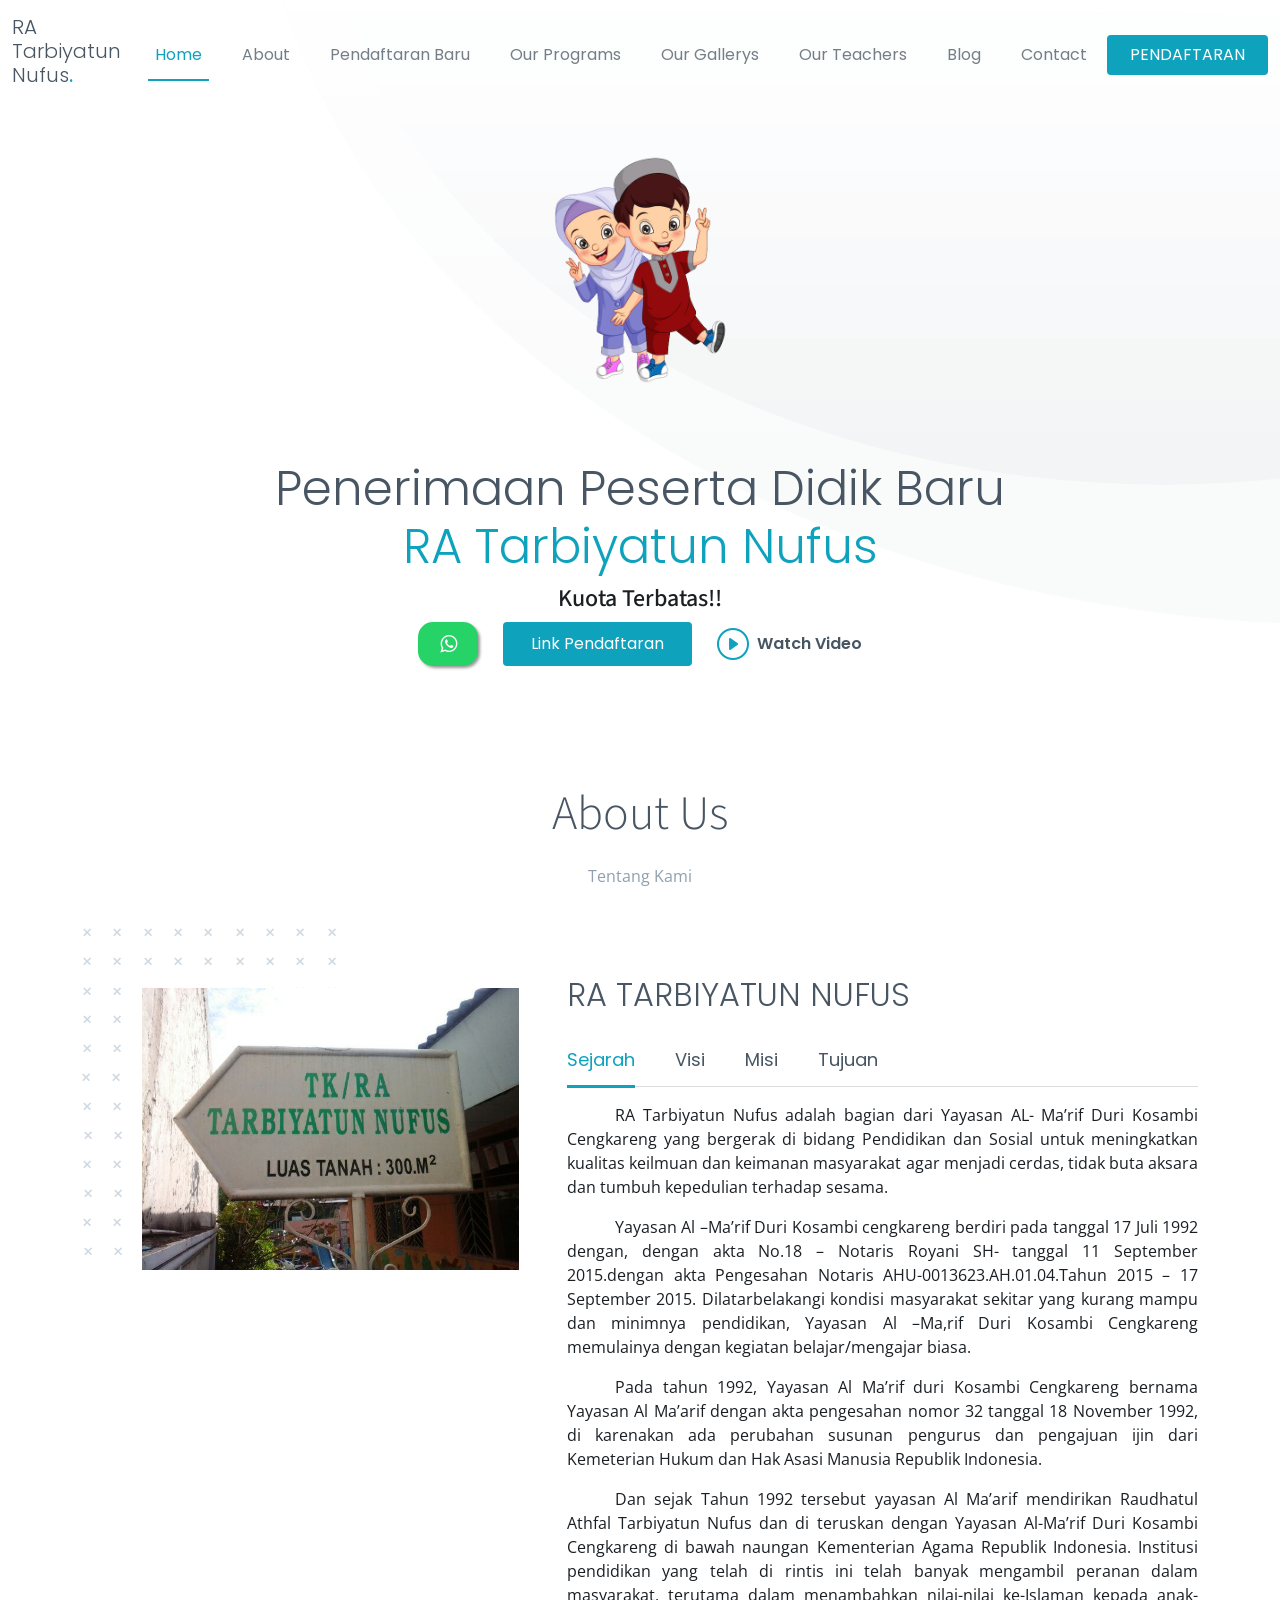
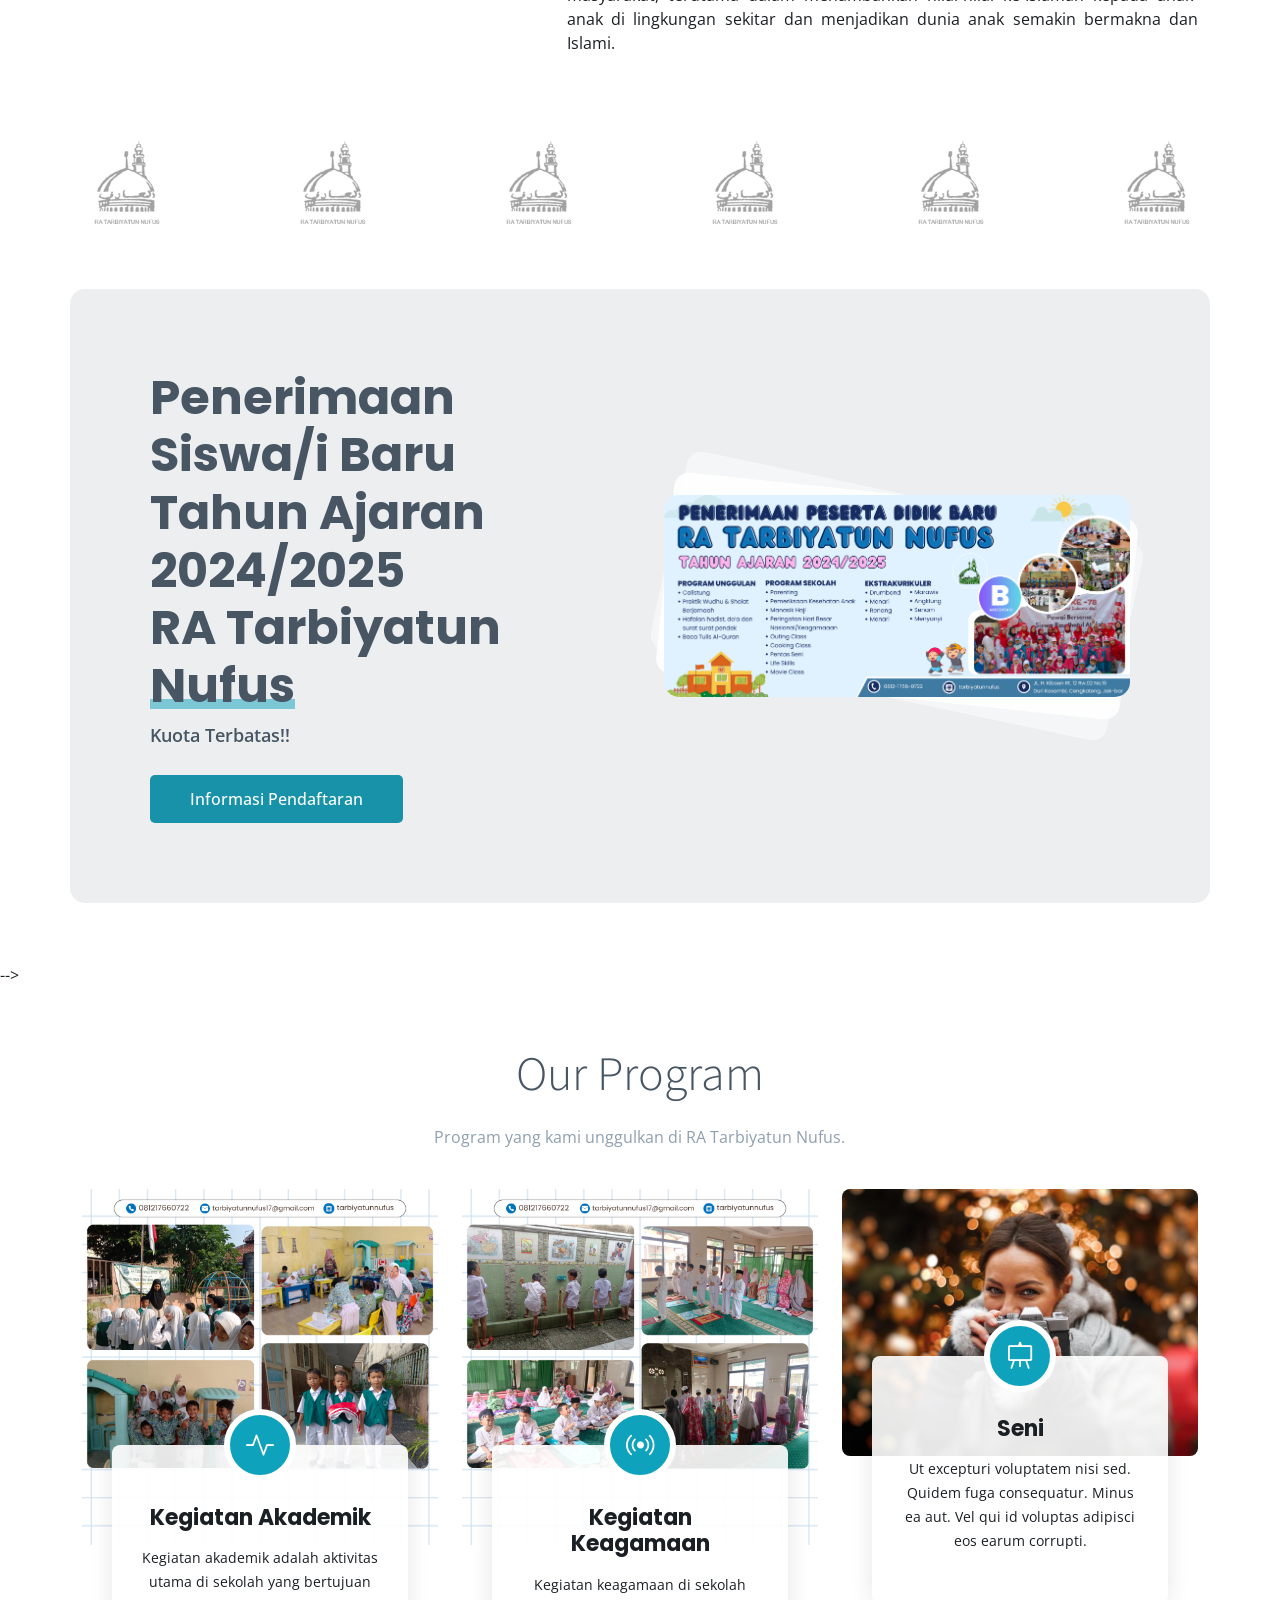
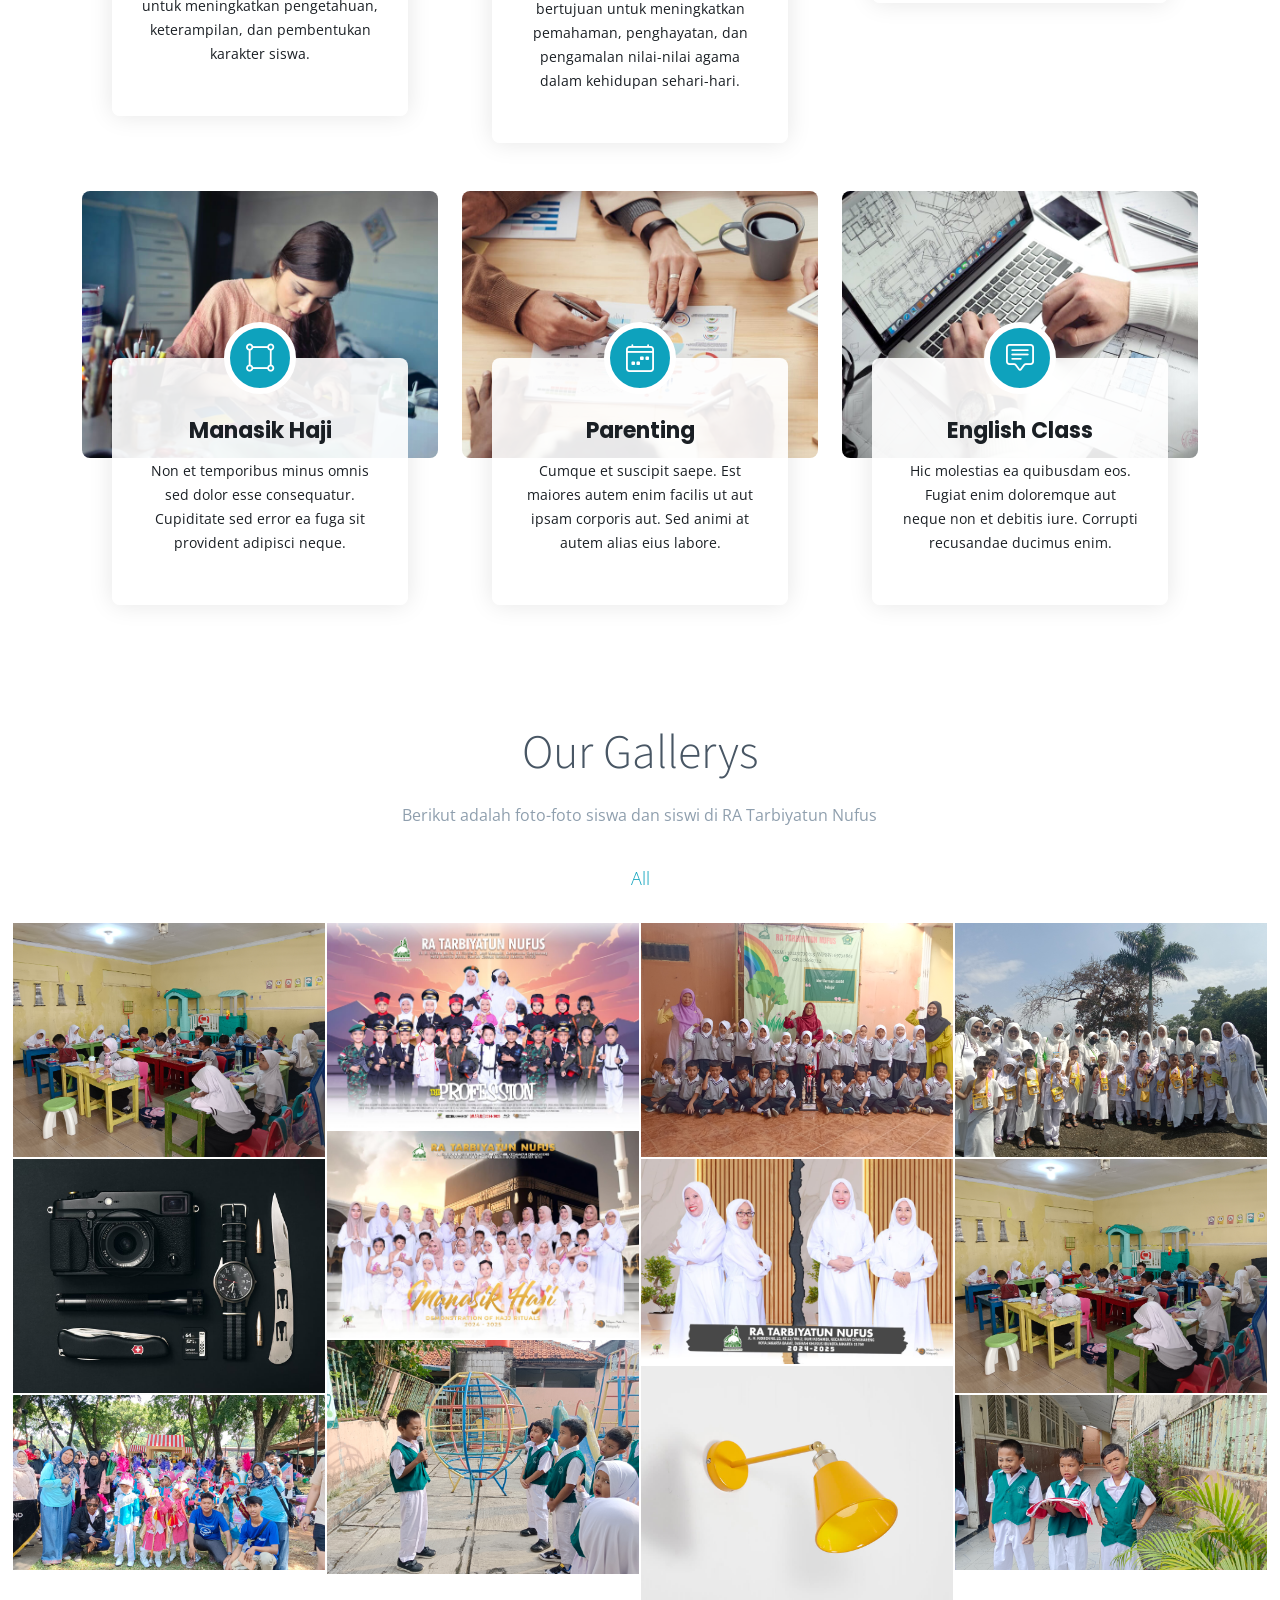
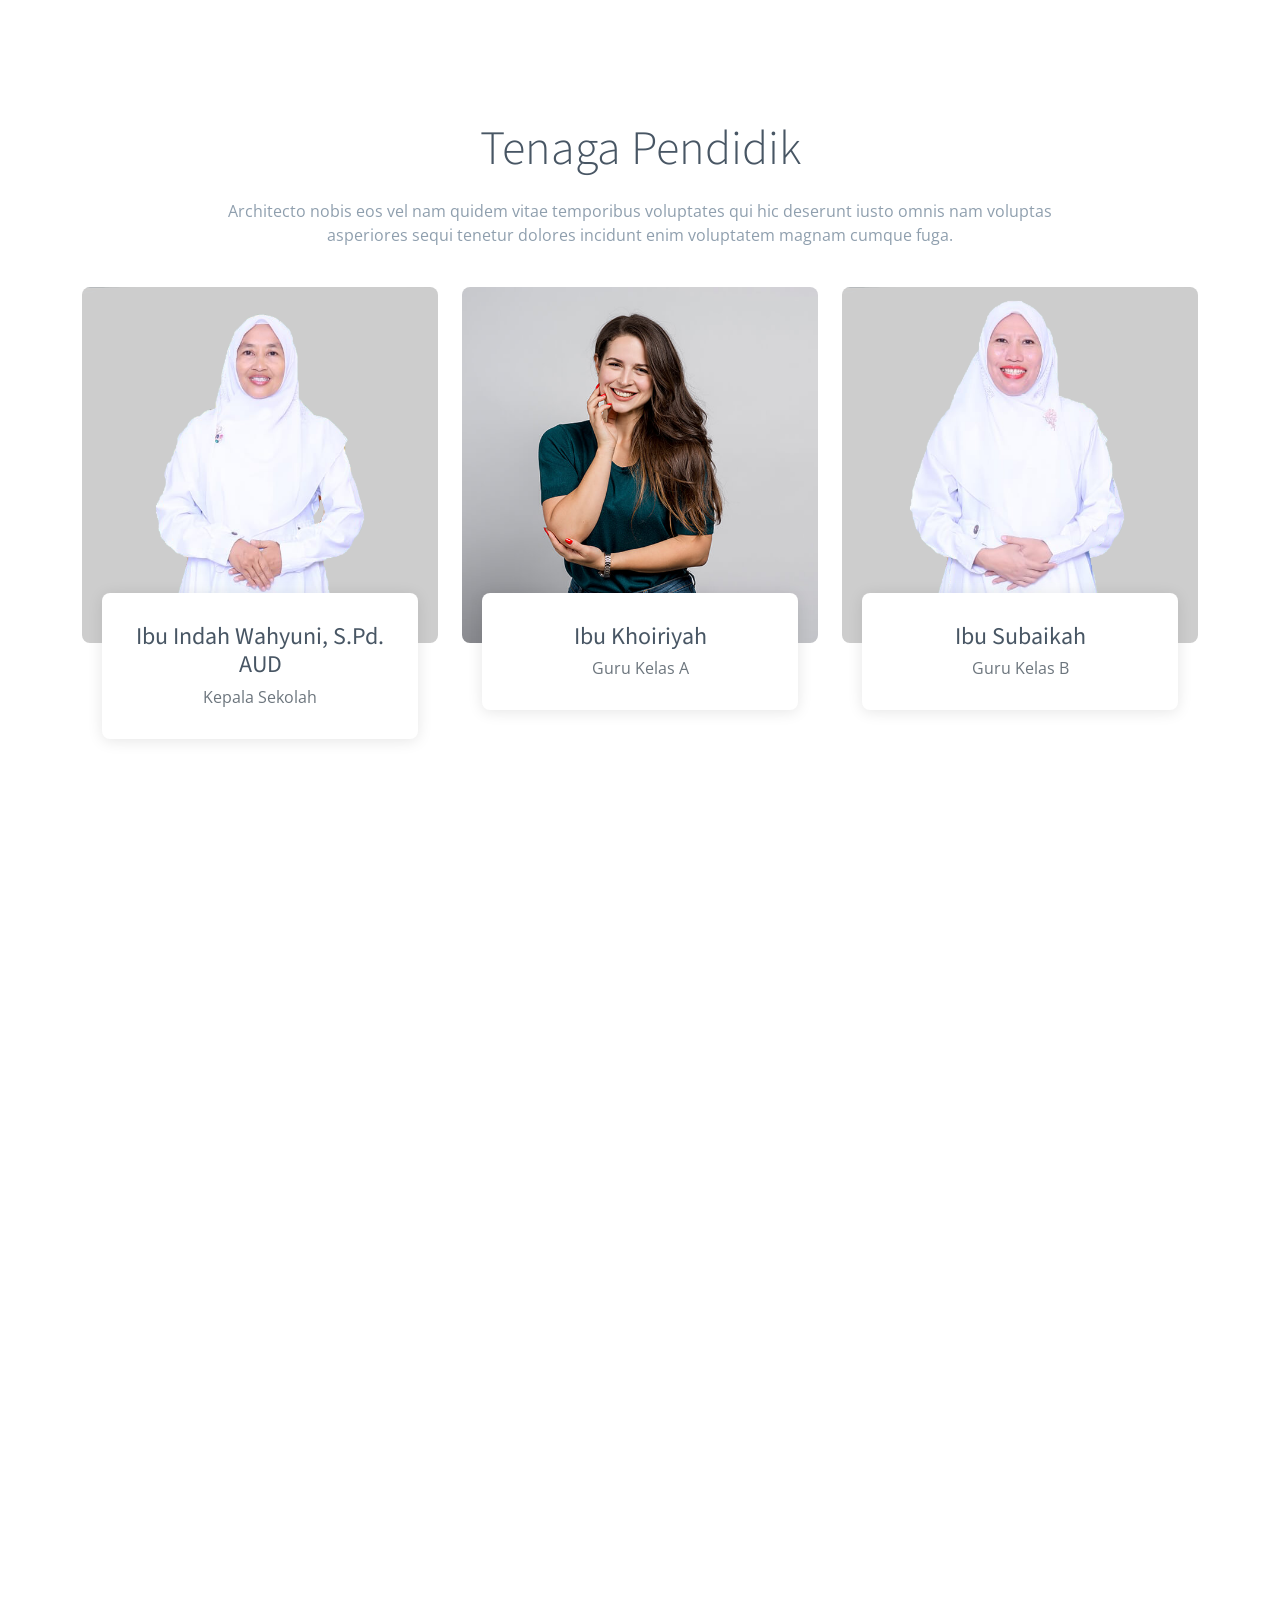
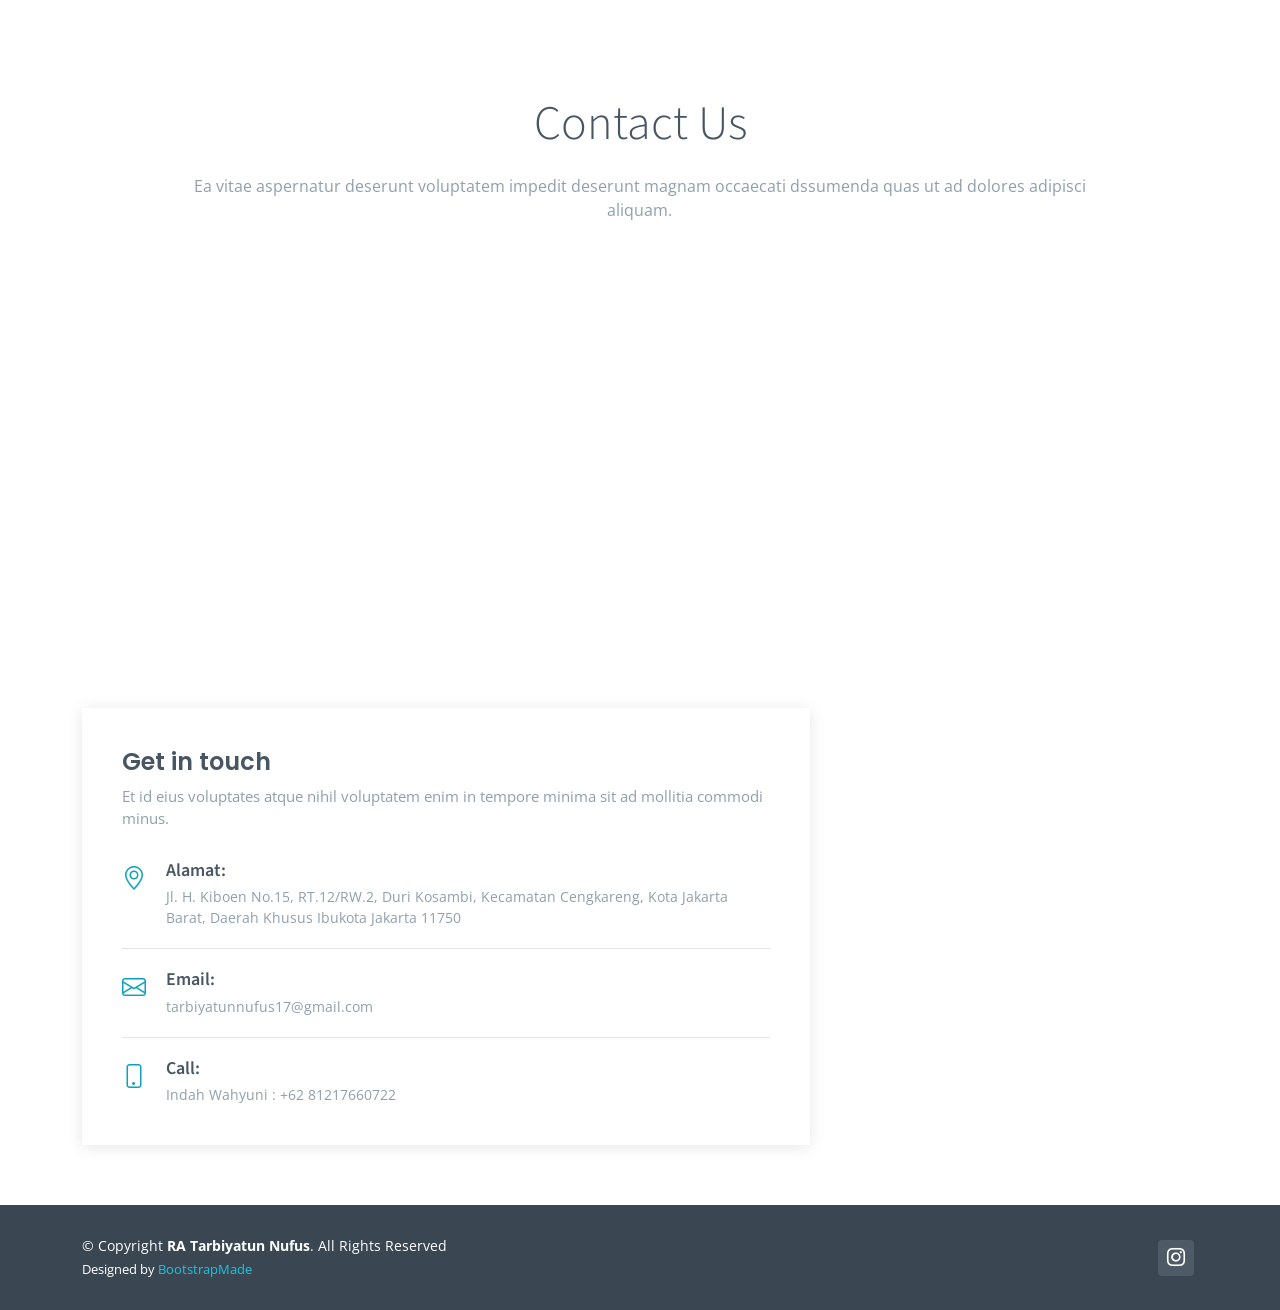
<file: index.html>
<!DOCTYPE html>
<html lang="en">

<head>
  <meta charset="utf-8">
  <meta content="width=device-width, initial-scale=1.0" name="viewport">

  <title>RA Tarbiyatun Nufus</title>
  <meta content="" name="description">
  <meta content="" name="keywords">

  <!-- Favicons -->
  <link href="assets/img/clients/client.PNG" rel="icon">
  <link href="assets/img/apple-touch-icon.png" rel="apple-touch.-icon">

  <!-- Google Fonts -->
  <link rel="preconnect" href="https://fonts.googleapis.com">
  <link rel="preconnect" href="https://fonts.gstatic.com" crossorigin>
  <link href="https://fonts.googleapis.com/css2?family=Open+Sans:ital,wght@0,300;0,400;0,500;0,600;0,700;1,300;1,400;1,500;1,600;1,700&family=Poppins:ital,wght@0,300;0,400;0,500;0,600;0,700;1,300;1,400;1,500;1,600;1,700&family=Source+Sans+Pro:ital,wght@0,300;0,400;0,600;0,700;1,300;1,400;1,600;1,700&display=swap" rel="stylesheet">

  <!-- Vendor CSS Files -->
  <link href="assets/vendor/bootstrap/css/bootstrap.min.css" rel="stylesheet">
  <link href="assets/vendor/bootstrap-icons/bootstrap-icons.css" rel="stylesheet">
  <link href="assets/vendor/aos/aos.css" rel="stylesheet">
  <link href="assets/vendor/glightbox/css/glightbox.min.css" rel="stylesheet">
  <link href="assets/vendor/swiper/swiper-bundle.min.css" rel="stylesheet">
  <link rel="stylesheet" href="https://maxcdn.bootstrapcdn.com/font-awesome/4.5.0/css/font-awesome.min.css">

  <!-- Variables CSS Files. Uncomment your preferred color scheme -->
  <link href="assets/css/variables.css" rel="stylesheet">
  <!-- <link href="assets/css/variables-blue.css" rel="stylesheet"> -->
  <!-- <link href="assets/css/variables-green.css" rel="stylesheet"> -->
  <!-- <link href="assets/css/variables-orange.css" rel="stylesheet"> -->
  <!-- <link href="assets/css/variables-purple.css" rel="stylesheet"> -->
  <!-- <link href="assets/css/variables-red.css" rel="stylesheet"> -->
  <!-- <link href="assets/css/variables-pink.css" rel="stylesheet"> -->

  <!-- Template Main CSS File -->
  <link href="assets/css/main.css" rel="stylesheet">

  <!-- =======================================================
  * Template Name: HeroBiz - v2.1.0
  * Template URL: https://bootstrapmade.com/herobiz-bootstrap-business-template/
  * Author: BootstrapMade.com
  * License: https://bootstrapmade.com/license/
  ======================================================== -->
</head>

<body>

  <!-- ======= Header ======= -->
  <header id="header" class="header fixed-top" data-scrollto-offset="0">
    <div class="container-fluid d-flex align-items-center justify-content-between">

      <a href="index.html" class="logo d-flex align-items-center scrollto me-auto me-lg-0">
        <!-- Uncomment the line below if you also wish to use an image logo -->
        <!-- <img src="assets/img/logo.png" alt=""> -->
        <h3>RA Tarbiyatun Nufus<span>.</span></h3>
      </a>

      <nav id="navbar" class="navbar">
        <ul>

          <li><a href="index.html" class="active">Home</a></li>
              <!-- <li><a href="index-2.html">Home 2 - index-2.html</a></li>
              <li><a href="index-3.html">Home 3 - index-3.html</a></li>
              <li><a href="index-4.html">Home 4 - index-4.html</a></li>
            </ul>
          </li>-->

          <li><a class="nav-link scrollto" href="index.html#about">About</a></li>
          <li><a class="nav-link scrollto" href="index.html#cta">Pendaftaran Baru</a></li>
          <li><a class="nav-link scrollto" href="index.html#services">Our Programs</a></li>
          <li><a class="nav-link scrollto" href="index.html#portfolio">Our Gallerys</a></li>
          <li><a class="nav-link scrollto" href="index.html#team">Our Teachers</a></li>
          <li><a href="blog.html">Blog</a></li>
          <!--   <li class="dropdown megamenu"><a href="#"><span>Mega Menu</span> <i class="bi bi-chevron-down dropdown-indicator"></i></a>
            <ul>
              <li>
                <a href="#">Column 1 link 1</a>
                <a href="#">Column 1 link 2</a>
                <a href="#">Column 1 link 3</a>
              </li>
              <li>
                <a href="#">Column 2 link 1</a>
                <a href="#">Column 2 link 2</a>
                <a href="#">Column 3 link 3</a>
              </li>
              <li>
                <a href="#">Column 3 link 1</a>
                <a href="#">Column 3 link 2</a>
                <a href="#">Column 3 link 3</a>
              </li>
              <li>
                <a href="#">Column 4 link 1</a>
                <a href="#">Column 4 link 2</a>
                <a href="#">Column 4 link 3</a>
              </li>
            </ul>
          </li>
          <li class="dropdown"><a href="#"><span>Drop Down</span> <i class="bi bi-chevron-down dropdown-indicator"></i></a>
            <ul>
              <li><a href="#">Drop Down 1</a></li>
              <li class="dropdown"><a href="#"><span>Deep Drop Down</span> <i class="bi bi-chevron-down dropdown-indicator"></i></a>
                <ul>
                  <li><a href="#">Deep Drop Down 1</a></li>
                  <li><a href="#">Deep Drop Down 2</a></li>
                  <li><a href="#">Deep Drop Down 3</a></li>
                  <li><a href="#">Deep Drop Down 4</a></li>
                  <li><a href="#">Deep Drop Down 5</a></li>
                </ul>
              </li>
              <li><a href="#">Drop Down 2</a></li>
              <li><a href="#">Drop Down 3</a></li>
              <li><a href="#">Drop Down 4</a></li>
            </ul>
          </li>-->
          <li><a class="nav-link scrollto" href="index.html#contact">Contact</a></li>
        </ul>
        <i class="bi bi-list mobile-nav-toggle d-none"></i>
      </nav><!-- .navbar -->

      <a class="btn-getstarted scrollto" href="https://forms.gle/PBQRLpQCJVyCA1s99">PENDAFTARAN</a>

    </div>
  </header><!-- End Header -->

  <section id="hero-animated" class="hero-animated d-flex align-items-center">
    <div class="container d-flex flex-column justify-content-center align-items-center text-center position-relative" data-aos="zoom-out">
      <img src="assets/img/hero-carousel/icon.png" class="img-fluid animated" width="280px">
      <h2>Penerimaan Peserta Didik Baru <br><span>RA Tarbiyatun Nufus</span></h2>
     <!-- <p>Madrasah lebih baik, lebih baik Madrasah, RA lebih baik, lebih baik RA. </p>-->
      <h4>Kuota Terbatas!!</h4>
      <div class="d-flex">
        <a href="https://wa.me/6281217660722" class="float"> <i class="fa fa-whatsapp my-float">  </i> </a>
        <a href="https://forms.gle/PBQRLpQCJVyCA1s99" class="btn-get-started scrollto">Link Pendaftaran</a>
        <a href="https://www.youtube.com/watch?v=T9n2eXgDvYo" class="glightbox btn-watch-video d-flex align-items-center"><i class="bi bi-play-circle"></i><span>Watch Video</span></a>
      </div>
    </div>
  </section>

  <main id="main">

    <!-- ======= About Section ======= -->
    <section id="about" class="about">
      <div class="container" data-aos="fade-up">

        <div class="section-header">
          <h2>About Us</h2>
          <p>Tentang Kami</p>
        </div>

        <div class="row g-4 g-lg-5" data-aos="fade-up" data-aos-delay="200">

          <div class="col-lg-5">
            <div class="about-img">
              <img src="assets/img/tn.jpg" class="img-fluid" alt="">
            </div>
          </div>

          <div class="col-lg-7">
            <h3 class="pt-0 pt-lg-5">RA TARBIYATUN NUFUS</h3>

            <!-- Tabs -->
            <ul class="nav nav-pills mb-3">
              <li><a class="nav-link active" data-bs-toggle="pill" href="#tab0">Sejarah</a></li>
              <li><a class="nav-link" data-bs-toggle="pill" href="#tab1">Visi</a></li>
              <li><a class="nav-link" data-bs-toggle="pill" href="#tab2">Misi</a></li>
              <li><a class="nav-link" data-bs-toggle="pill" href="#tab3">Tujuan</a></li>
            </ul><!-- End Tabs -->

            <!-- Tab Content -->
            <!-- Tab Content -->
            <div class="tab-content">

              <div class="tab-pane fade show active" id="tab0">

                <p class="fst-italic">
                  <p style="text-align:justify; text-indent: 0.5in;">
                  RA Tarbiyatun Nufus  adalah bagian dari Yayasan AL- Ma’rif Duri Kosambi Cengkareng yang bergerak di bidang Pendidikan dan Sosial untuk meningkatkan kualitas keilmuan dan keimanan masyarakat agar menjadi cerdas, tidak buta aksara dan tumbuh kepedulian terhadap sesama.
                  </p>
                  <p style="text-align:justify; text-indent: 0.5in;">
                  Yayasan Al –Ma’rif Duri Kosambi cengkareng berdiri pada tanggal 17 Juli 1992 dengan, dengan akta No.18 – Notaris Royani SH- tanggal 11 September 2015.dengan akta Pengesahan Notaris AHU-0013623.AH.01.04.Tahun 2015 – 17 September 2015.  Dilatarbelakangi kondisi masyarakat sekitar yang kurang mampu dan minimnya pendidikan, Yayasan Al –Ma,rif Duri Kosambi Cengkareng memulainya dengan kegiatan belajar/mengajar biasa. 
                  </p>
                  <p style="text-align:justify; text-indent: 0.5in;">
                  Pada tahun 1992, Yayasan Al Ma’rif duri Kosambi Cengkareng bernama Yayasan Al Ma’arif dengan akta pengesahan nomor 32 tanggal 18 November 1992, di karenakan ada perubahan susunan pengurus dan pengajuan ijin  dari Kemeterian Hukum dan Hak Asasi Manusia Republik Indonesia.
                  </p>
                  <p style="text-align:justify; text-indent: 0.5in;">
                  Dan sejak Tahun 1992 tersebut  yayasan Al Ma’arif  mendirikan Raudhatul Athfal Tarbiyatun Nufus dan di teruskan dengan Yayasan Al-Ma’rif Duri Kosambi Cengkareng di bawah naungan Kementerian Agama Republik Indonesia. Institusi pendidikan yang telah di rintis ini telah banyak mengambil peranan dalam masyarakat, terutama dalam menambahkan nilai-nilai ke-Islaman kepada anak-anak di lingkungan sekitar dan menjadikan dunia anak semakin bermakna dan Islami.
                  </p>
                </p>
              </div><!-- End Tab 0 Content -->

              <div class="tab-pane fade show " id="tab1">

                <p class="fst-italic">Terwujudnya pendidikan anak usia dini yang berkwalitas,berakhlakul karimah,serta mengembangkan potensi anak sejak usia dini</p>

            
              </div><!-- End Tab 1 Content -->

              <div class="tab-pane fade show" id="tab2">

                <div class="d-flex align-items-center mt-4">
                  <i class="bi bi-check2"></i>
                  <h4>1.	Melaksanakan pembelajaran yang berpusat pada anak</h4>
                </div>
                <div class="d-flex align-items-center mt-4">
                  <i class="bi bi-check2"></i>
                  <h4>2.	Memberikan kegiatan pembelajaran yang membebaskan proses berkembangnya potensi anak.</h4>
                </div>
                <div class="d-flex align-items-center mt-4">
                  <i class="bi bi-check2"></i>
                  <h4>3.	Melakukan pembimbingan dan pengasuhan yang terbaik agar anak mendapatkan pembelajaran yang terbaik.</h4>
                </div>
                <div class="d-flex align-items-center mt-4">
                  <i class="bi bi-check2"></i>
                  <h4>4.	Melaksanakan kerjasama dengan pihak lain seperti orang tua, lembaga pengasuhan lain, agar dunia anak dapat dimiliki anak sepenuhnya.</h4>
                </div>
                <div class="d-flex align-items-center mt-4">
                  <i class="bi bi-check2"></i>
                  <h4>5.	Melakukan kampanye kepada masyarakat agar anak usia dini memperoleh pembelajaran dan pengasuhan yang terbaik.</h4>
                </div>
                <div class="d-flex align-items-center mt-4">
                  <i class="bi bi-check2"></i>
                  <h4>6.	Menjadikan anak Indonesia ceria, menikmati dunianya. mandiri dan Islami.</h4>
                </div>
                <div class="d-flex align-items-center mt-4">
                  <i class="bi bi-check2"></i>
                  <h4>7.	Menjadikan siswa siswi RA TARBIYATUN NUFUS mandiri dan Islami. </h4>
                </div>
              </div><!-- End Tab 2 Content -->

              <div class="tab-pane fade show" id="tab3">

                <p class="fst-italic">Mengacu pada visi dan misi RA Tarbiyatun Nufus serta tujuan umum pendidikan anak usia dini, maka tujuan RA Tarbiyatun Nufus adalah:</p>

                <div class="d-flex align-items-center mt-4">
                  <i class="bi bi-check2"></i>
                  <h4>1.	Meningkatkan dasar keimanan dan ketaqwaan.</h4>
                </div>
                <div class="d-flex align-items-center mt-4">
                  <i class="bi bi-check2"></i>
                  <h4>2.	Membentuk kepribadian yang mantap dan berprilaku yang baik.</h4>
                </div>
                <div class="d-flex align-items-center mt-4">
                  <i class="bi bi-check2"></i>
                  <h4>3.	Memberikan pengetahuan dan keterampilan untuk bekal kehidupan dalam masyarakat. </h4>
                </div>
                <div class="d-flex align-items-center mt-4">
                  <i class="bi bi-check2"></i>
                  <h4>4.	Mengembangkan berbagai kegiatan dalam proses belajar di kelas berbasis pendidikan budaya dan karakter bangsa. </h4>
                </div>
                <div class="d-flex align-items-center mt-4">
                  <i class="bi bi-check2"></i>
                  <h4>5.	Menyelenggarakan berbagai kegiatan sosial yang menjadi bagian dari pendidikan budaya dan karakter bangsa. </h4>
                </div>
              </div><!-- End Tab 3 Content -->

            </div>

          </div>

        </div>

      </div>
    </section><!-- End About Section -->

    <!-- ======= Clients Section ======= -->
    <section id="clients" class="clients">
      <div class="container" data-aos="zoom-out">

        <div class="clients-slider swiper">
          <div class="swiper-wrapper align-items-center">
            <div class="swiper-slide"><img src="assets/img/clients/client.PNG" class="img-fluid" alt=""></div>
            <div class="swiper-slide"><img src="assets/img/clients/client.PNG" class="img-fluid" alt=""></div>
            <div class="swiper-slide"><img src="assets/img/clients/client.PNG" class="img-fluid" alt=""></div>
            <div class="swiper-slide"><img src="assets/img/clients/client.PNG" class="img-fluid" alt=""></div>
            <div class="swiper-slide"><img src="assets/img/clients/client.PNG" class="img-fluid" alt=""></div>
            <div class="swiper-slide"><img src="assets/img/clients/client.PNG" class="img-fluid" alt=""></div>
            <div class="swiper-slide"><img src="assets/img/clients/client.PNG" class="img-fluid" alt=""></div>
            <div class="swiper-slide"><img src="assets/img/clients/client.PNG" class="img-fluid" alt=""></div>
          </div>
        </div>

      </div>
    </section><!-- End Clients Section -->

    <!-- ======= Call To Action Section ======= -->
    <section id="cta" class="cta">
      <div class="container" data-aos="zoom-out">

        <div class="row g-5">

          <div class="col-lg-6 col-md-6 content d-flex flex-column justify-content-center order-last order-md-first">
            <h3>Penerimaan Siswa/i Baru<br> Tahun Ajaran 2024/2025<br><em> RA Tarbiyatun Nufus</em> </h3>
            <p> Kuota Terbatas!!</p>
            <a class="cta-btn align-self-start" href="https://wa.me/6281217660722">Informasi Pendaftaran</a>
          </div>

          <div class="col-lg-6 col-md-6 order-first order-md-last d-flex align-items-center">
            <div class="img">
              <img src="assets/img/hero-carousel/Banner.png" alt="" class="img-fluid">
            </div>
          </div>

        </div>

      </div>
    </section><!-- End Call To Action Section -->

    <!-- ======= On Focus Section ======= 
    <section id="onfocus" class="onfocus">
      <div class="container-fluid p-0" data-aos="fade-up">

        <div class="row g-0">
          <div class="col-lg-6 video-play position-relative">
            <a href="https://www.youtube.com/watch?v=LXb3EKWsInQ" class="glightbox play-btn"></a>
          </div>
          <div class="col-lg-6">
            <div class="content d-flex flex-column justify-content-center h-100">
              <h3>Voluptatem dignissimos provident quasi corporis</h3>
              <p class="fst-italic">
                Lorem ipsum dolor sit amet, consectetur adipiscing elit, sed do eiusmod tempor incididunt ut labore et dolore
                magna aliqua.
              </p>
              <ul>
                <li><i class="bi bi-check-circle"></i> Ullamco laboris nisi ut aliquip ex ea commodo consequat.</li>
                <li><i class="bi bi-check-circle"></i> Duis aute irure dolor in reprehenderit in voluptate velit.</li>
                <li><i class="bi bi-check-circle"></i> Ullamco laboris nisi ut aliquip ex ea commodo consequat. Duis aute irure dolor in reprehenderit in voluptate trideta storacalaperda mastiro dolore eu fugiat nulla pariatur.</li>
              </ul>
              <a href="#" class="read-more align-self-start"><span>Read More</span><i class="bi bi-arrow-right"></i></a>
            </div>
          </div>
        </div>

      </div>
    </section> End On Focus Section -->

    <!-- ======= Features Section ======= 
    <section id="features" class="features">
      <div class="container" data-aos="fade-up">

        <ul class="nav nav-tabs row gy-4 d-flex">

          <li class="nav-item col-6 col-md-4 col-lg-2">
            <a class="nav-link active show" data-bs-toggle="tab" data-bs-target="#tab-1">
              <i class="bi bi-binoculars color-cyan" ></i>
              <h4 class="text-center">Calistung & Hadist serta Do'a</h4>
            </a>
          </li> 

          <li class="nav-item col-6 col-md-4 col-lg-2">
            <a class="nav-link" data-bs-toggle="tab" data-bs-target="#tab-2">
              <i class="bi bi-box-seam color-indigo"></i>
              <h4>Outing Class</h4>
            </a>
          </li> 

          <li class="nav-item col-6 col-md-4 col-lg-2">
            <a class="nav-link" data-bs-toggle="tab" data-bs-target="#tab-3">
              <i class="bi bi-brightness-high color-teal"></i>
              <h4>Seni</h4>
            </a>
          </li> 

          <li class="nav-item col-6 col-md-4 col-lg-2">
            <a class="nav-link" data-bs-toggle="tab" data-bs-target="#tab-4">
              <i class="bi bi-command color-red"></i>
              <h4>Manasik Haji</h4>
            </a>
          </li> 

          <li class="nav-item col-6 col-md-4 col-lg-2">
            <a class="nav-link" data-bs-toggle="tab" data-bs-target="#tab-5">
              <i class="bi bi-easel color-blue"></i>
              <h4>Parenting</h4>
            </a>
          </li> 

          <li class="nav-item col-6 col-md-4 col-lg-2">
            <a class="nav-link" data-bs-toggle="tab" data-bs-target="#tab-6">
              <i class="bi bi-map color-orange"></i>
              <h4>English Class</h4>
            </a>
          </li> 

        </ul>

        <div class="tab-content">

          <div class="tab-pane active show" id="tab-1">
            <div class="row gy-4">
              <div class="col-lg-8 order-2 order-lg-1" data-aos="fade-up" data-aos-delay="100">
                <h3>Calistung & Hadist serta Do'a</h3>
                <p class="fst-italic">
                  Lorem ipsum dolor sit amet, consectetur adipiscing elit, sed do eiusmod tempor incididunt ut labore et dolore
                  magna aliqua.
                </p>
                <ul>
                  <li><i class="bi bi-check-circle-fill"></i> Ullamco laboris nisi ut aliquip ex ea commodo consequat.</li>
                  <li><i class="bi bi-check-circle-fill"></i> Duis aute irure dolor in reprehenderit in voluptate velit.</li>
                  <li><i class="bi bi-check-circle-fill"></i> Ullamco laboris nisi ut aliquip ex ea commodo consequat. Duis aute irure dolor in reprehenderit in voluptate trideta storacalaperda mastiro dolore eu fugiat nulla pariatur.</li>
                </ul>
                <p>
                  Ullamco laboris nisi ut aliquip ex ea commodo consequat. Duis aute irure dolor in reprehenderit in voluptate
                  velit esse cillum dolore eu fugiat nulla pariatur. Excepteur sint occaecat cupidatat non proident, sunt in
                  culpa qui officia deserunt mollit anim id est laborum
                </p>
              </div>
              <div class="col-lg-4 order-1 order-lg-2 text-center" data-aos="fade-up" data-aos-delay="200">
                <img src="assets/img/features-1.svg" alt="" class="img-fluid">
              </div>
            </div>
          </div>  

          <div class="tab-pane" id="tab-2">
            <div class="row gy-4">
              <div class="col-lg-8 order-2 order-lg-1">
                <h3>Outing Class</h3>
                <p>
                  Ullamco laboris nisi ut aliquip ex ea commodo consequat. Duis aute irure dolor in reprehenderit in voluptate
                  velit esse cillum dolore eu fugiat nulla pariatur. Excepteur sint occaecat cupidatat non proident, sunt in
                  culpa qui officia deserunt mollit anim id est laborum
                </p>
                <p class="fst-italic">
                  Lorem ipsum dolor sit amet, consectetur adipiscing elit, sed do eiusmod tempor incididunt ut labore et dolore
                  magna aliqua.
                </p>
                <ul>
                  <li><i class="bi bi-check-circle-fill"></i> Ullamco laboris nisi ut aliquip ex ea commodo consequat.</li>
                  <li><i class="bi bi-check-circle-fill"></i> Duis aute irure dolor in reprehenderit in voluptate velit.</li>
                  <li><i class="bi bi-check-circle-fill"></i> Provident mollitia neque rerum asperiores dolores quos qui a. Ipsum neque dolor voluptate nisi sed.</li>
                  <li><i class="bi bi-check-circle-fill"></i> Ullamco laboris nisi ut aliquip ex ea commodo consequat. Duis aute irure dolor in reprehenderit in voluptate trideta storacalaperda mastiro dolore eu fugiat nulla pariatur.</li>
                </ul>
              </div>
              <div class="col-lg-4 order-1 order-lg-2 text-center">
                <img src="assets/img/program/outingclass.jpeg" alt="" class="img-fluid">
              </div>
            </div>
          </div> 

          <div class="tab-pane" id="tab-3">
            <div class="row gy-4">
              <div class="col-lg-8 order-2 order-lg-1">
                <h3>Pariatur</h3>
                <p>
                  Ullamco laboris nisi ut aliquip ex ea commodo consequat. Duis aute irure dolor in reprehenderit in voluptate
                  velit esse cillum dolore eu fugiat nulla pariatur. Excepteur sint occaecat cupidatat non proident, sunt in
                  culpa qui officia deserunt mollit anim id est laborum
                </p>
                <ul>
                  <li><i class="bi bi-check-circle-fill"></i> Ullamco laboris nisi ut aliquip ex ea commodo consequat.</li>
                  <li><i class="bi bi-check-circle-fill"></i> Duis aute irure dolor in reprehenderit in voluptate velit.</li>
                  <li><i class="bi bi-check-circle-fill"></i> Provident mollitia neque rerum asperiores dolores quos qui a. Ipsum neque dolor voluptate nisi sed.</li>
                </ul>
                <p class="fst-italic">
                  Lorem ipsum dolor sit amet, consectetur adipiscing elit, sed do eiusmod tempor incididunt ut labore et dolore
                  magna aliqua.
                </p>
              </div>
              <div class="col-lg-4 order-1 order-lg-2 text-center">
                <img src="assets/img/features-3.svg" alt="" class="img-fluid">
              </div>
            </div>
          </div> 

          <div class="tab-pane" id="tab-4">
            <div class="row gy-4">
              <div class="col-lg-8 order-2 order-lg-1">
                <h3>Nostrum</h3>
                <p>
                  Ullamco laboris nisi ut aliquip ex ea commodo consequat. Duis aute irure dolor in reprehenderit in voluptate
                  velit esse cillum dolore eu fugiat nulla pariatur. Excepteur sint occaecat cupidatat non proident, sunt in
                  culpa qui officia deserunt mollit anim id est laborum
                </p>
                <p class="fst-italic">
                  Lorem ipsum dolor sit amet, consectetur adipiscing elit, sed do eiusmod tempor incididunt ut labore et dolore
                  magna aliqua.
                </p>
                <ul>
                  <li><i class="bi bi-check-circle-fill"></i> Ullamco laboris nisi ut aliquip ex ea commodo consequat.</li>
                  <li><i class="bi bi-check-circle-fill"></i> Duis aute irure dolor in reprehenderit in voluptate velit.</li>
                  <li><i class="bi bi-check-circle-fill"></i> Ullamco laboris nisi ut aliquip ex ea commodo consequat. Duis aute irure dolor in reprehenderit in voluptate trideta storacalaperda mastiro dolore eu fugiat nulla pariatur.</li>
                </ul>
              </div>
              <div class="col-lg-4 order-1 order-lg-2 text-center">
                <img src="assets/img/features-4.svg" alt="" class="img-fluid">
              </div>
            </div>
          </div> 

          <div class="tab-pane" id="tab-5">
            <div class="row gy-4">
              <div class="col-lg-8 order-2 order-lg-1">
                <h3>Adipiscing</h3>
                <p>
                  Ullamco laboris nisi ut aliquip ex ea commodo consequat. Duis aute irure dolor in reprehenderit in voluptate
                  velit esse cillum dolore eu fugiat nulla pariatur. Excepteur sint occaecat cupidatat non proident, sunt in
                  culpa qui officia deserunt mollit anim id est laborum
                </p>
                <p class="fst-italic">
                  Lorem ipsum dolor sit amet, consectetur adipiscing elit, sed do eiusmod tempor incididunt ut labore et dolore
                  magna aliqua.
                </p>
                <ul>
                  <li><i class="bi bi-check-circle-fill"></i> Ullamco laboris nisi ut aliquip ex ea commodo consequat.</li>
                  <li><i class="bi bi-check-circle-fill"></i> Duis aute irure dolor in reprehenderit in voluptate velit.</li>
                  <li><i class="bi bi-check-circle-fill"></i> Ullamco laboris nisi ut aliquip ex ea commodo consequat. Duis aute irure dolor in reprehenderit in voluptate trideta storacalaperda mastiro dolore eu fugiat nulla pariatur.</li>
                </ul>
              </div>
              <div class="col-lg-4 order-1 order-lg-2 text-center">
                <img src="assets/img/features-5.svg" alt="" class="img-fluid">
              </div>
            </div>
          </div> 

          <div class="tab-pane" id="tab-6">
            <div class="row gy-4">
              <div class="col-lg-8 order-2 order-lg-1">
                <h3>Reprehit</h3>
                <p>
                  Ullamco laboris nisi ut aliquip ex ea commodo consequat. Duis aute irure dolor in reprehenderit in voluptate
                  velit esse cillum dolore eu fugiat nulla pariatur. Excepteur sint occaecat cupidatat non proident, sunt in
                  culpa qui officia deserunt mollit anim id est laborum
                </p>
                <p class="fst-italic">
                  Lorem ipsum dolor sit amet, consectetur adipiscing elit, sed do eiusmod tempor incididunt ut labore et dolore
                  magna aliqua.
                </p>
                <ul>
                  <li><i class="bi bi-check-circle-fill"></i> Ullamco laboris nisi ut aliquip ex ea commodo consequat.</li>
                  <li><i class="bi bi-check-circle-fill"></i> Duis aute irure dolor in reprehenderit in voluptate velit.</li>
                  <li><i class="bi bi-check-circle-fill"></i> Ullamco laboris nisi ut aliquip ex ea commodo consequat. Duis aute irure dolor in reprehenderit in voluptate trideta storacalaperda mastiro dolore eu fugiat nulla pariatur.</li>
                </ul>
              </div>
              <div class="col-lg-4 order-1 order-lg-2 text-center">
                <img src="assets/img/features-6.svg" alt="" class="img-fluid">
              </div>
            </div>
          </div> 

        </div>

      </div>
    </section>  End Features Section -->-->

    <!-- ======= Services Section ======= -->
    <section id="services" class="services">
      <div class="container" data-aos="fade-up">

        <div class="section-header">
          <h2>Our Program</h2>
          <p>Program yang kami unggulkan di RA Tarbiyatun Nufus.</p>
        </div>

        <div class="row gy-5">

          <div class="col-xl-4 col-md-6" data-aos="zoom-in" data-aos-delay="200">
            <div class="service-item">
              <div class="img">
                <img src="assets/img/program/keg-akademik.png" class="img-fluid" alt="">
              </div>
              <div class="details position-relative">
                <div class="icon">
                  <i class="bi bi-activity"></i>
                </div>
                <a href="#" class="stretched-link">
                  <h3>Kegiatan Akademik</h3>
                </a>
                <p>Kegiatan akademik adalah aktivitas utama di sekolah yang bertujuan untuk meningkatkan pengetahuan, keterampilan, dan pembentukan karakter siswa.</p>
              </div>
            </div>
          </div><!-- End Service Item -->

          <div class="col-xl-4 col-md-6" data-aos="zoom-in" data-aos-delay="300">
            <div class="service-item">
              <div class="img">
                <img src="assets/img/program/keg-agama.png" class="img-fluid" alt="">
              </div>
              <div class="details position-relative">
                <div class="icon">
                  <i class="bi bi-broadcast"></i>
                </div>
                <a href="#" class="stretched-link">
                  <h3> Kegiatan Keagamaan</h3>
                </a>
                <p>Kegiatan keagamaan di sekolah bertujuan untuk meningkatkan pemahaman, penghayatan, dan pengamalan nilai-nilai agama dalam kehidupan sehari-hari.</p>
              </div>
            </div>
          </div><!-- End Service Item -->

          <div class="col-xl-4 col-md-6" data-aos="zoom-in" data-aos-delay="400">
            <div class="service-item">
              <div class="img">
                <img src="assets/img/services-3.jpg" class="img-fluid" alt="">
              </div>
              <div class="details position-relative">
                <div class="icon">
                  <i class="bi bi-easel"></i>
                </div>
                <a href="#" class="stretched-link">
                  <h3>Seni</h3>
                </a>
                <p>Ut excepturi voluptatem nisi sed. Quidem fuga consequatur. Minus ea aut. Vel qui id voluptas adipisci eos earum corrupti.</p>
              </div>
            </div>
          </div><!-- End Service Item -->

          <div class="col-xl-4 col-md-6" data-aos="zoom-in" data-aos-delay="500">
            <div class="service-item">
              <div class="img">
                <img src="assets/img/services-4.jpg" class="img-fluid" alt="">
              </div>
              <div class="details position-relative">
                <div class="icon">
                  <i class="bi bi-bounding-box-circles"></i>
                </div>
                <a href="#" class="stretched-link">
                  <h3>Manasik Haji</h3>
                </a>
                <p>Non et temporibus minus omnis sed dolor esse consequatur. Cupiditate sed error ea fuga sit provident adipisci neque.</p>
                <a href="#" class="stretched-link"></a>
              </div>
            </div>
          </div><!-- End Service Item -->

          <div class="col-xl-4 col-md-6" data-aos="zoom-in" data-aos-delay="600">
            <div class="service-item">
              <div class="img">
                <img src="assets/img/services-5.jpg" class="img-fluid" alt="">
              </div>
              <div class="details position-relative">
                <div class="icon">
                  <i class="bi bi-calendar4-week"></i>
                </div>
                <a href="#" class="stretched-link">
                  <h3>Parenting</h3>
                </a>
                <p>Cumque et suscipit saepe. Est maiores autem enim facilis ut aut ipsam corporis aut. Sed animi at autem alias eius labore.</p>
                <a href="#" class="stretched-link"></a>
              </div>
            </div>
          </div><!-- End Service Item -->

          <div class="col-xl-4 col-md-6" data-aos="zoom-in" data-aos-delay="700">
            <div class="service-item">
              <div class="img">
                <img src="assets/img/services-6.jpg" class="img-fluid" alt="">
              </div>
              <div class="details position-relative">
                <div class="icon">
                  <i class="bi bi-chat-square-text"></i>
                </div>
                <a href="#" class="stretched-link">
                  <h3>English Class</h3>
                </a>
                <p>Hic molestias ea quibusdam eos. Fugiat enim doloremque aut neque non et debitis iure. Corrupti recusandae ducimus enim.</p>
                <a href="#" class="stretched-link"></a>
              </div>
            </div>
          </div><!-- End Service Item -->

        </div>

      </div>
    </section><!-- End Services Section -->
 
 
    <!-- ======= F.A.Q Section ======= 
    <section id="faq" class="faq">
      <div class="container-fluid" data-aos="fade-up">

        <div class="row gy-4">

          <div class="col-lg-7 d-flex flex-column justify-content-center align-items-stretch  order-2 order-lg-1">

            <div class="content px-xl-5">
              <h3>Frequently Asked <strong>Questions</strong></h3>
              <p>
                Lorem ipsum dolor sit amet, consectetur adipiscing elit, sed do eiusmod tempor incididunt ut labore et dolore magna aliqua. Duis aute irure dolor in reprehenderit
              </p>
            </div>

            <div class="accordion accordion-flush px-xl-5" id="faqlist">

              <div class="accordion-item" data-aos="fade-up" data-aos-delay="200">
                <h3 class="accordion-header">
                  <button class="accordion-button collapsed" type="button" data-bs-toggle="collapse" data-bs-target="#faq-content-1">
                    <i class="bi bi-question-circle question-icon"></i>
                    Non consectetur a erat nam at lectus urna duis?
                  </button>
                </h3>
                <div id="faq-content-1" class="accordion-collapse collapse" data-bs-parent="#faqlist">
                  <div class="accordion-body">
                    Feugiat pretium nibh ipsum consequat. Tempus iaculis urna id volutpat lacus laoreet non curabitur gravida. Venenatis lectus magna fringilla urna porttitor rhoncus dolor purus non.
                  </div>
                </div>
              </div> 

              <div class="accordion-item" data-aos="fade-up" data-aos-delay="300">
                <h3 class="accordion-header">
                  <button class="accordion-button collapsed" type="button" data-bs-toggle="collapse" data-bs-target="#faq-content-2">
                    <i class="bi bi-question-circle question-icon"></i>
                    Feugiat scelerisque varius morbi enim nunc faucibus a pellentesque?
                  </button>
                </h3>
                <div id="faq-content-2" class="accordion-collapse collapse" data-bs-parent="#faqlist">
                  <div class="accordion-body">
                    Dolor sit amet consectetur adipiscing elit pellentesque habitant morbi. Id interdum velit laoreet id donec ultrices. Fringilla phasellus faucibus scelerisque eleifend donec pretium. Est pellentesque elit ullamcorper dignissim. Mauris ultrices eros in cursus turpis massa tincidunt dui.
                  </div>
                </div>
              </div> 

              <div class="accordion-item" data-aos="fade-up" data-aos-delay="400">
                <h3 class="accordion-header">
                  <button class="accordion-button collapsed" type="button" data-bs-toggle="collapse" data-bs-target="#faq-content-3">
                    <i class="bi bi-question-circle question-icon"></i>
                    Dolor sit amet consectetur adipiscing elit pellentesque habitant morbi?
                  </button>
                </h3>
                <div id="faq-content-3" class="accordion-collapse collapse" data-bs-parent="#faqlist">
                  <div class="accordion-body">
                    Eleifend mi in nulla posuere sollicitudin aliquam ultrices sagittis orci. Faucibus pulvinar elementum integer enim. Sem nulla pharetra diam sit amet nisl suscipit. Rutrum tellus pellentesque eu tincidunt. Lectus urna duis convallis convallis tellus. Urna molestie at elementum eu facilisis sed odio morbi quis
                  </div>
                </div>
              </div> 

              <div class="accordion-item" data-aos="fade-up" data-aos-delay="500">
                <h3 class="accordion-header">
                  <button class="accordion-button collapsed" type="button" data-bs-toggle="collapse" data-bs-target="#faq-content-4">
                    <i class="bi bi-question-circle question-icon"></i>
                    Ac odio tempor orci dapibus. Aliquam eleifend mi in nulla?
                  </button>
                </h3>
                <div id="faq-content-4" class="accordion-collapse collapse" data-bs-parent="#faqlist">
                  <div class="accordion-body">
                    <i class="bi bi-question-circle question-icon"></i>
                    Dolor sit amet consectetur adipiscing elit pellentesque habitant morbi. Id interdum velit laoreet id donec ultrices. Fringilla phasellus faucibus scelerisque eleifend donec pretium. Est pellentesque elit ullamcorper dignissim. Mauris ultrices eros in cursus turpis massa tincidunt dui.
                  </div>
                </div>
              </div> 

              <div class="accordion-item" data-aos="fade-up" data-aos-delay="600">
                <h3 class="accordion-header">
                  <button class="accordion-button collapsed" type="button" data-bs-toggle="collapse" data-bs-target="#faq-content-5">
                    <i class="bi bi-question-circle question-icon"></i>
                    Tempus quam pellentesque nec nam aliquam sem et tortor consequat?
                  </button>
                </h3>
                <div id="faq-content-5" class="accordion-collapse collapse" data-bs-parent="#faqlist">
                  <div class="accordion-body">
                    Molestie a iaculis at erat pellentesque adipiscing commodo. Dignissim suspendisse in est ante in. Nunc vel risus commodo viverra maecenas accumsan. Sit amet nisl suscipit adipiscing bibendum est. Purus gravida quis blandit turpis cursus in
                  </div>
                </div>
              </div> 

            </div>

          </div>

          <div class="col-lg-5 align-items-stretch order-1 order-lg-2 img" style='background-image: url("assets/img/faq.jpg");'>&nbsp;</div>
        </div>

      </div>
    </section><!-- End F.A.Q Section -->

    <!-- ======= Portfolio Section ======= -->
    <section id="portfolio" class="portfolio" data-aos="fade-up">

      <div class="container">

        <div class="section-header">
          <h2>Our Gallerys</h2>
          <p>Berikut adalah foto-foto siswa dan siswi di RA Tarbiyatun Nufus</p>
        </div>

      </div>

      <div class="container-fluid" data-aos="fade-up" data-aos-delay="200">

        <div class="portfolio-isotope" data-portfolio-filter="*" data-portfolio-layout="masonry" data-portfolio-sort="original-order">

          <ul class="portfolio-flters">
            <li data-filter="*" class="filter-active">All</li>
           <!--  <li data-filter=".filter-app">App</li>
            <li data-filter=".filter-product">Product</li>
            <li data-filter=".filter-branding">Branding</li>
            <li data-filter=".filter-books">Books</li> -->
          </ul><!-- End Portfolio Filters -->

          <div class="row g-0 portfolio-container">

            <div class="col-xl-3 col-lg-4 col-md-6 portfolio-item filter-app">
              <img src="assets/img/portfolio/app-1.jpeg" class="img-fluid" alt="">
              <div class="portfolio-info">
                <h4>App 1</h4>
                <a href="assets/img/portfolio/app-1.jpeg" title="App 1" data-gallery="portfolio-gallery" class="glightbox preview-link"><i class="bi bi-zoom-in"></i></a>
                <a href="portfolio-details.html" title="More Details" class="details-link"><i class="bi bi-link-45deg"></i></a>
              </div>
            </div><!-- End Portfolio Item -->

            <div class="col-xl-3 col-lg-4 col-md-6 portfolio-item filter-product">
              <img src="assets/img/portfolio/product-1.jpg" class="img-fluid" alt="">
              <div class="portfolio-info">
                <h4>Product 1</h4>
                <a href="assets/img/portfolio/product-1.jpg" title="Product 1" data-gallery="portfolio-gallery" class="glightbox preview-link"><i class="bi bi-zoom-in"></i></a>
                <a href="portfolio-details.html" title="More Details" class="details-link"><i class="bi bi-link-45deg"></i></a>
              </div>
            </div><!-- End Portfolio Item -->

            <div class="col-xl-3 col-lg-4 col-md-6 portfolio-item filter-branding">
              <img src="assets/img/portfolio/branding-1.jpg" class="img-fluid" alt="">
              <div class="portfolio-info">
                <h4>Branding 1</h4>
                <a href="assets/img/portfolio/branding-1.jpg" title="Branding 1" data-gallery="portfolio-gallery" class="glightbox preview-link"><i class="bi bi-zoom-in"></i></a>
                <a href="portfolio-details.html" title="More Details" class="details-link"><i class="bi bi-link-45deg"></i></a>
              </div>
            </div><!-- End Portfolio Item -->

            <div class="col-xl-3 col-lg-4 col-md-6 portfolio-item filter-books">
              <img src="assets/img/portfolio/books-1.jpg" class="img-fluid" alt="">
              <div class="portfolio-info">
                <h4>Books 1</h4>
                <a href="assets/img/portfolio/books-1.jpg" title="Branding 1" data-gallery="portfolio-gallery" class="glightbox preview-link"><i class="bi bi-zoom-in"></i></a>
                <a href="portfolio-details.html" title="More Details" class="details-link"><i class="bi bi-link-45deg"></i></a>
              </div>
            </div><!-- End Portfolio Item -->

            <div class="col-xl-3 col-lg-4 col-md-6 portfolio-item filter-app">
              <img src="assets/img/portfolio/app-2.jpeg" class="img-fluid" alt="">
              <div class="portfolio-info">
                <h4>App 2</h4>
                <a href="assets/img/portfolio/app-2.jpeg" title="App 2" data-gallery="portfolio-gallery" class="glightbox preview-link"><i class="bi bi-zoom-in"></i></a>
                <a href="portfolio-details.html" title="More Details" class="details-link"><i class="bi bi-link-45deg"></i></a>
              </div>
            </div><!-- End Portfolio Item -->

            <div class="col-xl-3 col-lg-4 col-md-6 portfolio-item filter-product">
              <img src="assets/img/portfolio/product-2.jpg" class="img-fluid" alt="">
              <div class="portfolio-info">
                <h4>Product 2</h4>
                <a href="assets/img/portfolio/product-2.jpg" title="Product 2" data-gallery="portfolio-gallery" class="glightbox preview-link"><i class="bi bi-zoom-in"></i></a>
                <a href="portfolio-details.html" title="More Details" class="details-link"><i class="bi bi-link-45deg"></i></a>
              </div>
            </div><!-- End Portfolio Item -->

            <div class="col-xl-3 col-lg-4 col-md-6 portfolio-item filter-branding">
              <img src="assets/img/portfolio/branding-2.jpg" class="img-fluid" alt="">
              <div class="portfolio-info">
                <h4>Branding 2</h4>
                <a href="assets/img/portfolio/branding-2.jpg" title="Branding 2" data-gallery="portfolio-gallery" class="glightbox preview-link"><i class="bi bi-zoom-in"></i></a>
                <a href="portfolio-details.html" title="More Details" class="details-link"><i class="bi bi-link-45deg"></i></a>
              </div>
            </div><!-- End Portfolio Item -->

            <div class="col-xl-3 col-lg-4 col-md-6 portfolio-item filter-books">
              <img src="assets/img/portfolio/books-2.jpg" class="img-fluid" alt="">
              <div class="portfolio-info">
                <h4>Books 2</h4>
                <a href="assets/img/portfolio/books-2.jpg" title="Branding 2" data-gallery="portfolio-gallery" class="glightbox preview-link"><i class="bi bi-zoom-in"></i></a>
                <a href="portfolio-details.html" title="More Details" class="details-link"><i class="bi bi-link-45deg"></i></a>
              </div>
            </div><!-- End Portfolio Item -->

            <div class="col-xl-3 col-lg-4 col-md-6 portfolio-item filter-app">
              <img src="assets/img/portfolio/app-3.jpg" class="img-fluid" alt="">
              <div class="portfolio-info">
                <h4>App 3</h4>
                <a href="assets/img/portfolio/app-3.jpg" title="App 3" data-gallery="portfolio-gallery" class="glightbox preview-link"><i class="bi bi-zoom-in"></i></a>
                <a href="portfolio-details.html" title="More Details" class="details-link"><i class="bi bi-link-45deg"></i></a>
              </div>
            </div><!-- End Portfolio Item -->

            <div class="col-xl-3 col-lg-4 col-md-6 portfolio-item filter-product">
              <img src="assets/img/portfolio/product-3.jpg" class="img-fluid" alt="">
              <div class="portfolio-info">
                <h4>Product 3</h4>
                <a href="assets/img/portfolio/product-3.jpg" title="Product 3" data-gallery="portfolio-gallery" class="glightbox preview-link"><i class="bi bi-zoom-in"></i></a>
                <a href="portfolio-details.html" title="More Details" class="details-link"><i class="bi bi-link-45deg"></i></a>
              </div>
            </div><!-- End Portfolio Item -->

            <div class="col-xl-3 col-lg-4 col-md-6 portfolio-item filter-branding">
              <img src="assets/img/portfolio/branding-3.jpg" class="img-fluid" alt="">
              <div class="portfolio-info">
                <h4>Branding 3</h4>
                <a href="assets/img/portfolio/branding-3.jpg" title="Branding 2" data-gallery="portfolio-gallery" class="glightbox preview-link"><i class="bi bi-zoom-in"></i></a>
                <a href="portfolio-details.html" title="More Details" class="details-link"><i class="bi bi-link-45deg"></i></a>
              </div>
            </div><!-- End Portfolio Item -->

            <div class="col-xl-3 col-lg-4 col-md-6 portfolio-item filter-books">
              <img src="assets/img/portfolio/books-3.jpg" class="img-fluid" alt="">
              <div class="portfolio-info">
                <h4>Books 3</h4>
                <a href="assets/img/portfolio/books-3.jpg" title="Branding 3" data-gallery="portfolio-gallery" class="glightbox preview-link"><i class="bi bi-zoom-in"></i></a>
                <a href="portfolio-details.html" title="More Details" class="details-link"><i class="bi bi-link-45deg"></i></a>
              </div>
            </div><!-- End Portfolio Item -->

          </div><!-- End Portfolio Container -->

        </div>

      </div>
    </section><!-- End Portfolio Section -->

    <!-- ======= Team Section ======= -->
    <section id="team" class="team">
      <div class="container" data-aos="fade-up">

        <div class="section-header">
          <h2>Tenaga Pendidik</h2>
          <p>Architecto nobis eos vel nam quidem vitae temporibus voluptates qui hic deserunt iusto omnis nam voluptas asperiores sequi tenetur dolores incidunt enim voluptatem magnam cumque fuga.</p>
        </div>

        <div class="row gy-5">

          <div class="col-xl-4 col-md-6 d-flex" data-aos="zoom-in" data-aos-delay="200">
            <div class="team-member">
              <div class="member-img">
                <img src="assets/img/team/team-1.png" class="img-fluid" alt="">
              </div>
              <div class="member-info">
                <div class="social">
                  <a href=""><i class="bi bi-twitter"></i></a>
                  <a href=""><i class="bi bi-facebook"></i></a>
                  <a href=""><i class="bi bi-instagram"></i></a>
                  <a href=""><i class="bi bi-linkedin"></i></a>
                </div>
                <h4>Ibu Indah Wahyuni, S.Pd. AUD</h4>
                <span>Kepala Sekolah</span>
              </div>
            </div>
          </div><!-- End Team Member -->

          <div class="col-xl-4 col-md-6 d-flex" data-aos="zoom-in" data-aos-delay="400">
            <div class="team-member">
              <div class="member-img">
                <img src="assets/img/team/team-2.jpg" class="img-fluid" alt="">
              </div>
              <div class="member-info">
                <div class="social">
                  <a href=""><i class="bi bi-twitter"></i></a>
                  <a href=""><i class="bi bi-facebook"></i></a>
                  <a href=""><i class="bi bi-instagram"></i></a>
                  <a href=""><i class="bi bi-linkedin"></i></a>
                </div>
                <h4>Ibu Khoiriyah</h4>
                <span>Guru Kelas A</span>
              </div>
            </div>
          </div><!-- End Team Member -->

          <div class="col-xl-4 col-md-6 d-flex" data-aos="zoom-in" data-aos-delay="600">
            <div class="team-member">
              <div class="member-img">
                <img src="assets/img/team/team-2.png" class="img-fluid" alt="">
              </div>
              <div class="member-info">
                <div class="social">
                  <a href=""><i class="bi bi-twitter"></i></a>
                  <a href=""><i class="bi bi-facebook"></i></a>
                  <a href=""><i class="bi bi-instagram"></i></a>
                  <a href=""><i class="bi bi-linkedin"></i></a>
                </div>
                <h4>Ibu Subaikah</h4>
                <span>Guru Kelas B</span>
              </div>
            </div>
          </div><!-- End Team Member -->

        </div>

      </div>
    </section><!-- End Team Section -->

    <!-- ======= Recent Blog Posts Section ======= -->
    <section id="recent-blog-posts" class="recent-blog-posts">

      <div class="container" data-aos="fade-up">

        <div class="section-header">
          <h2>Kegiatan Kami</h2>
          <p>Berikut adalah kegiatan di RA Tarbiyatun Nufus</p>
        </div>

        <div class="row">

          <div class="col-lg-4" data-aos="fade-up" data-aos-delay="200">
            <div class="post-box">
              <div class="post-img"><img src="assets/img/blog/blog-1.jpg" class="img-fluid" alt=""></div>
              <div class="meta">
                <span class="post-date">Tue, December 12</span>
                <span class="post-author"> / Julia Parker</span>
              </div>
              <h3 class="post-title">Eum ad dolor et. Autem aut fugiat debitis voluptatem consequuntur sit</h3>
              <p>Illum voluptas ab enim placeat. Adipisci enim velit nulla. Vel omnis laudantium. Asperiores eum ipsa est officiis. Modi cupiditate exercitationem qui magni est...</p>
              <a href="blog-details.html" class="readmore stretched-link"><span>Read More</span><i class="bi bi-arrow-right"></i></a>
            </div>
          </div>

          <div class="col-lg-4" data-aos="fade-up" data-aos-delay="400">
            <div class="post-box">
              <div class="post-img"><img src="assets/img/blog/blog-2.jpg" class="img-fluid" alt=""></div>
              <div class="meta">
                <span class="post-date">Fri, September 05</span>
                <span class="post-author"> / Mario Douglas</span>
              </div>
              <h3 class="post-title">Et repellendus molestiae qui est sed omnis voluptates magnam</h3>
              <p>Voluptatem nesciunt omnis libero autem tempora enim ut ipsam id. Odit quia ab eum assumenda. Quisquam omnis aliquid necessitatibus tempora consectetur doloribus...</p>
              <a href="blog-details.html" class="readmore stretched-link"><span>Read More</span><i class="bi bi-arrow-right"></i></a>
            </div>
          </div>

          <div class="col-lg-4" data-aos="fade-up" data-aos-delay="600">
            <div class="post-box">
              <div class="post-img"><img src="assets/img/blog/blog-3.jpg" class="img-fluid" alt=""></div>
              <div class="meta">
                <span class="post-date">Tue, July 27</span>
                <span class="post-author"> / Lisa Hunter</span>
              </div>
              <h3 class="post-title">Quia assumenda est et veritatis aut quae</h3>
              <p>Quia nam eaque omnis explicabo similique eum quaerat similique laboriosam. Quis omnis repellat sed quae consectetur magnam veritatis dicta nihil...</p>
              <a href="blog-details.html" class="readmore stretched-link"><span>Read More</span><i class="bi bi-arrow-right"></i></a>
            </div>
          </div>

        </div>

      </div>

    </section><!-- End Recent Blog Posts Section -->

    <!-- ======= Contact Section ======= -->
    <section id="contact" class="contact">
      <div class="container">

        <div class="section-header">
          <h2>Contact Us</h2>
          <p>Ea vitae aspernatur deserunt voluptatem impedit deserunt magnam occaecati dssumenda quas ut ad dolores adipisci aliquam.</p>
        </div>

      </div>

      <div class="map">
        <iframe src="https://www.google.com/maps/embed?pb=!1m14!1m8!1m3!1d13246.162670185287!2d106.72007246497796!3d-6.1782724281714465!3m2!1i1024!2i768!4f13.1!3m3!1m2!1s0x0%3A0xb8db24c0dbb9c21a!2sRA%20TARBIYATUN%20NUFUS!5e0!3m2!1sid!2sid!4v1649906408384!5m2!1sid!2sid" width="600" height="450" style="border:0;" allowfullscreen="" loading="lazy" referrerpolicy="no-referrer-when-downgrade"></iframe>
      </div><!-- End Google Maps -->

      <div class="container">

        <div class="row gy-5 gx-lg-5">

          <div class="col-lg-8">

            <div class="info">
              <h3>Get in touch</h3>
              <p>Et id eius voluptates atque nihil voluptatem enim in tempore minima sit ad mollitia commodi minus.</p>

              <div class="info-item d-flex">
                <i class="bi bi-geo-alt flex-shrink-0"></i>
                <div>
                  <h4>Alamat:</h4>
                  <p>Jl. H. Kiboen No.15, RT.12/RW.2, Duri Kosambi, Kecamatan Cengkareng, Kota Jakarta Barat, Daerah Khusus Ibukota Jakarta 11750</p>
                </div>
              </div><!-- End Info Item -->

              <div class="info-item d-flex">
                <i class="bi bi-envelope flex-shrink-0"></i>
                <div>
                  <h4>Email:</h4>
                  <p>tarbiyatunnufus17@gmail.com</p>
                </div>
              </div><!-- End Info Item -->

              <div class="info-item d-flex">
                <i class="bi bi-phone flex-shrink-0"></i>
                <div>
                  <h4>Call:</h4>
                  <p>Indah Wahyuni : +62 81217660722</p>
                </div>
              </div><!-- End Info Item -->

            </div>

          </div>
<!--
          <div class="col-lg-8">
            <form action="forms/contact.php" method="post" role="form" class="php-email-form">
              <div class="row">
                <div class="col-md-6 form-group">
                  <input type="text" name="name" class="form-control" id="name" placeholder="Your Name" required>
                </div>
                <div class="col-md-6 form-group mt-3 mt-md-0">
                  <input type="email" class="form-control" name="email" id="email" placeholder="Your Email" required>
                </div>
              </div>
              <div class="form-group mt-3">
                <input type="text" class="form-control" name="subject" id="subject" placeholder="Subject" required>
              </div>
              <div class="form-group mt-3">
                <textarea class="form-control" name="message" placeholder="Message" required></textarea>
              </div>
              <div class="my-3">
                <div class="loading">Loading</div>
                <div class="error-message"></div>
                <div class="sent-message">Your message has been sent. Thank you!</div>
              </div>
              <div class="text-center"><button type="submit">Send Message</button></div>
            </form>
          </div> End Contact Form -->

        </div>

      </div>
    </section><!-- End Contact Section -->

  </main><!-- End #main -->

  <!-- ======= Footer ======= -->
  <footer id="footer" class="footer">
<!--
    <div class="footer-content">
      <div class="container">
        <div class="row">

          <div class="col-lg-3 col-md-6">
            <div class="footer-info">
              <h3>RA Tarbiyatun Nufus</h3>
              <p>
                A108 Adam Street <br>
                NY 535022, USA<br><br>
                <strong>Phone:</strong> +1 5589 55488 55<br>
                <strong>Email:</strong> info@example.com<br>
              </p>
            </div>
          </div>

          <div class="col-lg-2 col-md-6 footer-links">
            <h4>Useful Links</h4>
            <ul>
              <li><i class="bi bi-chevron-right"></i> <a href="#">Home</a></li>
              <li><i class="bi bi-chevron-right"></i> <a href="#">About us</a></li>
              <li><i class="bi bi-chevron-right"></i> <a href="#">Services</a></li>
              <li><i class="bi bi-chevron-right"></i> <a href="#">Terms of service</a></li>
              <li><i class="bi bi-chevron-right"></i> <a href="#">Privacy policy</a></li>
            </ul>
          </div>

          <div class="col-lg-3 col-md-6 footer-links">
            <h4>Our Services</h4>
            <ul>
              <li><i class="bi bi-chevron-right"></i> <a href="#">Web Design</a></li>
              <li><i class="bi bi-chevron-right"></i> <a href="#">Web Development</a></li>
              <li><i class="bi bi-chevron-right"></i> <a href="#">Product Management</a></li>
              <li><i class="bi bi-chevron-right"></i> <a href="#">Marketing</a></li>
              <li><i class="bi bi-chevron-right"></i> <a href="#">Graphic Design</a></li>
            </ul>
          </div>

          <div class="col-lg-4 col-md-6 footer-newsletter">
            <h4>Our Newsletter</h4>
            <p>Tamen quem nulla quae legam multos aute sint culpa legam noster magna</p>
            <form action="" method="post">
              <input type="email" name="email"><input type="submit" value="Subscribe">
            </form>

          </div>

        </div>
      </div>
    </div>
-->
    <div class="footer-legal text-center">
      <div class="container d-flex flex-column flex-lg-row justify-content-center justify-content-lg-between align-items-center">

        <div class="d-flex flex-column align-items-center align-items-lg-start">
          <div class="copyright">
            &copy; Copyright <strong><span>RA Tarbiyatun Nufus</span></strong>. All Rights Reserved
          </div>
          <div class="credits">
            <!-- All the links in the footer should remain intact. -->
            <!-- You can delete the links only if you purchased the pro version. -->
            <!-- Licensing information: https://bootstrapmade.com/license/ -->
            <!-- Purchase the pro version with working PHP/AJAX contact form: https://bootstrapmade.com/herobiz-bootstrap-business-template/ -->
            Designed by <a href="https://bootstrapmade.com/">BootstrapMade</a>
          </div>
        </div>

        <div class="social-links order-first order-lg-last mb-3 mb-lg-0">
          <a href="https://www.instagram.com/tarbiyatunnufus/" class="instagram"><i class="bi bi-instagram"></i></a>
          <!--<a href="#" class="twitter"><i class="bi bi-twitter"></i></a>
          <a href="#" class="facebook"><i class="bi bi-facebook"></i></a>
          <a href="#" class="google-plus"><i class="bi bi-skype"></i></a>
          <a href="#" class="linkedin"><i class="bi bi-linkedin"></i></a>-->
        </div>

      </div>
    </div>

  </footer><!-- End Footer -->

  <a href="#" class="scroll-top d-flex align-items-center justify-content-center"><i class="bi bi-arrow-up-short"></i></a>

  <div id="preloader"></div>

  <!-- Vendor JS Files -->
  <script src="assets/vendor/bootstrap/js/bootstrap.bundle.min.js"></script>
  <script src="assets/vendor/aos/aos.js"></script>
  <script src="assets/vendor/glightbox/js/glightbox.min.js"></script>
  <script src="assets/vendor/isotope-layout/isotope.pkgd.min.js"></script>
  <script src="assets/vendor/swiper/swiper-bundle.min.js"></script>
  <script src="assets/vendor/php-email-form/validate.js"></script>

  <!-- Template Main JS File -->
  <script src="assets/js/main.js"></script>

</body>

</html>
</file>
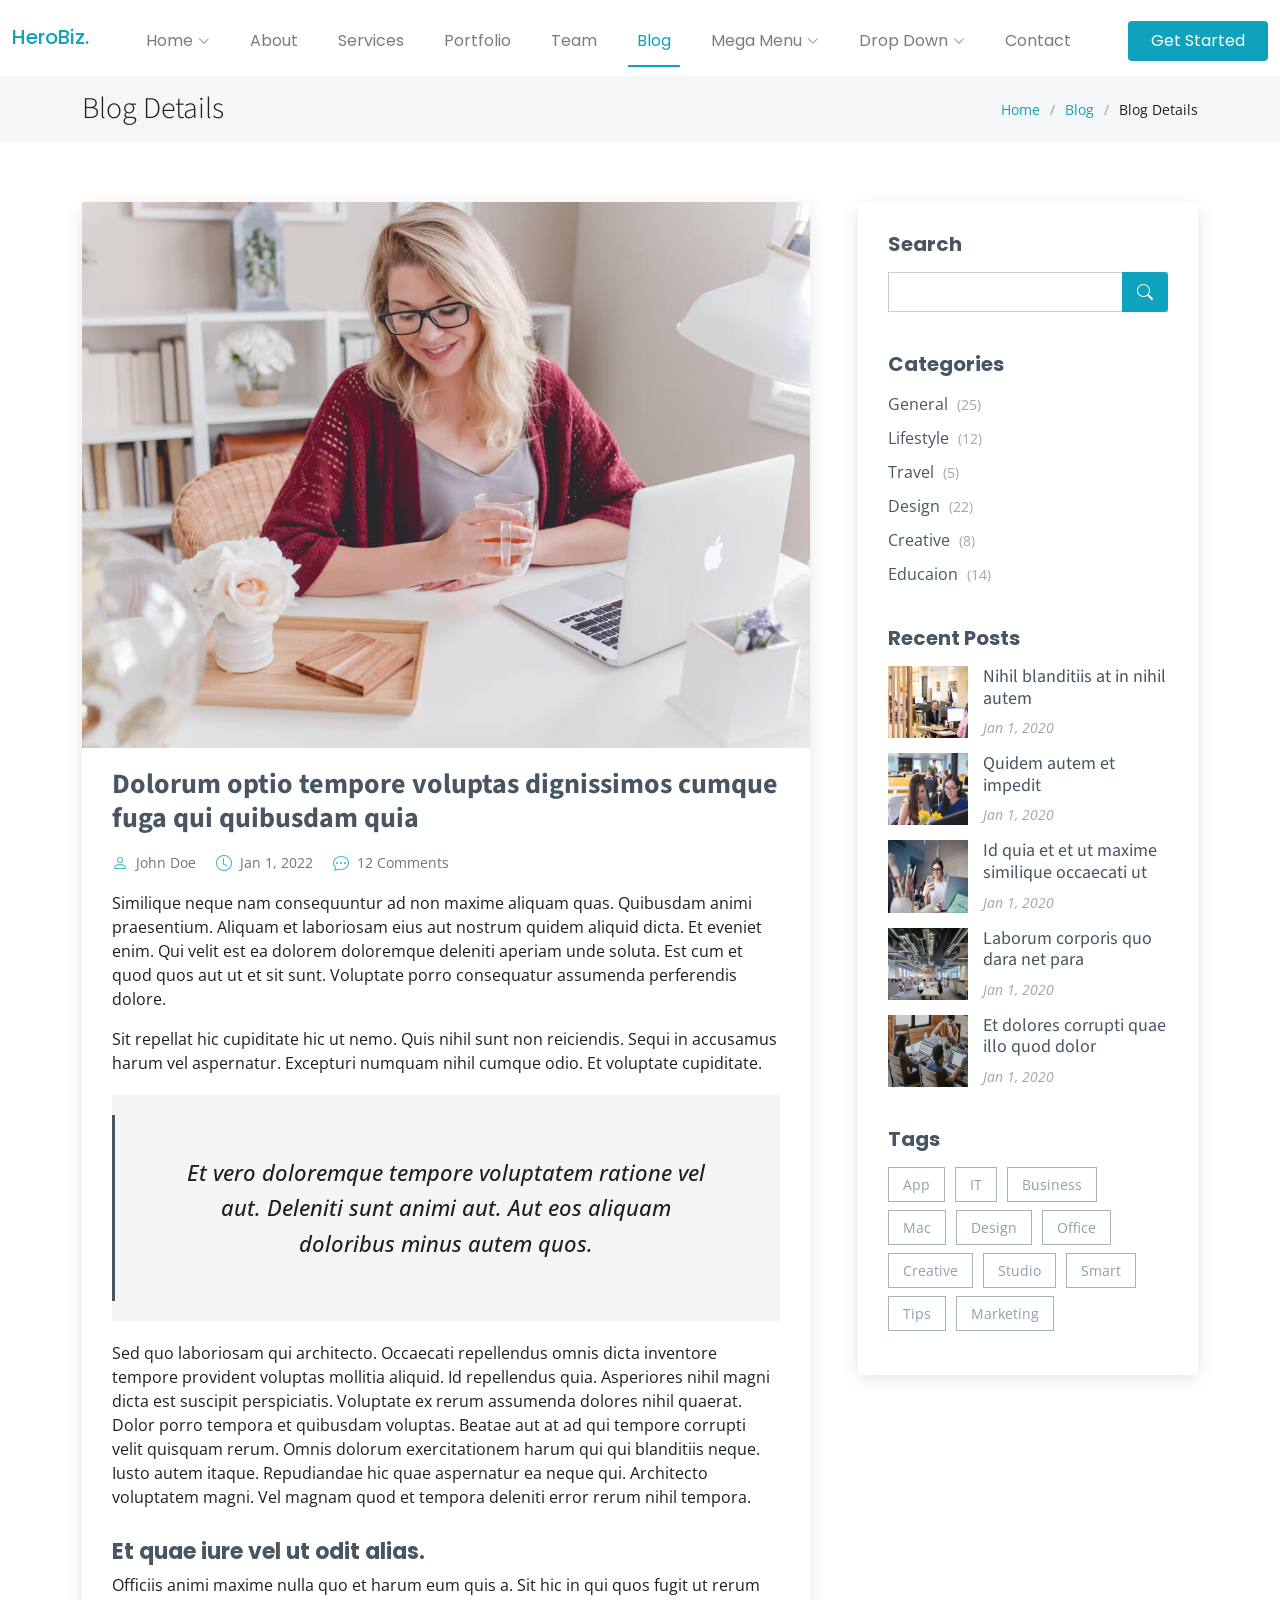
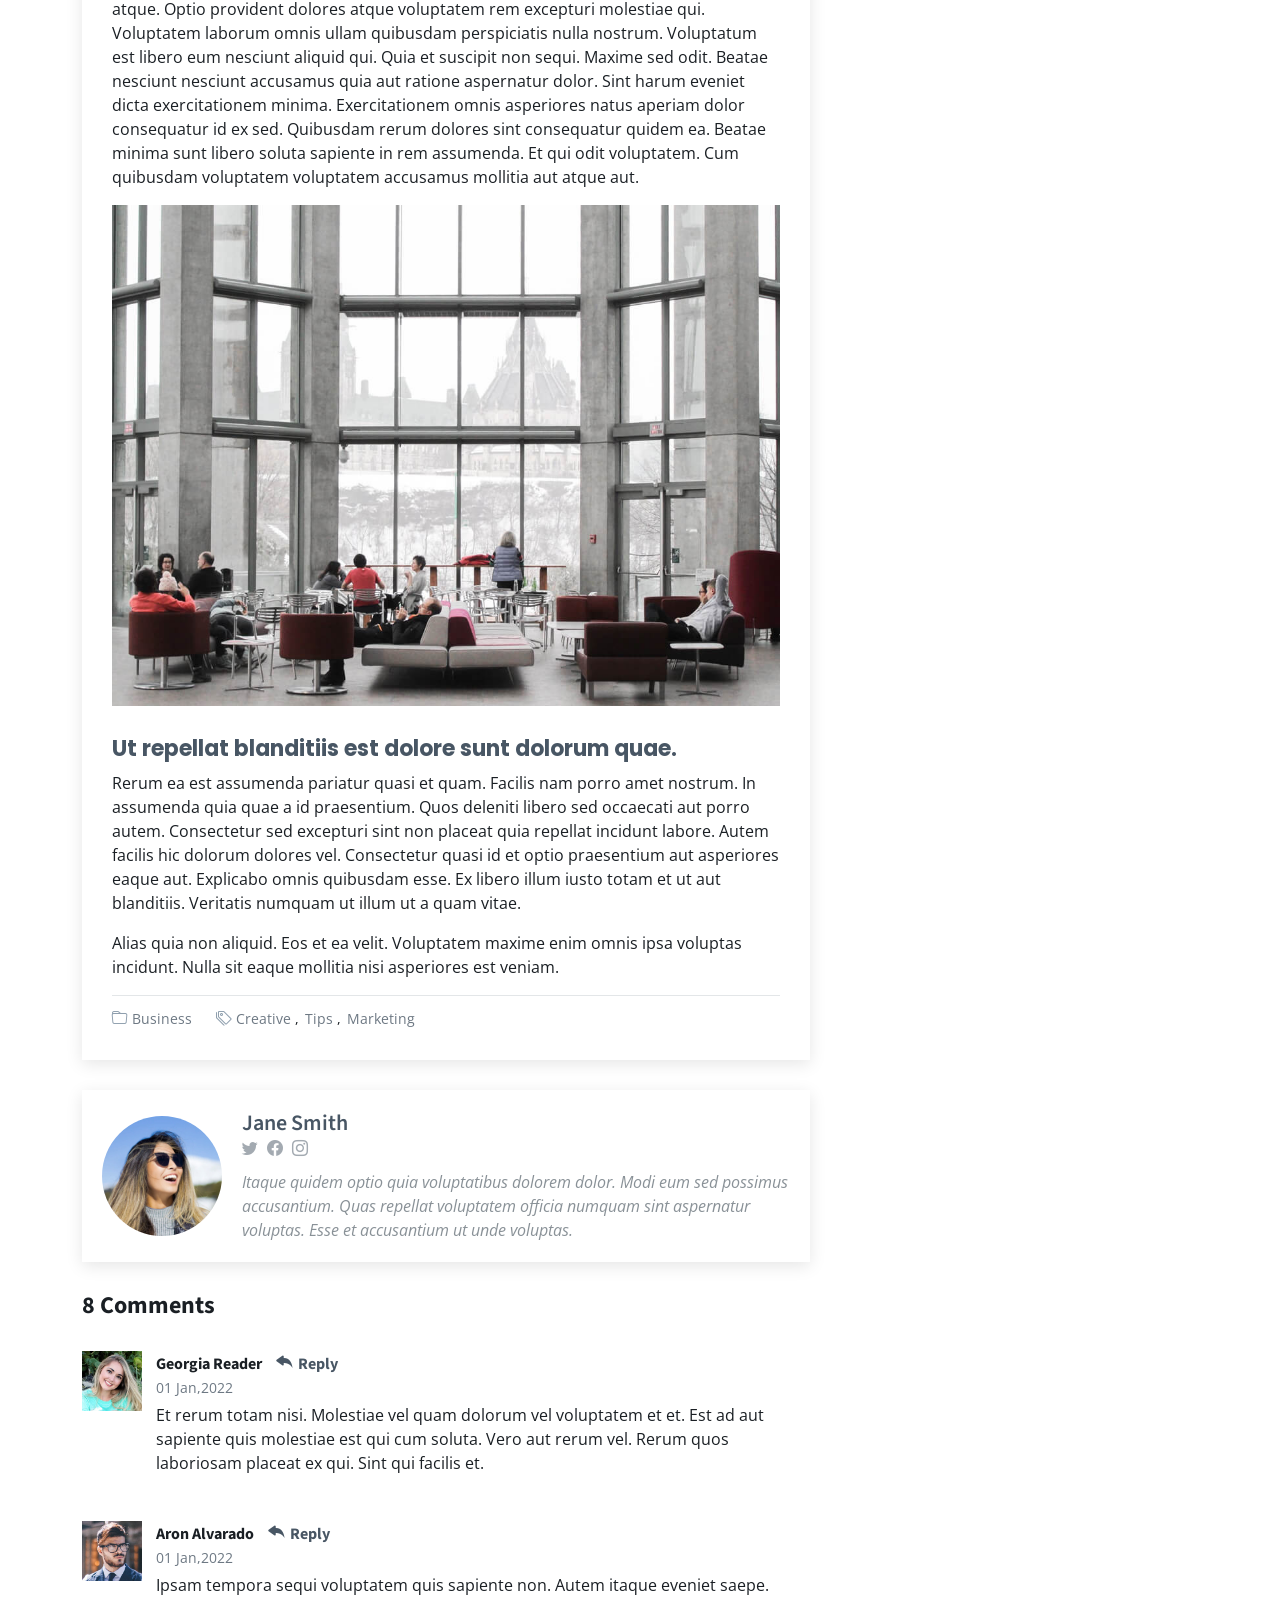
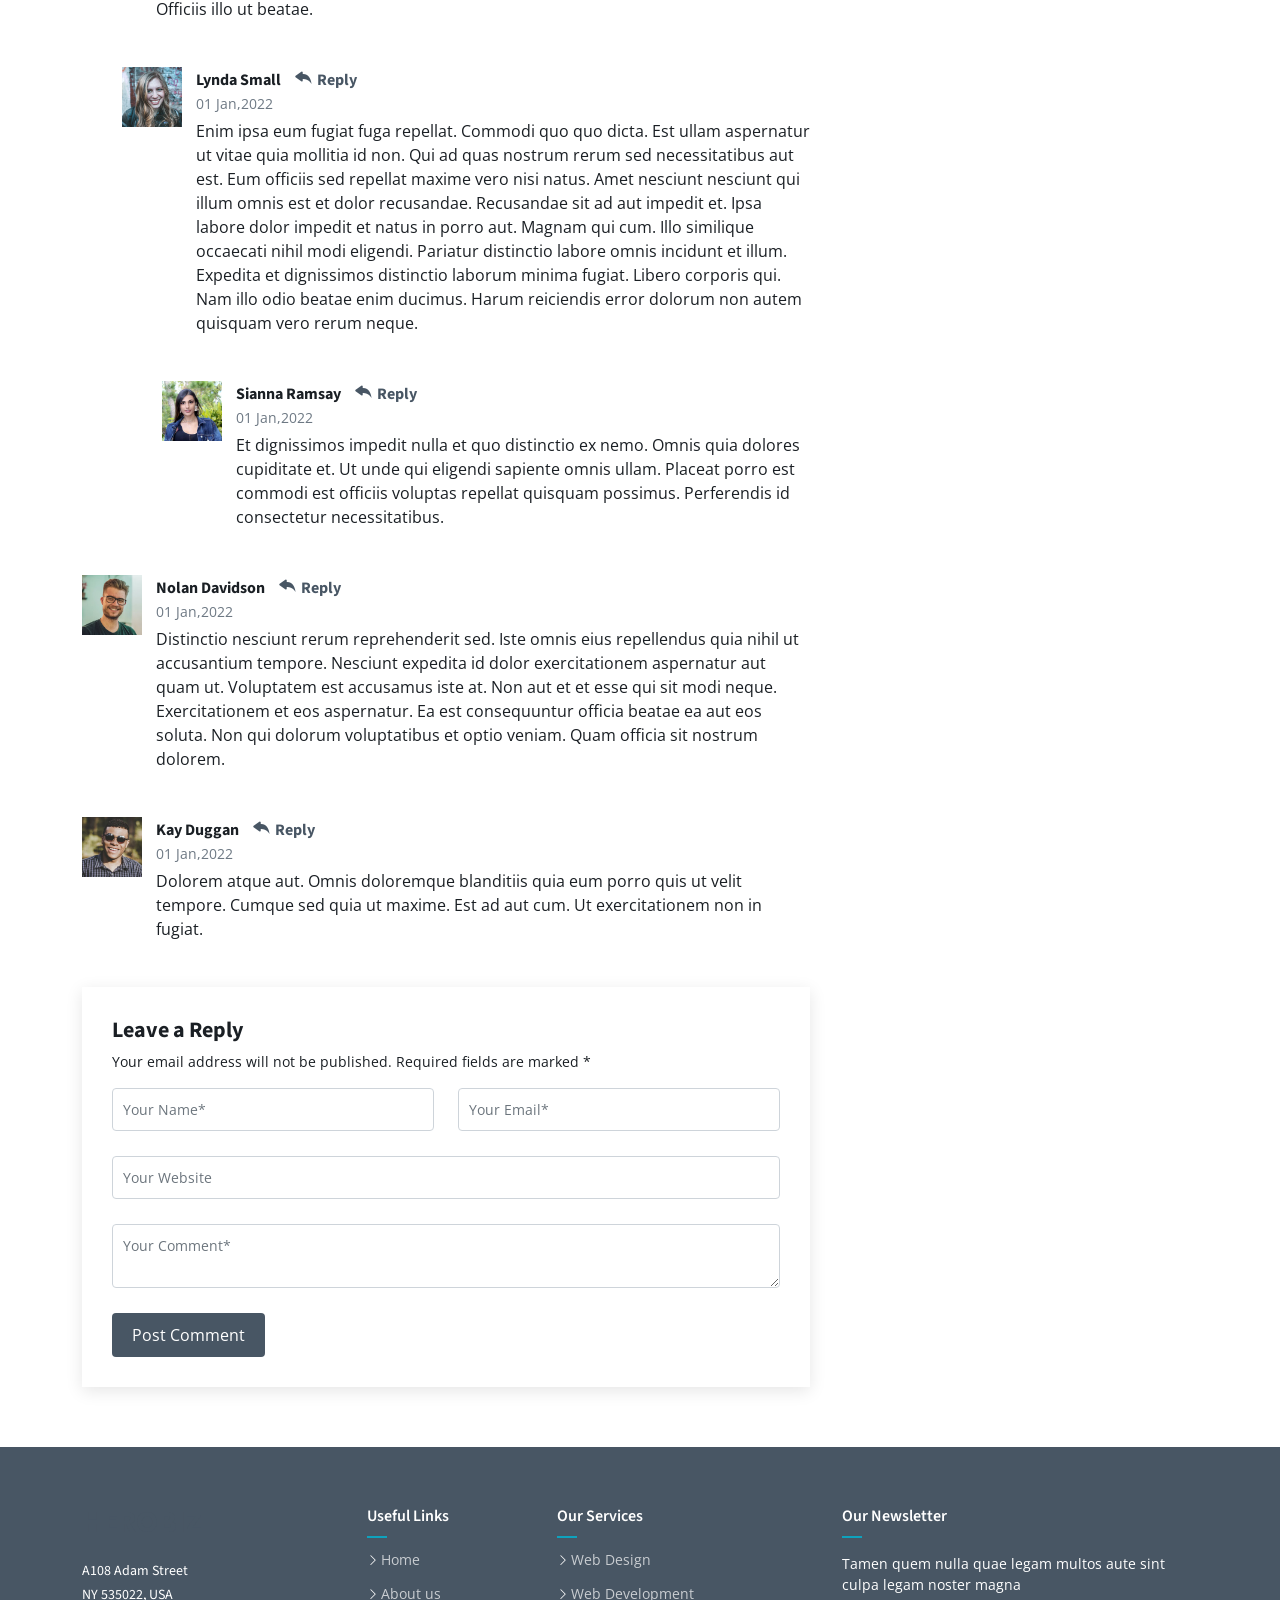
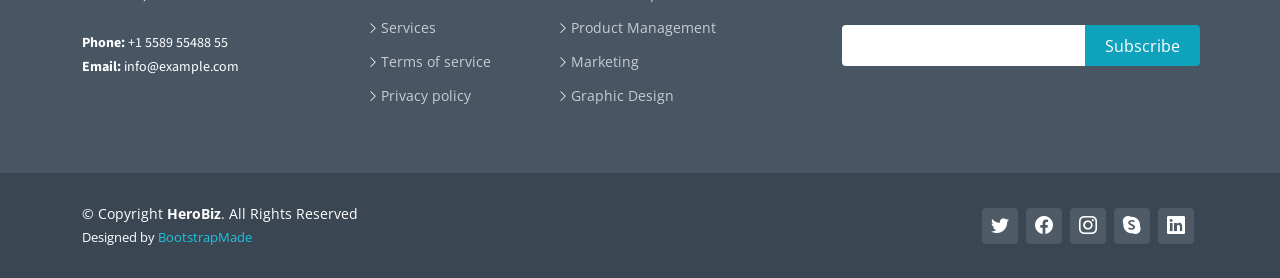
<file: blog-details.html>
<!DOCTYPE html>
<html lang="en">

<head>
  <meta charset="utf-8">
  <meta content="width=device-width, initial-scale=1.0" name="viewport">

  <title>Blog Details - HeroBiz Bootstrap Template</title>
  <meta content="" name="description">
  <meta content="" name="keywords">

  <!-- Favicons -->
  <link href="assets/img/favicon.png" rel="icon">
  <link href="assets/img/apple-touch-icon.png" rel="apple-touch-icon">

  <!-- Google Fonts -->
  <link rel="preconnect" href="https://fonts.googleapis.com">
  <link rel="preconnect" href="https://fonts.gstatic.com" crossorigin>
  <link href="https://fonts.googleapis.com/css2?family=Open+Sans:ital,wght@0,300;0,400;0,500;0,600;0,700;1,300;1,400;1,500;1,600;1,700&family=Poppins:ital,wght@0,300;0,400;0,500;0,600;0,700;1,300;1,400;1,500;1,600;1,700&family=Source+Sans+Pro:ital,wght@0,300;0,400;0,600;0,700;1,300;1,400;1,600;1,700&display=swap" rel="stylesheet">

  <!-- Vendor CSS Files -->
  <link href="assets/vendor/bootstrap/css/bootstrap.min.css" rel="stylesheet">
  <link href="assets/vendor/bootstrap-icons/bootstrap-icons.css" rel="stylesheet">
  <link href="assets/vendor/aos/aos.css" rel="stylesheet">
  <link href="assets/vendor/glightbox/css/glightbox.min.css" rel="stylesheet">
  <link href="assets/vendor/swiper/swiper-bundle.min.css" rel="stylesheet">

  <!-- Variables CSS Files. Uncomment your preferred color scheme -->
  <link href="assets/css/variables.css" rel="stylesheet">
  <!-- <link href="assets/css/variables-blue.css" rel="stylesheet"> -->
  <!-- <link href="assets/css/variables-green.css" rel="stylesheet"> -->
  <!-- <link href="assets/css/variables-orange.css" rel="stylesheet"> -->
  <!-- <link href="assets/css/variables-purple.css" rel="stylesheet"> -->
  <!-- <link href="assets/css/variables-red.css" rel="stylesheet"> -->
  <!-- <link href="assets/css/variables-pink.css" rel="stylesheet"> -->

  <!-- Template Main CSS File -->
  <link href="assets/css/main.css" rel="stylesheet">

  <!-- =======================================================
  * Template Name: HeroBiz - v2.1.0
  * Template URL: https://bootstrapmade.com/herobiz-bootstrap-business-template/
  * Author: BootstrapMade.com
  * License: https://bootstrapmade.com/license/
  ======================================================== -->
</head>

<body>

  <!-- ======= Header ======= -->
  <header id="header" class="header fixed-top" data-scrollto-offset="0">
    <div class="container-fluid d-flex align-items-center justify-content-between">

      <a href="index.html" class="logo d-flex align-items-center scrollto me-auto me-lg-0">
        <!-- Uncomment the line below if you also wish to use an image logo -->
        <!-- <img src="assets/img/logo.png" alt=""> -->
        <h1>HeroBiz<span>.</span></h1>
      </a>

      <nav id="navbar" class="navbar">
        <ul>

          <li class="dropdown"><a href="#"><span>Home</span> <i class="bi bi-chevron-down dropdown-indicator"></i></a>
            <ul>
              <li><a href="index.html">Home 1 - index.html</a></li>
              <li><a href="index-2.html">Home 2 - index-2.html</a></li>
              <li><a href="index-3.html">Home 3 - index-3.html</a></li>
              <li><a href="index-4.html">Home 4 - index-4.html</a></li>
            </ul>
          </li>

          <li><a class="nav-link scrollto" href="index.html#about">About</a></li>
          <li><a class="nav-link scrollto" href="index.html#services">Services</a></li>
          <li><a class="nav-link scrollto" href="index.html#portfolio">Portfolio</a></li>
          <li><a class="nav-link scrollto" href="index.html#team">Team</a></li>
          <li><a href="blog.html" class="active">Blog</a></li>
          <li class="dropdown megamenu"><a href="#"><span>Mega Menu</span> <i class="bi bi-chevron-down dropdown-indicator"></i></a>
            <ul>
              <li>
                <a href="#">Column 1 link 1</a>
                <a href="#">Column 1 link 2</a>
                <a href="#">Column 1 link 3</a>
              </li>
              <li>
                <a href="#">Column 2 link 1</a>
                <a href="#">Column 2 link 2</a>
                <a href="#">Column 3 link 3</a>
              </li>
              <li>
                <a href="#">Column 3 link 1</a>
                <a href="#">Column 3 link 2</a>
                <a href="#">Column 3 link 3</a>
              </li>
              <li>
                <a href="#">Column 4 link 1</a>
                <a href="#">Column 4 link 2</a>
                <a href="#">Column 4 link 3</a>
              </li>
            </ul>
          </li>
          <li class="dropdown"><a href="#"><span>Drop Down</span> <i class="bi bi-chevron-down dropdown-indicator"></i></a>
            <ul>
              <li><a href="#">Drop Down 1</a></li>
              <li class="dropdown"><a href="#"><span>Deep Drop Down</span> <i class="bi bi-chevron-down dropdown-indicator"></i></a>
                <ul>
                  <li><a href="#">Deep Drop Down 1</a></li>
                  <li><a href="#">Deep Drop Down 2</a></li>
                  <li><a href="#">Deep Drop Down 3</a></li>
                  <li><a href="#">Deep Drop Down 4</a></li>
                  <li><a href="#">Deep Drop Down 5</a></li>
                </ul>
              </li>
              <li><a href="#">Drop Down 2</a></li>
              <li><a href="#">Drop Down 3</a></li>
              <li><a href="#">Drop Down 4</a></li>
            </ul>
          </li>
          <li><a class="nav-link scrollto" href="index.html#contact">Contact</a></li>
        </ul>
        <i class="bi bi-list mobile-nav-toggle d-none"></i>
      </nav><!-- .navbar -->

      <a class="btn-getstarted scrollto" href="index.html#about">Get Started</a>

    </div>
  </header><!-- End Header -->

  <main id="main">

    <!-- ======= Breadcrumbs ======= -->
    <div class="breadcrumbs">
      <div class="container">

        <div class="d-flex justify-content-between align-items-center">
          <h2>Blog Details</h2>
          <ol>
            <li><a href="index.html">Home</a></li>
            <li><a href="blog.html">Blog</a></li>
            <li>Blog Details</li>
          </ol>
        </div>

      </div>
    </div><!-- End Breadcrumbs -->

    <!-- ======= Blog Details Section ======= -->
    <section id="blog" class="blog">
      <div class="container" data-aos="fade-up">

        <div class="row g-5">

          <div class="col-lg-8">

            <article class="blog-details">

              <div class="post-img">
                <img src="assets/img/blog/blog-1.jpg" alt="" class="img-fluid">
              </div>

              <h2 class="title">Dolorum optio tempore voluptas dignissimos cumque fuga qui quibusdam quia</h2>

              <div class="meta-top">
                <ul>
                  <li class="d-flex align-items-center"><i class="bi bi-person"></i> <a href="blog-details.html">John Doe</a></li>
                  <li class="d-flex align-items-center"><i class="bi bi-clock"></i> <a href="blog-details.html"><time datetime="2020-01-01">Jan 1, 2022</time></a></li>
                  <li class="d-flex align-items-center"><i class="bi bi-chat-dots"></i> <a href="blog-details.html">12 Comments</a></li>
                </ul>
              </div><!-- End meta top -->

              <div class="content">
                <p>
                  Similique neque nam consequuntur ad non maxime aliquam quas. Quibusdam animi praesentium. Aliquam et laboriosam eius aut nostrum quidem aliquid dicta.
                  Et eveniet enim. Qui velit est ea dolorem doloremque deleniti aperiam unde soluta. Est cum et quod quos aut ut et sit sunt. Voluptate porro consequatur assumenda perferendis dolore.
                </p>

                <p>
                  Sit repellat hic cupiditate hic ut nemo. Quis nihil sunt non reiciendis. Sequi in accusamus harum vel aspernatur. Excepturi numquam nihil cumque odio. Et voluptate cupiditate.
                </p>

                <blockquote>
                  <p>
                    Et vero doloremque tempore voluptatem ratione vel aut. Deleniti sunt animi aut. Aut eos aliquam doloribus minus autem quos.
                  </p>
                </blockquote>

                <p>
                  Sed quo laboriosam qui architecto. Occaecati repellendus omnis dicta inventore tempore provident voluptas mollitia aliquid. Id repellendus quia. Asperiores nihil magni dicta est suscipit perspiciatis. Voluptate ex rerum assumenda dolores nihil quaerat.
                  Dolor porro tempora et quibusdam voluptas. Beatae aut at ad qui tempore corrupti velit quisquam rerum. Omnis dolorum exercitationem harum qui qui blanditiis neque.
                  Iusto autem itaque. Repudiandae hic quae aspernatur ea neque qui. Architecto voluptatem magni. Vel magnam quod et tempora deleniti error rerum nihil tempora.
                </p>

                <h3>Et quae iure vel ut odit alias.</h3>
                <p>
                  Officiis animi maxime nulla quo et harum eum quis a. Sit hic in qui quos fugit ut rerum atque. Optio provident dolores atque voluptatem rem excepturi molestiae qui. Voluptatem laborum omnis ullam quibusdam perspiciatis nulla nostrum. Voluptatum est libero eum nesciunt aliquid qui.
                  Quia et suscipit non sequi. Maxime sed odit. Beatae nesciunt nesciunt accusamus quia aut ratione aspernatur dolor. Sint harum eveniet dicta exercitationem minima. Exercitationem omnis asperiores natus aperiam dolor consequatur id ex sed. Quibusdam rerum dolores sint consequatur quidem ea.
                  Beatae minima sunt libero soluta sapiente in rem assumenda. Et qui odit voluptatem. Cum quibusdam voluptatem voluptatem accusamus mollitia aut atque aut.
                </p>
                <img src="assets/img/blog/blog-inside-post.jpg" class="img-fluid" alt="">

                <h3>Ut repellat blanditiis est dolore sunt dolorum quae.</h3>
                <p>
                  Rerum ea est assumenda pariatur quasi et quam. Facilis nam porro amet nostrum. In assumenda quia quae a id praesentium. Quos deleniti libero sed occaecati aut porro autem. Consectetur sed excepturi sint non placeat quia repellat incidunt labore. Autem facilis hic dolorum dolores vel.
                  Consectetur quasi id et optio praesentium aut asperiores eaque aut. Explicabo omnis quibusdam esse. Ex libero illum iusto totam et ut aut blanditiis. Veritatis numquam ut illum ut a quam vitae.
                </p>
                <p>
                  Alias quia non aliquid. Eos et ea velit. Voluptatem maxime enim omnis ipsa voluptas incidunt. Nulla sit eaque mollitia nisi asperiores est veniam.
                </p>

              </div><!-- End post content -->

              <div class="meta-bottom">
                <i class="bi bi-folder"></i>
                <ul class="cats">
                  <li><a href="#">Business</a></li>
                </ul>

                <i class="bi bi-tags"></i>
                <ul class="tags">
                  <li><a href="#">Creative</a></li>
                  <li><a href="#">Tips</a></li>
                  <li><a href="#">Marketing</a></li>
                </ul>
              </div><!-- End meta bottom -->

            </article><!-- End blog post -->

            <div class="post-author d-flex align-items-center">
              <img src="assets/img/blog/blog-author.jpg" class="rounded-circle flex-shrink-0" alt="">
              <div>
                <h4>Jane Smith</h4>
                <div class="social-links">
                  <a href="https://twitters.com/#"><i class="bi bi-twitter"></i></a>
                  <a href="https://facebook.com/#"><i class="bi bi-facebook"></i></a>
                  <a href="https://instagram.com/#"><i class="biu bi-instagram"></i></a>
                </div>
                <p>
                  Itaque quidem optio quia voluptatibus dolorem dolor. Modi eum sed possimus accusantium. Quas repellat voluptatem officia numquam sint aspernatur voluptas. Esse et accusantium ut unde voluptas.
                </p>
              </div>
            </div><!-- End post author -->

            <div class="comments">

              <h4 class="comments-count">8 Comments</h4>

              <div id="comment-1" class="comment">
                <div class="d-flex">
                  <div class="comment-img"><img src="assets/img/blog/comments-1.jpg" alt=""></div>
                  <div>
                    <h5><a href="">Georgia Reader</a> <a href="#" class="reply"><i class="bi bi-reply-fill"></i> Reply</a></h5>
                    <time datetime="2020-01-01">01 Jan,2022</time>
                    <p>
                      Et rerum totam nisi. Molestiae vel quam dolorum vel voluptatem et et. Est ad aut sapiente quis molestiae est qui cum soluta.
                      Vero aut rerum vel. Rerum quos laboriosam placeat ex qui. Sint qui facilis et.
                    </p>
                  </div>
                </div>
              </div><!-- End comment #1 -->

              <div id="comment-2" class="comment">
                <div class="d-flex">
                  <div class="comment-img"><img src="assets/img/blog/comments-2.jpg" alt=""></div>
                  <div>
                    <h5><a href="">Aron Alvarado</a> <a href="#" class="reply"><i class="bi bi-reply-fill"></i> Reply</a></h5>
                    <time datetime="2020-01-01">01 Jan,2022</time>
                    <p>
                      Ipsam tempora sequi voluptatem quis sapiente non. Autem itaque eveniet saepe. Officiis illo ut beatae.
                    </p>
                  </div>
                </div>

                <div id="comment-reply-1" class="comment comment-reply">
                  <div class="d-flex">
                    <div class="comment-img"><img src="assets/img/blog/comments-3.jpg" alt=""></div>
                    <div>
                      <h5><a href="">Lynda Small</a> <a href="#" class="reply"><i class="bi bi-reply-fill"></i> Reply</a></h5>
                      <time datetime="2020-01-01">01 Jan,2022</time>
                      <p>
                        Enim ipsa eum fugiat fuga repellat. Commodi quo quo dicta. Est ullam aspernatur ut vitae quia mollitia id non. Qui ad quas nostrum rerum sed necessitatibus aut est. Eum officiis sed repellat maxime vero nisi natus. Amet nesciunt nesciunt qui illum omnis est et dolor recusandae.

                        Recusandae sit ad aut impedit et. Ipsa labore dolor impedit et natus in porro aut. Magnam qui cum. Illo similique occaecati nihil modi eligendi. Pariatur distinctio labore omnis incidunt et illum. Expedita et dignissimos distinctio laborum minima fugiat.

                        Libero corporis qui. Nam illo odio beatae enim ducimus. Harum reiciendis error dolorum non autem quisquam vero rerum neque.
                      </p>
                    </div>
                  </div>

                  <div id="comment-reply-2" class="comment comment-reply">
                    <div class="d-flex">
                      <div class="comment-img"><img src="assets/img/blog/comments-4.jpg" alt=""></div>
                      <div>
                        <h5><a href="">Sianna Ramsay</a> <a href="#" class="reply"><i class="bi bi-reply-fill"></i> Reply</a></h5>
                        <time datetime="2020-01-01">01 Jan,2022</time>
                        <p>
                          Et dignissimos impedit nulla et quo distinctio ex nemo. Omnis quia dolores cupiditate et. Ut unde qui eligendi sapiente omnis ullam. Placeat porro est commodi est officiis voluptas repellat quisquam possimus. Perferendis id consectetur necessitatibus.
                        </p>
                      </div>
                    </div>

                  </div><!-- End comment reply #2-->

                </div><!-- End comment reply #1-->

              </div><!-- End comment #2-->

              <div id="comment-3" class="comment">
                <div class="d-flex">
                  <div class="comment-img"><img src="assets/img/blog/comments-5.jpg" alt=""></div>
                  <div>
                    <h5><a href="">Nolan Davidson</a> <a href="#" class="reply"><i class="bi bi-reply-fill"></i> Reply</a></h5>
                    <time datetime="2020-01-01">01 Jan,2022</time>
                    <p>
                      Distinctio nesciunt rerum reprehenderit sed. Iste omnis eius repellendus quia nihil ut accusantium tempore. Nesciunt expedita id dolor exercitationem aspernatur aut quam ut. Voluptatem est accusamus iste at.
                      Non aut et et esse qui sit modi neque. Exercitationem et eos aspernatur. Ea est consequuntur officia beatae ea aut eos soluta. Non qui dolorum voluptatibus et optio veniam. Quam officia sit nostrum dolorem.
                    </p>
                  </div>
                </div>

              </div><!-- End comment #3 -->

              <div id="comment-4" class="comment">
                <div class="d-flex">
                  <div class="comment-img"><img src="assets/img/blog/comments-6.jpg" alt=""></div>
                  <div>
                    <h5><a href="">Kay Duggan</a> <a href="#" class="reply"><i class="bi bi-reply-fill"></i> Reply</a></h5>
                    <time datetime="2020-01-01">01 Jan,2022</time>
                    <p>
                      Dolorem atque aut. Omnis doloremque blanditiis quia eum porro quis ut velit tempore. Cumque sed quia ut maxime. Est ad aut cum. Ut exercitationem non in fugiat.
                    </p>
                  </div>
                </div>

              </div><!-- End comment #4 -->

              <div class="reply-form">

                <h4>Leave a Reply</h4>
                <p>Your email address will not be published. Required fields are marked * </p>
                <form action="">
                  <div class="row">
                    <div class="col-md-6 form-group">
                      <input name="name" type="text" class="form-control" placeholder="Your Name*">
                    </div>
                    <div class="col-md-6 form-group">
                      <input name="email" type="text" class="form-control" placeholder="Your Email*">
                    </div>
                  </div>
                  <div class="row">
                    <div class="col form-group">
                      <input name="website" type="text" class="form-control" placeholder="Your Website">
                    </div>
                  </div>
                  <div class="row">
                    <div class="col form-group">
                      <textarea name="comment" class="form-control" placeholder="Your Comment*"></textarea>
                    </div>
                  </div>
                  <button type="submit" class="btn btn-primary">Post Comment</button>

                </form>

              </div>

            </div><!-- End blog comments -->

          </div>

          <div class="col-lg-4">

            <div class="sidebar">

              <div class="sidebar-item search-form">
                <h3 class="sidebar-title">Search</h3>
                <form action="" class="mt-3">
                  <input type="text">
                  <button type="submit"><i class="bi bi-search"></i></button>
                </form>
              </div><!-- End sidebar search formn-->

              <div class="sidebar-item categories">
                <h3 class="sidebar-title">Categories</h3>
                <ul class="mt-3">
                  <li><a href="#">General <span>(25)</span></a></li>
                  <li><a href="#">Lifestyle <span>(12)</span></a></li>
                  <li><a href="#">Travel <span>(5)</span></a></li>
                  <li><a href="#">Design <span>(22)</span></a></li>
                  <li><a href="#">Creative <span>(8)</span></a></li>
                  <li><a href="#">Educaion <span>(14)</span></a></li>
                </ul>
              </div><!-- End sidebar categories-->

              <div class="sidebar-item recent-posts">
                <h3 class="sidebar-title">Recent Posts</h3>

                <div class="mt-3">

                  <div class="post-item mt-3">
                    <img src="assets/img/blog/blog-recent-1.jpg" alt="" class="flex-shrink-0">
                    <div>
                      <h4><a href="blog-post.html">Nihil blanditiis at in nihil autem</a></h4>
                      <time datetime="2020-01-01">Jan 1, 2020</time>
                    </div>
                  </div><!-- End recent post item-->

                  <div class="post-item">
                    <img src="assets/img/blog/blog-recent-2.jpg" alt="" class="flex-shrink-0">
                    <div>
                      <h4><a href="blog-post.html">Quidem autem et impedit</a></h4>
                      <time datetime="2020-01-01">Jan 1, 2020</time>
                    </div>
                  </div><!-- End recent post item-->

                  <div class="post-item">
                    <img src="assets/img/blog/blog-recent-3.jpg" alt="" class="flex-shrink-0">
                    <div>
                      <h4><a href="blog-post.html">Id quia et et ut maxime similique occaecati ut</a></h4>
                      <time datetime="2020-01-01">Jan 1, 2020</time>
                    </div>
                  </div><!-- End recent post item-->

                  <div class="post-item">
                    <img src="assets/img/blog/blog-recent-4.jpg" alt="" class="flex-shrink-0">
                    <div>
                      <h4><a href="blog-post.html">Laborum corporis quo dara net para</a></h4>
                      <time datetime="2020-01-01">Jan 1, 2020</time>
                    </div>
                  </div><!-- End recent post item-->

                  <div class="post-item">
                    <img src="assets/img/blog/blog-recent-5.jpg" alt="" class="flex-shrink-0">
                    <div>
                      <h4><a href="blog-post.html">Et dolores corrupti quae illo quod dolor</a></h4>
                      <time datetime="2020-01-01">Jan 1, 2020</time>
                    </div>
                  </div><!-- End recent post item-->

                </div>

              </div><!-- End sidebar recent posts-->

              <div class="sidebar-item tags">
                <h3 class="sidebar-title">Tags</h3>
                <ul class="mt-3">
                  <li><a href="#">App</a></li>
                  <li><a href="#">IT</a></li>
                  <li><a href="#">Business</a></li>
                  <li><a href="#">Mac</a></li>
                  <li><a href="#">Design</a></li>
                  <li><a href="#">Office</a></li>
                  <li><a href="#">Creative</a></li>
                  <li><a href="#">Studio</a></li>
                  <li><a href="#">Smart</a></li>
                  <li><a href="#">Tips</a></li>
                  <li><a href="#">Marketing</a></li>
                </ul>
              </div><!-- End sidebar tags-->

            </div><!-- End Blog Sidebar -->

          </div>
        </div>

      </div>
    </section><!-- End Blog Details Section -->

  </main><!-- End #main -->

  <!-- ======= Footer ======= -->
  <footer id="footer" class="footer">

    <div class="footer-content">
      <div class="container">
        <div class="row">

          <div class="col-lg-3 col-md-6">
            <div class="footer-info">
              <h3>HeroBiz</h3>
              <p>
                A108 Adam Street <br>
                NY 535022, USA<br><br>
                <strong>Phone:</strong> +1 5589 55488 55<br>
                <strong>Email:</strong> info@example.com<br>
              </p>
            </div>
          </div>

          <div class="col-lg-2 col-md-6 footer-links">
            <h4>Useful Links</h4>
            <ul>
              <li><i class="bi bi-chevron-right"></i> <a href="#">Home</a></li>
              <li><i class="bi bi-chevron-right"></i> <a href="#">About us</a></li>
              <li><i class="bi bi-chevron-right"></i> <a href="#">Services</a></li>
              <li><i class="bi bi-chevron-right"></i> <a href="#">Terms of service</a></li>
              <li><i class="bi bi-chevron-right"></i> <a href="#">Privacy policy</a></li>
            </ul>
          </div>

          <div class="col-lg-3 col-md-6 footer-links">
            <h4>Our Services</h4>
            <ul>
              <li><i class="bi bi-chevron-right"></i> <a href="#">Web Design</a></li>
              <li><i class="bi bi-chevron-right"></i> <a href="#">Web Development</a></li>
              <li><i class="bi bi-chevron-right"></i> <a href="#">Product Management</a></li>
              <li><i class="bi bi-chevron-right"></i> <a href="#">Marketing</a></li>
              <li><i class="bi bi-chevron-right"></i> <a href="#">Graphic Design</a></li>
            </ul>
          </div>

          <div class="col-lg-4 col-md-6 footer-newsletter">
            <h4>Our Newsletter</h4>
            <p>Tamen quem nulla quae legam multos aute sint culpa legam noster magna</p>
            <form action="" method="post">
              <input type="email" name="email"><input type="submit" value="Subscribe">
            </form>

          </div>

        </div>
      </div>
    </div>

    <div class="footer-legal text-center">
      <div class="container d-flex flex-column flex-lg-row justify-content-center justify-content-lg-between align-items-center">

        <div class="d-flex flex-column align-items-center align-items-lg-start">
          <div class="copyright">
            &copy; Copyright <strong><span>HeroBiz</span></strong>. All Rights Reserved
          </div>
          <div class="credits">
            <!-- All the links in the footer should remain intact. -->
            <!-- You can delete the links only if you purchased the pro version. -->
            <!-- Licensing information: https://bootstrapmade.com/license/ -->
            <!-- Purchase the pro version with working PHP/AJAX contact form: https://bootstrapmade.com/herobiz-bootstrap-business-template/ -->
            Designed by <a href="https://bootstrapmade.com/">BootstrapMade</a>
          </div>
        </div>

        <div class="social-links order-first order-lg-last mb-3 mb-lg-0">
          <a href="#" class="twitter"><i class="bi bi-twitter"></i></a>
          <a href="#" class="facebook"><i class="bi bi-facebook"></i></a>
          <a href="#" class="instagram"><i class="bi bi-instagram"></i></a>
          <a href="#" class="google-plus"><i class="bi bi-skype"></i></a>
          <a href="#" class="linkedin"><i class="bi bi-linkedin"></i></a>
        </div>

      </div>
    </div>

  </footer><!-- End Footer -->

  <a href="#" class="scroll-top d-flex align-items-center justify-content-center"><i class="bi bi-arrow-up-short"></i></a>

  <div id="preloader"></div>

  <!-- Vendor JS Files -->
  <script src="assets/vendor/bootstrap/js/bootstrap.bundle.min.js"></script>
  <script src="assets/vendor/aos/aos.js"></script>
  <script src="assets/vendor/glightbox/js/glightbox.min.js"></script>
  <script src="assets/vendor/isotope-layout/isotope.pkgd.min.js"></script>
  <script src="assets/vendor/swiper/swiper-bundle.min.js"></script>
  <script src="assets/vendor/php-email-form/validate.js"></script>

  <!-- Template Main JS File -->
  <script src="assets/js/main.js"></script>

</body>

</html>
</file>
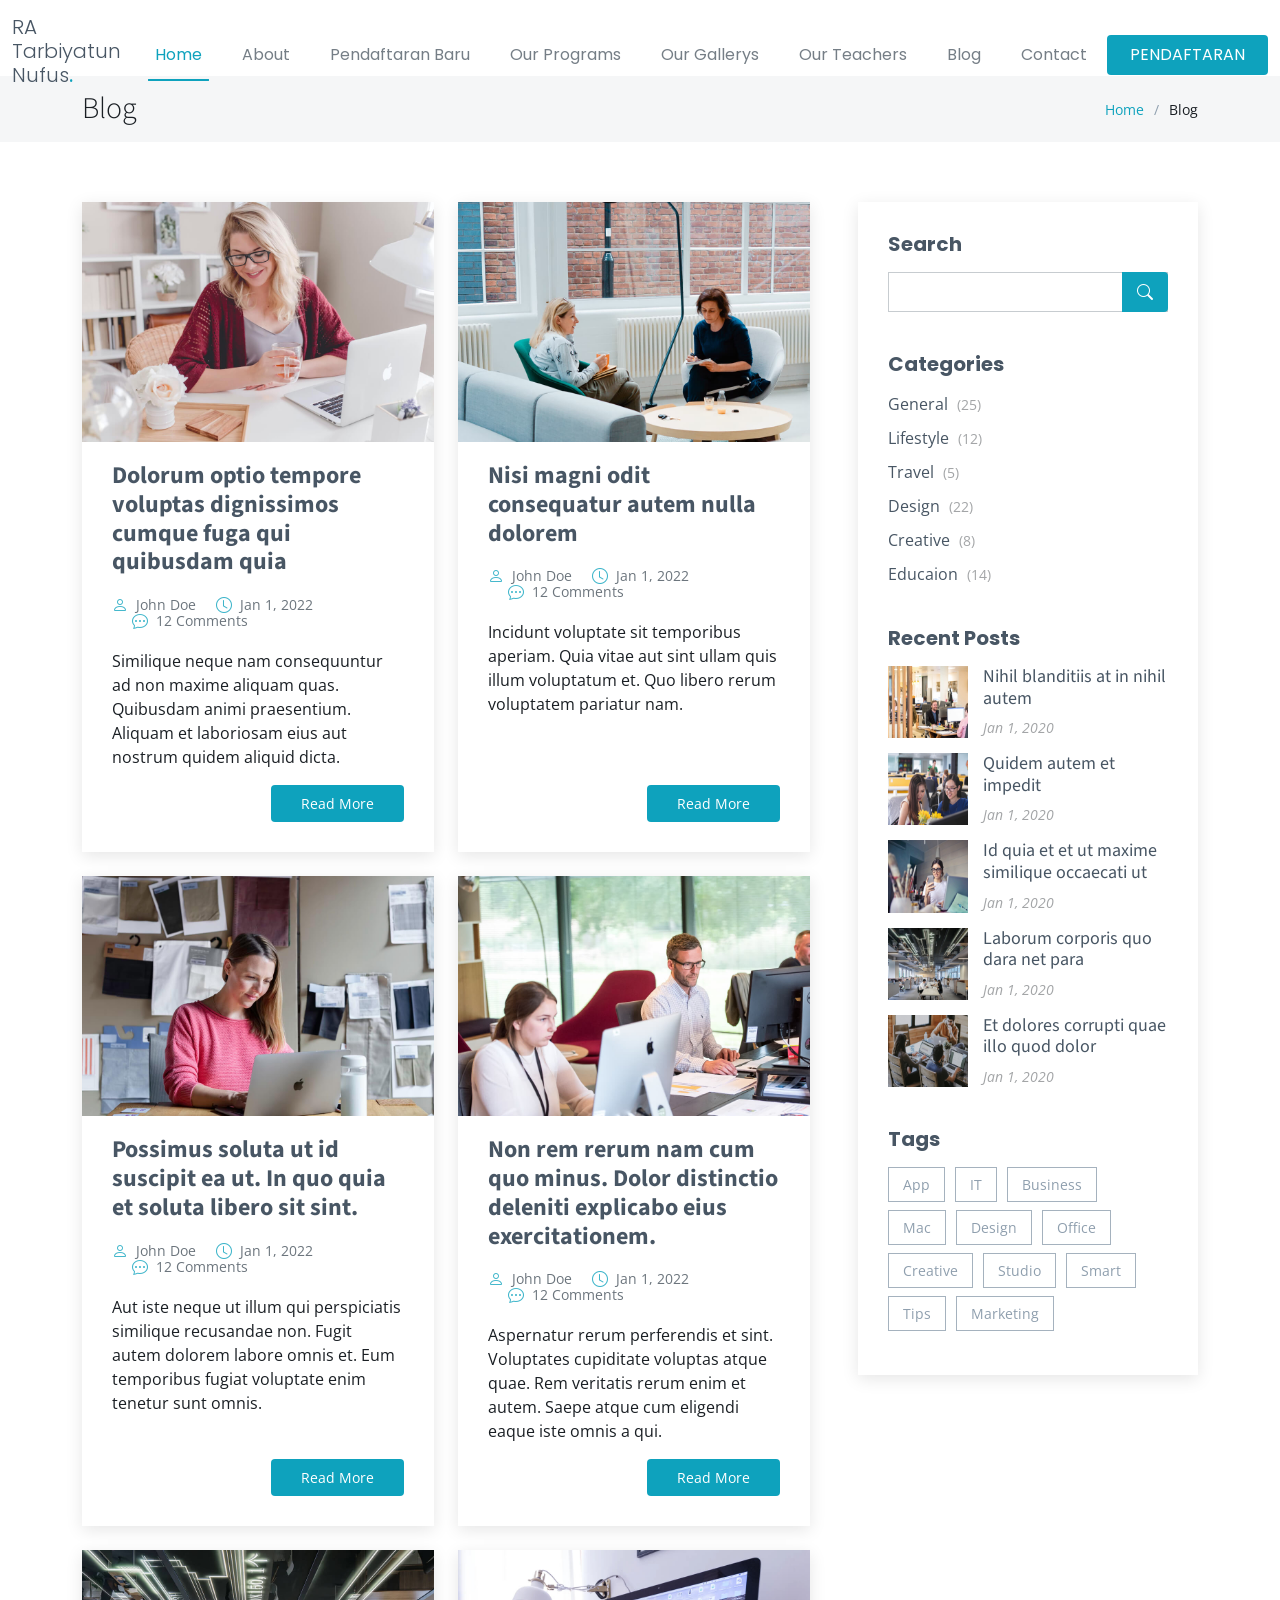
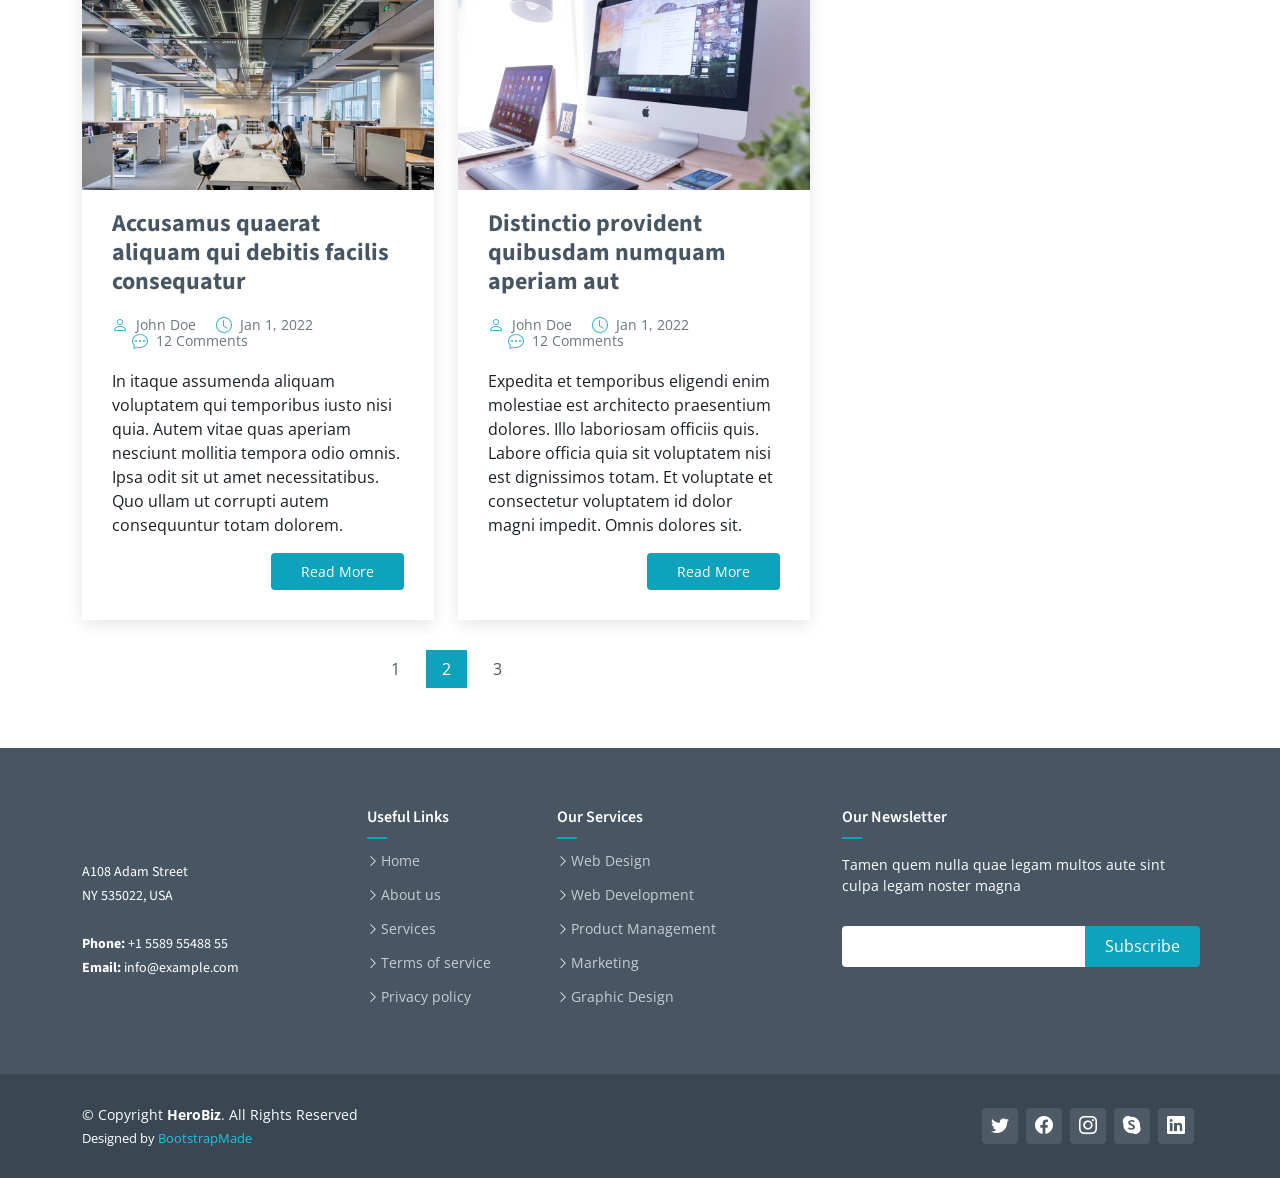
<file: blog.html>
<!DOCTYPE html>
<html lang="en">

<head>
  <meta charset="utf-8">
  <meta content="width=device-width, initial-scale=1.0" name="viewport">

  <title>Blog - HeroBiz Bootstrap Template</title>
  <meta content="" name="description">
  <meta content="" name="keywords">

  <!-- Favicons -->
  <link href="assets/img/favicon.png" rel="icon">
  <link href="assets/img/apple-touch-icon.png" rel="apple-touch-icon">

  <!-- Google Fonts -->
  <link rel="preconnect" href="https://fonts.googleapis.com">
  <link rel="preconnect" href="https://fonts.gstatic.com" crossorigin>
  <link href="https://fonts.googleapis.com/css2?family=Open+Sans:ital,wght@0,300;0,400;0,500;0,600;0,700;1,300;1,400;1,500;1,600;1,700&family=Poppins:ital,wght@0,300;0,400;0,500;0,600;0,700;1,300;1,400;1,500;1,600;1,700&family=Source+Sans+Pro:ital,wght@0,300;0,400;0,600;0,700;1,300;1,400;1,600;1,700&display=swap" rel="stylesheet">

  <!-- Vendor CSS Files -->
  <link href="assets/vendor/bootstrap/css/bootstrap.min.css" rel="stylesheet">
  <link href="assets/vendor/bootstrap-icons/bootstrap-icons.css" rel="stylesheet">
  <link href="assets/vendor/aos/aos.css" rel="stylesheet">
  <link href="assets/vendor/glightbox/css/glightbox.min.css" rel="stylesheet">
  <link href="assets/vendor/swiper/swiper-bundle.min.css" rel="stylesheet">

  <!-- Variables CSS Files. Uncomment your preferred color scheme -->
  <link href="assets/css/variables.css" rel="stylesheet">
  <!-- <link href="assets/css/variables-blue.css" rel="stylesheet"> -->
  <!-- <link href="assets/css/variables-green.css" rel="stylesheet"> -->
  <!-- <link href="assets/css/variables-orange.css" rel="stylesheet"> -->
  <!-- <link href="assets/css/variables-purple.css" rel="stylesheet"> -->
  <!-- <link href="assets/css/variables-red.css" rel="stylesheet"> -->
  <!-- <link href="assets/css/variables-pink.css" rel="stylesheet"> -->

  <!-- Template Main CSS File -->
  <link href="assets/css/main.css" rel="stylesheet">

  <!-- =======================================================
  * Template Name: HeroBiz - v2.1.0
  * Template URL: https://bootstrapmade.com/herobiz-bootstrap-business-template/
  * Author: BootstrapMade.com
  * License: https://bootstrapmade.com/license/
  ======================================================== -->
</head>

<body>

  <!-- ======= Header ======= -->

  <header id="header" class="header fixed-top" data-scrollto-offset="0">
    <div class="container-fluid d-flex align-items-center justify-content-between">

      <a href="index.html" class="logo d-flex align-items-center scrollto me-auto me-lg-0">
        <!-- Uncomment the line below if you also wish to use an image logo -->
        <!-- <img src="assets/img/logo.png" alt=""> -->
        <h3>RA Tarbiyatun Nufus<span>.</span></h3>
      </a>

      <nav id="navbar" class="navbar">
        <ul>

          <li><a href="index.html" class="active">Home</a></li>
              <!-- <li><a href="index-2.html">Home 2 - index-2.html</a></li>
              <li><a href="index-3.html">Home 3 - index-3.html</a></li>
              <li><a href="index-4.html">Home 4 - index-4.html</a></li>
            </ul>
          </li>-->

          <li><a class="nav-link scrollto" href="index.html#about">About</a></li>
          <li><a class="nav-link scrollto" href="index.html#cta">Pendaftaran Baru</a></li>
          <li><a class="nav-link scrollto" href="index.html#services">Our Programs</a></li>
          <li><a class="nav-link scrollto" href="index.html#portfolio">Our Gallerys</a></li>
          <li><a class="nav-link scrollto" href="index.html#team">Our Teachers</a></li>
          <li><a href="blog.html">Blog</a></li>
          <!--   <li class="dropdown megamenu"><a href="#"><span>Mega Menu</span> <i class="bi bi-chevron-down dropdown-indicator"></i></a>
            <ul>
              <li>
                <a href="#">Column 1 link 1</a>
                <a href="#">Column 1 link 2</a>
                <a href="#">Column 1 link 3</a>
              </li>
              <li>
                <a href="#">Column 2 link 1</a>
                <a href="#">Column 2 link 2</a>
                <a href="#">Column 3 link 3</a>
              </li>
              <li>
                <a href="#">Column 3 link 1</a>
                <a href="#">Column 3 link 2</a>
                <a href="#">Column 3 link 3</a>
              </li>
              <li>
                <a href="#">Column 4 link 1</a>
                <a href="#">Column 4 link 2</a>
                <a href="#">Column 4 link 3</a>
              </li>
            </ul>
          </li>
          <li class="dropdown"><a href="#"><span>Drop Down</span> <i class="bi bi-chevron-down dropdown-indicator"></i></a>
            <ul>
              <li><a href="#">Drop Down 1</a></li>
              <li class="dropdown"><a href="#"><span>Deep Drop Down</span> <i class="bi bi-chevron-down dropdown-indicator"></i></a>
                <ul>
                  <li><a href="#">Deep Drop Down 1</a></li>
                  <li><a href="#">Deep Drop Down 2</a></li>
                  <li><a href="#">Deep Drop Down 3</a></li>
                  <li><a href="#">Deep Drop Down 4</a></li>
                  <li><a href="#">Deep Drop Down 5</a></li>
                </ul>
              </li>
              <li><a href="#">Drop Down 2</a></li>
              <li><a href="#">Drop Down 3</a></li>
              <li><a href="#">Drop Down 4</a></li>
            </ul>
          </li>-->
          <li><a class="nav-link scrollto" href="index.html#contact">Contact</a></li>
        </ul>
        <i class="bi bi-list mobile-nav-toggle d-none"></i>
      </nav><!-- .navbar -->

      <a class="btn-getstarted scrollto" href="https://forms.gle/PBQRLpQCJVyCA1s99">PENDAFTARAN</a>

    </div>
  </header><!-- End Header -->
  <main id="main">

    <!-- ======= Breadcrumbs ======= -->
    <div class="breadcrumbs">
      <div class="container">

        <div class="d-flex justify-content-between align-items-center">
          <h2>Blog</h2>
          <ol>
            <li><a href="index.html">Home</a></li>
            <li>Blog</li>
          </ol>
        </div>

      </div>
    </div><!-- End Breadcrumbs -->

    <!-- ======= Blog Section ======= -->
    <section id="blog" class="blog">
      <div class="container" data-aos="fade-up">

        <div class="row g-5">

          <div class="col-lg-8">

            <div class="row gy-4 posts-list">

              <div class="col-lg-6">
                <article class="d-flex flex-column">

                  <div class="post-img">
                    <img src="assets/img/blog/blog-1.jpg" alt="" class="img-fluid">
                  </div>

                  <h2 class="title">
                    <a href="blog-details.html">Dolorum optio tempore voluptas dignissimos cumque fuga qui quibusdam quia</a>
                  </h2>

                  <div class="meta-top">
                    <ul>
                      <li class="d-flex align-items-center"><i class="bi bi-person"></i> <a href="blog-details.html">John Doe</a></li>
                      <li class="d-flex align-items-center"><i class="bi bi-clock"></i> <a href="blog-details.html"><time datetime="2022-01-01">Jan 1, 2022</time></a></li>
                      <li class="d-flex align-items-center"><i class="bi bi-chat-dots"></i> <a href="blog-details.html">12 Comments</a></li>
                    </ul>
                  </div>

                  <div class="content">
                    <p>
                      Similique neque nam consequuntur ad non maxime aliquam quas. Quibusdam animi praesentium. Aliquam et laboriosam eius aut nostrum quidem aliquid dicta.
                    </p>
                  </div>

                  <div class="read-more mt-auto align-self-end">
                    <a href="blog-details.html">Read More</a>
                  </div>

                </article>
              </div><!-- End post list item -->

              <div class="col-lg-6">
                <article class="d-flex flex-column">

                  <div class="post-img">
                    <img src="assets/img/blog/blog-2.jpg" alt="" class="img-fluid">
                  </div>

                  <h2 class="title">
                    <a href="blog-details.html">Nisi magni odit consequatur autem nulla dolorem</a>
                  </h2>

                  <div class="meta-top">
                    <ul>
                      <li class="d-flex align-items-center"><i class="bi bi-person"></i> <a href="blog-details.html">John Doe</a></li>
                      <li class="d-flex align-items-center"><i class="bi bi-clock"></i> <a href="blog-details.html"><time datetime="2022-01-01">Jan 1, 2022</time></a></li>
                      <li class="d-flex align-items-center"><i class="bi bi-chat-dots"></i> <a href="blog-details.html">12 Comments</a></li>
                    </ul>
                  </div>

                  <div class="content">
                    <p>
                      Incidunt voluptate sit temporibus aperiam. Quia vitae aut sint ullam quis illum voluptatum et. Quo libero rerum voluptatem pariatur nam.
                    </p>
                  </div>

                  <div class="read-more mt-auto align-self-end">
                    <a href="blog-details.html">Read More</a>
                  </div>

                </article>
              </div><!-- End post list item -->

              <div class="col-lg-6">
                <article class="d-flex flex-column">

                  <div class="post-img">
                    <img src="assets/img/blog/blog-3.jpg" alt="" class="img-fluid">
                  </div>

                  <h2 class="title">
                    <a href="blog-details.html">Possimus soluta ut id suscipit ea ut. In quo quia et soluta libero sit sint.</a>
                  </h2>

                  <div class="meta-top">
                    <ul>
                      <li class="d-flex align-items-center"><i class="bi bi-person"></i> <a href="blog-details.html">John Doe</a></li>
                      <li class="d-flex align-items-center"><i class="bi bi-clock"></i> <a href="blog-details.html"><time datetime="2022-01-01">Jan 1, 2022</time></a></li>
                      <li class="d-flex align-items-center"><i class="bi bi-chat-dots"></i> <a href="blog-details.html">12 Comments</a></li>
                    </ul>
                  </div>

                  <div class="content">
                    <p>
                      Aut iste neque ut illum qui perspiciatis similique recusandae non. Fugit autem dolorem labore omnis et. Eum temporibus fugiat voluptate enim tenetur sunt omnis.
                    </p>
                  </div>

                  <div class="read-more mt-auto align-self-end">
                    <a href="blog-details.html">Read More</a>
                  </div>

                </article>
              </div><!-- End post list item -->

              <div class="col-lg-6">
                <article class="d-flex flex-column">

                  <div class="post-img">
                    <img src="assets/img/blog/blog-4.jpg" alt="" class="img-fluid">
                  </div>

                  <h2 class="title">
                    <a href="blog-details.html">Non rem rerum nam cum quo minus. Dolor distinctio deleniti explicabo eius exercitationem.</a>
                  </h2>

                  <div class="meta-top">
                    <ul>
                      <li class="d-flex align-items-center"><i class="bi bi-person"></i> <a href="blog-details.html">John Doe</a></li>
                      <li class="d-flex align-items-center"><i class="bi bi-clock"></i> <a href="blog-details.html"><time datetime="2022-01-01">Jan 1, 2022</time></a></li>
                      <li class="d-flex align-items-center"><i class="bi bi-chat-dots"></i> <a href="blog-details.html">12 Comments</a></li>
                    </ul>
                  </div>

                  <div class="content">
                    <p>
                      Aspernatur rerum perferendis et sint. Voluptates cupiditate voluptas atque quae. Rem veritatis rerum enim et autem. Saepe atque cum eligendi eaque iste omnis a qui.
                    </p>
                  </div>

                  <div class="read-more mt-auto align-self-end">
                    <a href="blog-details.html">Read More</a>
                  </div>

                </article>
              </div><!-- End post list item -->

              <div class="col-lg-6">
                <article class="d-flex flex-column">

                  <div class="post-img">
                    <img src="assets/img/blog/blog-5.jpg" alt="" class="img-fluid">
                  </div>

                  <h2 class="title">
                    <a href="blog-details.html">Accusamus quaerat aliquam qui debitis facilis consequatur</a>
                  </h2>

                  <div class="meta-top">
                    <ul>
                      <li class="d-flex align-items-center"><i class="bi bi-person"></i> <a href="blog-details.html">John Doe</a></li>
                      <li class="d-flex align-items-center"><i class="bi bi-clock"></i> <a href="blog-details.html"><time datetime="2022-01-01">Jan 1, 2022</time></a></li>
                      <li class="d-flex align-items-center"><i class="bi bi-chat-dots"></i> <a href="blog-details.html">12 Comments</a></li>
                    </ul>
                  </div>

                  <div class="content">
                    <p>
                      In itaque assumenda aliquam voluptatem qui temporibus iusto nisi quia. Autem vitae quas aperiam nesciunt mollitia tempora odio omnis. Ipsa odit sit ut amet necessitatibus. Quo ullam ut corrupti autem consequuntur totam dolorem.
                    </p>
                  </div>

                  <div class="read-more mt-auto align-self-end">
                    <a href="blog-details.html">Read More</a>
                  </div>

                </article>
              </div><!-- End post list item -->

              <div class="col-lg-6">
                <article class="d-flex flex-column">

                  <div class="post-img">
                    <img src="assets/img/blog/blog-6.jpg" alt="" class="img-fluid">
                  </div>

                  <h2 class="title">
                    <a href="blog-details.html">Distinctio provident quibusdam numquam aperiam aut</a>
                  </h2>

                  <div class="meta-top">
                    <ul>
                      <li class="d-flex align-items-center"><i class="bi bi-person"></i> <a href="blog-details.html">John Doe</a></li>
                      <li class="d-flex align-items-center"><i class="bi bi-clock"></i> <a href="blog-details.html"><time datetime="2022-01-01">Jan 1, 2022</time></a></li>
                      <li class="d-flex align-items-center"><i class="bi bi-chat-dots"></i> <a href="blog-details.html">12 Comments</a></li>
                    </ul>
                  </div>

                  <div class="content">
                    <p>
                      Expedita et temporibus eligendi enim molestiae est architecto praesentium dolores. Illo laboriosam officiis quis. Labore officia quia sit voluptatem nisi est dignissimos totam. Et voluptate et consectetur voluptatem id dolor magni impedit. Omnis dolores sit.
                    </p>
                  </div>

                  <div class="read-more mt-auto align-self-end">
                    <a href="blog-details.html">Read More</a>
                  </div>

                </article>
              </div><!-- End post list item -->

            </div><!-- End blog posts list -->

            <div class="blog-pagination">
              <ul class="justify-content-center">
                <li><a href="#">1</a></li>
                <li class="active"><a href="#">2</a></li>
                <li><a href="#">3</a></li>
              </ul>
            </div><!-- End blog pagination -->

          </div>

          <div class="col-lg-4">

            <div class="sidebar">

              <div class="sidebar-item search-form">
                <h3 class="sidebar-title">Search</h3>
                <form action="" class="mt-3">
                  <input type="text">
                  <button type="submit"><i class="bi bi-search"></i></button>
                </form>
              </div><!-- End sidebar search formn-->

              <div class="sidebar-item categories">
                <h3 class="sidebar-title">Categories</h3>
                <ul class="mt-3">
                  <li><a href="#">General <span>(25)</span></a></li>
                  <li><a href="#">Lifestyle <span>(12)</span></a></li>
                  <li><a href="#">Travel <span>(5)</span></a></li>
                  <li><a href="#">Design <span>(22)</span></a></li>
                  <li><a href="#">Creative <span>(8)</span></a></li>
                  <li><a href="#">Educaion <span>(14)</span></a></li>
                </ul>
              </div><!-- End sidebar categories-->

              <div class="sidebar-item recent-posts">
                <h3 class="sidebar-title">Recent Posts</h3>

                <div class="mt-3">

                  <div class="post-item mt-3">
                    <img src="assets/img/blog/blog-recent-1.jpg" alt="" class="flex-shrink-0">
                    <div>
                      <h4><a href="blog-post.html">Nihil blanditiis at in nihil autem</a></h4>
                      <time datetime="2020-01-01">Jan 1, 2020</time>
                    </div>
                  </div><!-- End recent post item-->

                  <div class="post-item">
                    <img src="assets/img/blog/blog-recent-2.jpg" alt="" class="flex-shrink-0">
                    <div>
                      <h4><a href="blog-post.html">Quidem autem et impedit</a></h4>
                      <time datetime="2020-01-01">Jan 1, 2020</time>
                    </div>
                  </div><!-- End recent post item-->

                  <div class="post-item">
                    <img src="assets/img/blog/blog-recent-3.jpg" alt="" class="flex-shrink-0">
                    <div>
                      <h4><a href="blog-post.html">Id quia et et ut maxime similique occaecati ut</a></h4>
                      <time datetime="2020-01-01">Jan 1, 2020</time>
                    </div>
                  </div><!-- End recent post item-->

                  <div class="post-item">
                    <img src="assets/img/blog/blog-recent-4.jpg" alt="" class="flex-shrink-0">
                    <div>
                      <h4><a href="blog-post.html">Laborum corporis quo dara net para</a></h4>
                      <time datetime="2020-01-01">Jan 1, 2020</time>
                    </div>
                  </div><!-- End recent post item-->

                  <div class="post-item">
                    <img src="assets/img/blog/blog-recent-5.jpg" alt="" class="flex-shrink-0">
                    <div>
                      <h4><a href="blog-post.html">Et dolores corrupti quae illo quod dolor</a></h4>
                      <time datetime="2020-01-01">Jan 1, 2020</time>
                    </div>
                  </div><!-- End recent post item-->

                </div>

              </div><!-- End sidebar recent posts-->

              <div class="sidebar-item tags">
                <h3 class="sidebar-title">Tags</h3>
                <ul class="mt-3">
                  <li><a href="#">App</a></li>
                  <li><a href="#">IT</a></li>
                  <li><a href="#">Business</a></li>
                  <li><a href="#">Mac</a></li>
                  <li><a href="#">Design</a></li>
                  <li><a href="#">Office</a></li>
                  <li><a href="#">Creative</a></li>
                  <li><a href="#">Studio</a></li>
                  <li><a href="#">Smart</a></li>
                  <li><a href="#">Tips</a></li>
                  <li><a href="#">Marketing</a></li>
                </ul>
              </div><!-- End sidebar tags-->

            </div><!-- End Blog Sidebar -->

          </div>

        </div>

      </div>
    </section><!-- End Blog Section -->

  </main><!-- End #main -->

  <!-- ======= Footer ======= -->
  <footer id="footer" class="footer">

    <div class="footer-content">
      <div class="container">
        <div class="row">

          <div class="col-lg-3 col-md-6">
            <div class="footer-info">
              <h3>HeroBiz</h3>
              <p>
                A108 Adam Street <br>
                NY 535022, USA<br><br>
                <strong>Phone:</strong> +1 5589 55488 55<br>
                <strong>Email:</strong> info@example.com<br>
              </p>
            </div>
          </div>

          <div class="col-lg-2 col-md-6 footer-links">
            <h4>Useful Links</h4>
            <ul>
              <li><i class="bi bi-chevron-right"></i> <a href="#">Home</a></li>
              <li><i class="bi bi-chevron-right"></i> <a href="#">About us</a></li>
              <li><i class="bi bi-chevron-right"></i> <a href="#">Services</a></li>
              <li><i class="bi bi-chevron-right"></i> <a href="#">Terms of service</a></li>
              <li><i class="bi bi-chevron-right"></i> <a href="#">Privacy policy</a></li>
            </ul>
          </div>

          <div class="col-lg-3 col-md-6 footer-links">
            <h4>Our Services</h4>
            <ul>
              <li><i class="bi bi-chevron-right"></i> <a href="#">Web Design</a></li>
              <li><i class="bi bi-chevron-right"></i> <a href="#">Web Development</a></li>
              <li><i class="bi bi-chevron-right"></i> <a href="#">Product Management</a></li>
              <li><i class="bi bi-chevron-right"></i> <a href="#">Marketing</a></li>
              <li><i class="bi bi-chevron-right"></i> <a href="#">Graphic Design</a></li>
            </ul>
          </div>

          <div class="col-lg-4 col-md-6 footer-newsletter">
            <h4>Our Newsletter</h4>
            <p>Tamen quem nulla quae legam multos aute sint culpa legam noster magna</p>
            <form action="" method="post">
              <input type="email" name="email"><input type="submit" value="Subscribe">
            </form>

          </div>

        </div>
      </div>
    </div>

    <div class="footer-legal text-center">
      <div class="container d-flex flex-column flex-lg-row justify-content-center justify-content-lg-between align-items-center">

        <div class="d-flex flex-column align-items-center align-items-lg-start">
          <div class="copyright">
            &copy; Copyright <strong><span>HeroBiz</span></strong>. All Rights Reserved
          </div>
          <div class="credits">
            <!-- All the links in the footer should remain intact. -->
            <!-- You can delete the links only if you purchased the pro version. -->
            <!-- Licensing information: https://bootstrapmade.com/license/ -->
            <!-- Purchase the pro version with working PHP/AJAX contact form: https://bootstrapmade.com/herobiz-bootstrap-business-template/ -->
            Designed by <a href="https://bootstrapmade.com/">BootstrapMade</a>
          </div>
        </div>

        <div class="social-links order-first order-lg-last mb-3 mb-lg-0">
          <a href="#" class="twitter"><i class="bi bi-twitter"></i></a>
          <a href="#" class="facebook"><i class="bi bi-facebook"></i></a>
          <a href="#" class="instagram"><i class="bi bi-instagram"></i></a>
          <a href="#" class="google-plus"><i class="bi bi-skype"></i></a>
          <a href="#" class="linkedin"><i class="bi bi-linkedin"></i></a>
        </div>

      </div>
    </div>

  </footer><!-- End Footer -->

  <a href="#" class="scroll-top d-flex align-items-center justify-content-center"><i class="bi bi-arrow-up-short"></i></a>

  <div id="preloader"></div>

  <!-- Vendor JS Files -->
  <script src="assets/vendor/bootstrap/js/bootstrap.bundle.min.js"></script>
  <script src="assets/vendor/aos/aos.js"></script>
  <script src="assets/vendor/glightbox/js/glightbox.min.js"></script>
  <script src="assets/vendor/isotope-layout/isotope.pkgd.min.js"></script>
  <script src="assets/vendor/swiper/swiper-bundle.min.js"></script>
  <script src="assets/vendor/php-email-form/validate.js"></script>

  <!-- Template Main JS File -->
  <script src="assets/js/main.js"></script>

</body>

</html>
</file>
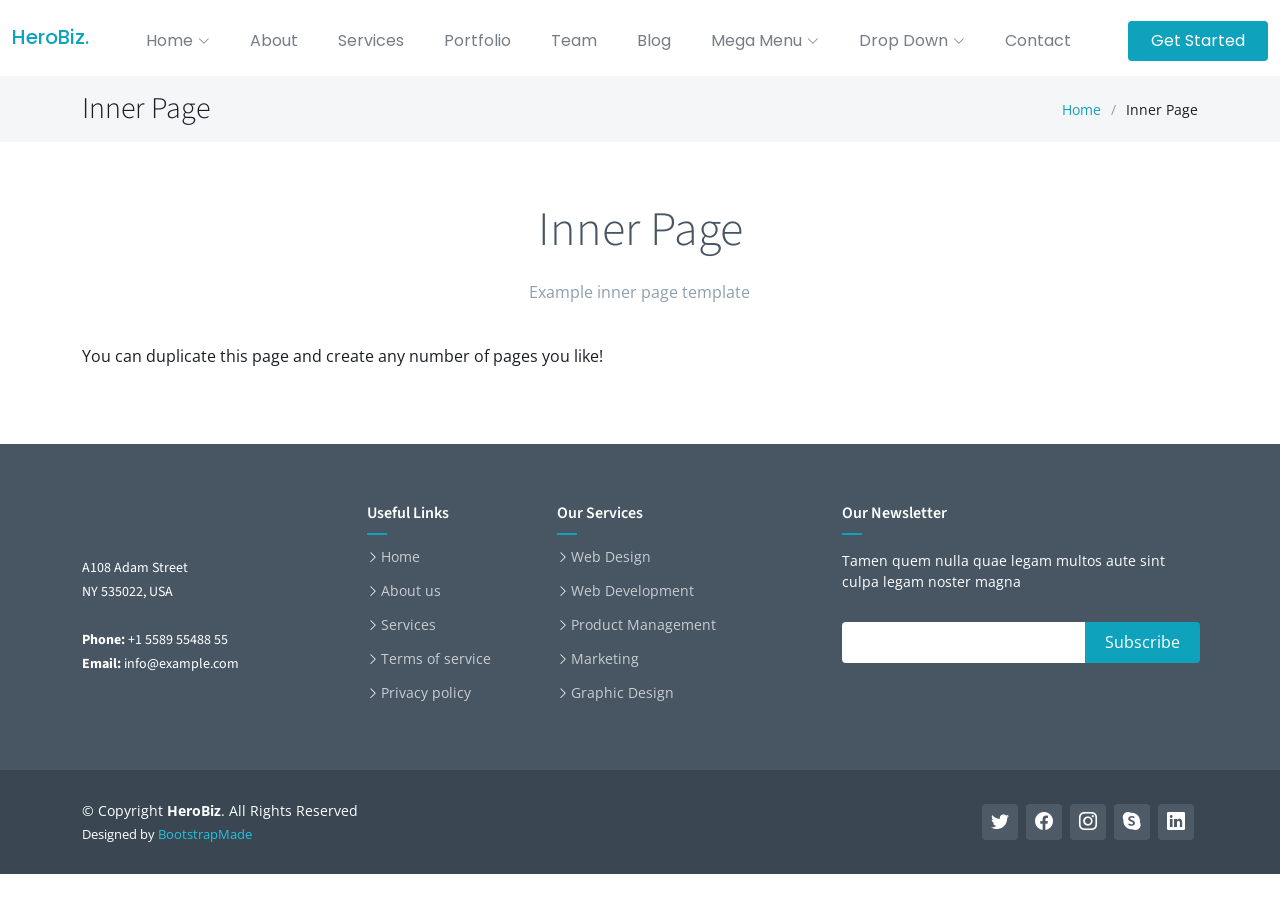
<file: inner-page.html>
<!DOCTYPE html>
<html lang="en">

<head>
  <meta charset="utf-8">
  <meta content="width=device-width, initial-scale=1.0" name="viewport">

  <title>Inner Page - HeroBiz Bootstrap Template</title>
  <meta content="" name="description">
  <meta content="" name="keywords">

  <!-- Favicons -->
  <link href="assets/img/favicon.png" rel="icon">
  <link href="assets/img/apple-touch-icon.png" rel="apple-touch-icon">

  <!-- Google Fonts -->
  <link rel="preconnect" href="https://fonts.googleapis.com">
  <link rel="preconnect" href="https://fonts.gstatic.com" crossorigin>
  <link href="https://fonts.googleapis.com/css2?family=Open+Sans:ital,wght@0,300;0,400;0,500;0,600;0,700;1,300;1,400;1,500;1,600;1,700&family=Poppins:ital,wght@0,300;0,400;0,500;0,600;0,700;1,300;1,400;1,500;1,600;1,700&family=Source+Sans+Pro:ital,wght@0,300;0,400;0,600;0,700;1,300;1,400;1,600;1,700&display=swap" rel="stylesheet">

  <!-- Vendor CSS Files -->
  <link href="assets/vendor/bootstrap/css/bootstrap.min.css" rel="stylesheet">
  <link href="assets/vendor/bootstrap-icons/bootstrap-icons.css" rel="stylesheet">
  <link href="assets/vendor/aos/aos.css" rel="stylesheet">
  <link href="assets/vendor/glightbox/css/glightbox.min.css" rel="stylesheet">
  <link href="assets/vendor/swiper/swiper-bundle.min.css" rel="stylesheet">

  <!-- Variables CSS Files. Uncomment your preferred color scheme -->
  <link href="assets/css/variables.css" rel="stylesheet">
  <!-- <link href="assets/css/variables-blue.css" rel="stylesheet"> -->
  <!-- <link href="assets/css/variables-green.css" rel="stylesheet"> -->
  <!-- <link href="assets/css/variables-orange.css" rel="stylesheet"> -->
  <!-- <link href="assets/css/variables-purple.css" rel="stylesheet"> -->
  <!-- <link href="assets/css/variables-red.css" rel="stylesheet"> -->
  <!-- <link href="assets/css/variables-pink.css" rel="stylesheet"> -->

  <!-- Template Main CSS File -->
  <link href="assets/css/main.css" rel="stylesheet">

  <!-- =======================================================
  * Template Name: HeroBiz - v2.1.0
  * Template URL: https://bootstrapmade.com/herobiz-bootstrap-business-template/
  * Author: BootstrapMade.com
  * License: https://bootstrapmade.com/license/
  ======================================================== -->
</head>

<body>

  <!-- ======= Header ======= -->
  <header id="header" class="header fixed-top" data-scrollto-offset="0">
    <div class="container-fluid d-flex align-items-center justify-content-between">

      <a href="index.html" class="logo d-flex align-items-center scrollto me-auto me-lg-0">
        <!-- Uncomment the line below if you also wish to use an image logo -->
        <!-- <img src="assets/img/logo.png" alt=""> -->
        <h1>HeroBiz<span>.</span></h1>
      </a>

      <nav id="navbar" class="navbar">
        <ul>

          <li class="dropdown"><a href="#"><span>Home</span> <i class="bi bi-chevron-down dropdown-indicator"></i></a>
            <ul>
              <li><a href="index.html">Home 1 - index.html</a></li>
              <li><a href="index-2.html">Home 2 - index-2.html</a></li>
              <li><a href="index-3.html">Home 3 - index-3.html</a></li>
              <li><a href="index-4.html">Home 4 - index-4.html</a></li>
            </ul>
          </li>

          <li><a class="nav-link scrollto" href="index.html#about">About</a></li>
          <li><a class="nav-link scrollto" href="index.html#services">Services</a></li>
          <li><a class="nav-link scrollto" href="index.html#portfolio">Portfolio</a></li>
          <li><a class="nav-link scrollto" href="index.html#team">Team</a></li>
          <li><a href="blog.html">Blog</a></li>
          <li class="dropdown megamenu"><a href="#"><span>Mega Menu</span> <i class="bi bi-chevron-down dropdown-indicator"></i></a>
            <ul>
              <li>
                <a href="#">Column 1 link 1</a>
                <a href="#">Column 1 link 2</a>
                <a href="#">Column 1 link 3</a>
              </li>
              <li>
                <a href="#">Column 2 link 1</a>
                <a href="#">Column 2 link 2</a>
                <a href="#">Column 3 link 3</a>
              </li>
              <li>
                <a href="#">Column 3 link 1</a>
                <a href="#">Column 3 link 2</a>
                <a href="#">Column 3 link 3</a>
              </li>
              <li>
                <a href="#">Column 4 link 1</a>
                <a href="#">Column 4 link 2</a>
                <a href="#">Column 4 link 3</a>
              </li>
            </ul>
          </li>
          <li class="dropdown"><a href="#"><span>Drop Down</span> <i class="bi bi-chevron-down dropdown-indicator"></i></a>
            <ul>
              <li><a href="#">Drop Down 1</a></li>
              <li class="dropdown"><a href="#"><span>Deep Drop Down</span> <i class="bi bi-chevron-down dropdown-indicator"></i></a>
                <ul>
                  <li><a href="#">Deep Drop Down 1</a></li>
                  <li><a href="#">Deep Drop Down 2</a></li>
                  <li><a href="#">Deep Drop Down 3</a></li>
                  <li><a href="#">Deep Drop Down 4</a></li>
                  <li><a href="#">Deep Drop Down 5</a></li>
                </ul>
              </li>
              <li><a href="#">Drop Down 2</a></li>
              <li><a href="#">Drop Down 3</a></li>
              <li><a href="#">Drop Down 4</a></li>
            </ul>
          </li>
          <li><a class="nav-link scrollto" href="index.html#contact">Contact</a></li>
        </ul>
        <i class="bi bi-list mobile-nav-toggle d-none"></i>
      </nav><!-- .navbar -->

      <a class="btn-getstarted scrollto" href="index.html#about">Get Started</a>

    </div>
  </header><!-- End Header -->

  <main id="main">

    <!-- ======= Breadcrumbs ======= -->
    <div class="breadcrumbs">
      <div class="container">

        <div class="d-flex justify-content-between align-items-center">
          <h2>Inner Page</h2>
          <ol>
            <li><a href="index.html">Home</a></li>
            <li>Inner Page</li>
          </ol>
        </div>

      </div>
    </div><!-- End Breadcrumbs -->

    <!-- ======= Blog Section ======= -->
    <section class="inner-page">
      <div class="container" data-aos="fade-up">

        <div class="section-header">
          <h2>Inner Page</h2>
          <p>Example inner page template</p>
        </div>

        <p>
          You can duplicate this page and create any number of pages you like!
        </p>

      </div>
    </section><!-- End Inner Page -->

  </main><!-- End #main -->

  <!-- ======= Footer ======= -->
  <footer id="footer" class="footer">

    <div class="footer-content">
      <div class="container">
        <div class="row">

          <div class="col-lg-3 col-md-6">
            <div class="footer-info">
              <h3>HeroBiz</h3>
              <p>
                A108 Adam Street <br>
                NY 535022, USA<br><br>
                <strong>Phone:</strong> +1 5589 55488 55<br>
                <strong>Email:</strong> info@example.com<br>
              </p>
            </div>
          </div>

          <div class="col-lg-2 col-md-6 footer-links">
            <h4>Useful Links</h4>
            <ul>
              <li><i class="bi bi-chevron-right"></i> <a href="#">Home</a></li>
              <li><i class="bi bi-chevron-right"></i> <a href="#">About us</a></li>
              <li><i class="bi bi-chevron-right"></i> <a href="#">Services</a></li>
              <li><i class="bi bi-chevron-right"></i> <a href="#">Terms of service</a></li>
              <li><i class="bi bi-chevron-right"></i> <a href="#">Privacy policy</a></li>
            </ul>
          </div>

          <div class="col-lg-3 col-md-6 footer-links">
            <h4>Our Services</h4>
            <ul>
              <li><i class="bi bi-chevron-right"></i> <a href="#">Web Design</a></li>
              <li><i class="bi bi-chevron-right"></i> <a href="#">Web Development</a></li>
              <li><i class="bi bi-chevron-right"></i> <a href="#">Product Management</a></li>
              <li><i class="bi bi-chevron-right"></i> <a href="#">Marketing</a></li>
              <li><i class="bi bi-chevron-right"></i> <a href="#">Graphic Design</a></li>
            </ul>
          </div>

          <div class="col-lg-4 col-md-6 footer-newsletter">
            <h4>Our Newsletter</h4>
            <p>Tamen quem nulla quae legam multos aute sint culpa legam noster magna</p>
            <form action="" method="post">
              <input type="email" name="email"><input type="submit" value="Subscribe">
            </form>

          </div>

        </div>
      </div>
    </div>

    <div class="footer-legal text-center">
      <div class="container d-flex flex-column flex-lg-row justify-content-center justify-content-lg-between align-items-center">

        <div class="d-flex flex-column align-items-center align-items-lg-start">
          <div class="copyright">
            &copy; Copyright <strong><span>HeroBiz</span></strong>. All Rights Reserved
          </div>
          <div class="credits">
            <!-- All the links in the footer should remain intact. -->
            <!-- You can delete the links only if you purchased the pro version. -->
            <!-- Licensing information: https://bootstrapmade.com/license/ -->
            <!-- Purchase the pro version with working PHP/AJAX contact form: https://bootstrapmade.com/herobiz-bootstrap-business-template/ -->
            Designed by <a href="https://bootstrapmade.com/">BootstrapMade</a>
          </div>
        </div>

        <div class="social-links order-first order-lg-last mb-3 mb-lg-0">
          <a href="#" class="twitter"><i class="bi bi-twitter"></i></a>
          <a href="#" class="facebook"><i class="bi bi-facebook"></i></a>
          <a href="#" class="instagram"><i class="bi bi-instagram"></i></a>
          <a href="#" class="google-plus"><i class="bi bi-skype"></i></a>
          <a href="#" class="linkedin"><i class="bi bi-linkedin"></i></a>
        </div>

      </div>
    </div>

  </footer><!-- End Footer -->

  <a href="#" class="scroll-top d-flex align-items-center justify-content-center"><i class="bi bi-arrow-up-short"></i></a>

  <div id="preloader"></div>

  <!-- Vendor JS Files -->
  <script src="assets/vendor/bootstrap/js/bootstrap.bundle.min.js"></script>
  <script src="assets/vendor/aos/aos.js"></script>
  <script src="assets/vendor/glightbox/js/glightbox.min.js"></script>
  <script src="assets/vendor/isotope-layout/isotope.pkgd.min.js"></script>
  <script src="assets/vendor/swiper/swiper-bundle.min.js"></script>
  <script src="assets/vendor/php-email-form/validate.js"></script>

  <!-- Template Main JS File -->
  <script src="assets/js/main.js"></script>

</body>

</html>
</file>
<file: assets/css/variables.css>
/**
* Template Name: HeroBiz
* File: variables.css
* Description: Easily customize colors, typography, and other repetitive properties used in the template main stylesheet file main.css
* 
* Template URL: https://bootstrapmade.com/herobiz-bootstrap-business-template/
* Author: BootstrapMade.com
* License: https://bootstrapmade.com/license/
* 
* Contents:
* 1. HeroBiz template variables 
* 2. Override default Bootstrap variables
* 3. Set color and background class names
*
* Learn more about CSS variables at https://developer.mozilla.org/en-US/docs/Web/CSS/Using_CSS_custom_properties
*/

/*--------------------------------------------------------------
# 1. HeroBiz template variables 
--------------------------------------------------------------*/
:root {

  /* Fonts */
  --font-default: 'Open Sans', system-ui, -apple-system, "Segoe UI", Roboto, "Helvetica Neue", Arial, "Noto Sans", "Liberation Sans", sans-serif, "Apple Color Emoji", "Segoe UI Emoji", "Segoe UI Symbol", "Noto Color Emoji";
  --font-primary: 'Source Sans Pro', sans-serif;
  --font-secondary: 'Poppins', sans-serif;

  /* Colors */
  /* The *-rgb color names are simply the RGB converted value of the corresponding color for use in the rgba() function */

  /* Default text color */
  --color-default: #1a1f24;
  --color-default-rgb: 26, 31, 36;

  /* Defult links color */
  --color-links: #0ea2bd;
  --color-links-hover: #1ec3e0;

  /* Primay colors */
  --color-primary: #0ea2bd;
  --color-primary-light: #1ec3e0;
  --color-primary-dark: #0189a1;

  --color-primary-rgb: 14, 162, 189;
  --color-primary-light-rgb: 30, 195, 224;
  --color-primary-dark-rgb: 1, 137, 161;

  /* Secondary colors */
  --color-secondary: #485664;
  --color-secondary-light: #8f9fae;
  --color-secondary-dark: #3a4753;

  --color-secondary-rgb: 72, 86, 100;
  --color-secondary-light-rgb: 143, 159, 174;
  --color-secondary-dark-rgb: 58, 71, 83;

  /* General colors */
  --color-blue: #0d6efd;
  --color-blue-rgb: 13, 110, 253;

  --color-indigo: #6610f2;
  --color-indigo-rgb: 102, 16, 242;

  --color-purple: #6f42c1;
  --color-purple-rgb: 111, 66, 193;

  --color-pink: #f3268c;
  --color-pink-rgb: 243, 38, 140;

  --color-red: #df1529;
  --color-red-rgb: 223, 21, 4;

  --color-orange: #fd7e14;
  --color-orange-rgb: 253, 126, 20;

  --color-yellow: #ffc107;
  --color-yellow-rgb: 255, 193, 7;

  --color-green: #059652;
  --color-green-rgb: 5, 150, 82;

  --color-teal: #20c997;
  --color-teal-rgb: 32, 201, 151;

  --color-cyan: #0dcaf0;
  --color-cyan-rgb: 13, 202, 240;

  --color-white: #ffffff;
  --color-white-rgb: 255, 255, 255;

  --color-gray: #6c757d;
  --color-gray-rgb: 108, 117, 125;

  --color-black: #000000;
  --color-black-rgb: 0, 0, 0;
  
}

/*--------------------------------------------------------------
# 2. Override default Bootstrap variables
--------------------------------------------------------------*/
:root {

  --bs-blue: var(--color-blue);
  --bs-indigo: var(--color-indigo);
  --bs-purple: var(--color-purple);
  --bs-pink: var(--color-pink);
  --bs-red: var(--color-red);
  --bs-orange: var(--color-orange);
  --bs-yellow: var(--color-yellow);
  --bs-green: var(--color-green);
  --bs-teal: var(--color-teal);
  --bs-cyan: var(--color-cyan);
  --bs-white: var(--color-white);
  --bs-gray: var(--color-gray);
  --bs-gray-dark: #343a40;
  --bs-gray-100: #f8f9fa;
  --bs-gray-200: #e9ecef;
  --bs-gray-300: #dee2e6;
  --bs-gray-400: #ced4da;
  --bs-gray-500: #adb5bd;
  --bs-gray-600: #6c757d;
  --bs-gray-700: #495057;
  --bs-gray-800: #343a40;
  --bs-gray-900: #212529;
  --bs-primary: var(--color-blue);
  --bs-secondary: var(--color-blue);
  --bs-success: #198754;
  --bs-info: #0dcaf0;
  --bs-warning: #ffc107;
  --bs-danger: #dc3545;
  --bs-light: #f8f9fa;
  --bs-dark: #212529;
  --bs-primary-rgb: var(--color-primary-rgb);
  --bs-secondary-rgb: var(--color-secondary-rgb);
  --bs-success-rgb: 25, 135, 84;
  --bs-info-rgb: 13, 202, 240;
  --bs-warning-rgb: 255, 193, 7;
  --bs-danger-rgb: 220, 53, 69;
  --bs-light-rgb: 248, 249, 250;
  --bs-dark-rgb: 33, 37, 41;
  --bs-white-rgb: var(--color-white-rgb);
  --bs-black-rgb: var(--color-black-rgb);
  --bs-body-color-rgb: var(--color-default-rgb);
  --bs-body-bg-rgb: 255, 255, 255;
  --bs-font-sans-serif: var(--font-default);
  --bs-font-monospace: SFMono-Regular, Menlo, Monaco, Consolas, "Liberation Mono", "Courier New", monospace;
  --bs-gradient: linear-gradient(180deg, rgba(255, 255, 255, 0.15), rgba(255, 255, 255, 0));
  --bs-body-font-family: var(--font-default);
  --bs-body-font-size: 1rem;
  --bs-body-font-weight: 400;
  --bs-body-line-height: 1.5;
  --bs-body-color: var(--color-default);
  --bs-body-bg: #fff;

}

/*--------------------------------------------------------------
# 3. Set color and background class names
--------------------------------------------------------------*/
/* Fonts */
.font-default { font-family: var(--font-default) !important; }
.font-primary { font-family: var(--font-primary) !important;}
.font-secondary { font-family: var(--font-secondary) !important; }

/* Text Colors */
.color-default { color: var(--color-default) !important; }
.color-links { color: var(--color-links) !important; }
.color-links:hover { color: var(--color-links-hover) !important; }
.color-primary { color: var(--color-primary) !important; }
.color-primary-light { color: var(--color-primary-light) !important; }
.color-primary-dark { color: var(--color-primary-dark) !important; }
.color-secondary { color: var(--color-secondary) !important; }
.color-secondary-light { color: var(--color-secondary-light) !important; }
.color-secondary-dark { color: var(--color-secondary-dark) !important; }
.color-blue { color: var(--color-blue) !important; }
.color-indigo { color: var(--color-indigo) !important; }
.color-purple { color: var(--color-purple) !important; }
.color-pink { color: var(--color-pink) !important; }
.color-red { color: var(--color-red) !important; }
.color-orange { color: var(--color-orange) !important; }
.color-yellow { color: var(--color-yellow) !important; }
.color-green { color: var(--color-green) !important; }
.color-teal { color: var(--color-teal) !important; }
.color-cyan { color: var(--color-cyan) !important; }
.color-white { color: var(--color-white) !important; }
.color-gray { color: var(--color-gray) !important; }
.color-black { color: var(--color-black) !important; }

/* Background Colors */
.bg-default { background-color: var(--color-default) !important; }
.bg-primary { background-color: var(--color-primary) !important; }
.bg-primary-light { background-color: var(--color-primary-light) !important; }
.bg-primary-dark { background-color: var(--color-primary-dark) !important; }
.bg-secondary { background-color: var(--color-secondary) !important; }
.bg-secondary-light { background-color: var(--color-secondary-light) !important; }
.bg-secondary-dark { background-color: var(--color-secondary-dark) !important; }
.bg-blue { background-color: var(--color-blue) !important; }
.bg-indigo { background-color: var(--color-indigo) !important; }
.bg-purple { background-color: var(--color-purple) !important; }
.bg-pink { background-color: var(--color-pink) !important; }
.bg-red { background-color: var(--color-red) !important; }
.bg-orange { background-color: var(--color-orange) !important; }
.bg-yellow { background-color: var(--color-yellow) !important; }
.bg-green { background-color: var(--color-green) !important; }
.bg-teal { background-color: var(--color-teal) !important; }
.bg-cyan { background-color: var(--color-cyan) !important; }
.bg-white { background-color: var(--color-white) !important; }
.bg-gray { background-color: var(--color-gray) !important; }
.bg-black { background-color: var(--color-black) !important; }
</file>
<file: assets/css/variables-blue.css>
/**
* Template Name: HeroBiz
* File: variables-blue.css
* Description: Easily customize colors, typography, and other repetitive properties used in the template main stylesheet file main.css
* 
* Template URL: https://bootstrapmade.com/herobiz-bootstrap-business-template/
* Author: BootstrapMade.com
* License: https://bootstrapmade.com/license/
* 
* Contents:
* 1. HeroBiz template variables 
* 2. Override default Bootstrap variables
* 3. Set color and background class names
*
* Learn more about CSS variables at https://developer.mozilla.org/en-US/docs/Web/CSS/Using_CSS_custom_properties
*/

/*--------------------------------------------------------------
# 1. HeroBiz template variables 
--------------------------------------------------------------*/
:root {

  /* Fonts */
  --font-default: 'Open Sans', system-ui, -apple-system, "Segoe UI", Roboto, "Helvetica Neue", Arial, "Noto Sans", "Liberation Sans", sans-serif, "Apple Color Emoji", "Segoe UI Emoji", "Segoe UI Symbol", "Noto Color Emoji";
  --font-primary: 'Source Sans Pro', sans-serif;
  --font-secondary: 'Poppins', sans-serif;

  /* Colors */
  /* The *-rgb color names are simply the RGB converted value of the corresponding color for use in the rgba() function */

  /* Default text color */
  --color-default: #1a1f24;
  --color-default-rgb: 26, 31, 36;

  /* Defult links color */
  --color-links: #3279fc;
  --color-links-hover: #4797ff;

  /* Primay colors */
  --color-primary: #3279fc;
  --color-primary-light: #4797ff;
  --color-primary-dark: #1c61e2;

  --color-primary-rgb: 50, 121, 252;
  --color-primary-light-rgb: 71, 151, 255;
  --color-primary-dark-rgb: 28, 97, 226;

  /* Secondary colors */
  --color-secondary: #5670a0;
  --color-secondary-light: #6e87b6;
  --color-secondary-dark: #3b5380;

  --color-secondary-rgb: 86, 112, 160;
  --color-secondary-light-rgb: 110, 135, 182;
  --color-secondary-dark-rgb: 59, 83, 128;

  /* General colors */
  --color-blue: #0d6efd;
  --color-blue-rgb: 13, 110, 253;

  --color-indigo: #6610f2;
  --color-indigo-rgb: 102, 16, 242;

  --color-purple: #6f42c1;
  --color-purple-rgb: 111, 66, 193;

  --color-pink: #f3268c;
  --color-pink-rgb: 243, 38, 140;

  --color-red: #df1529;
  --color-red-rgb: 223, 21, 4;

  --color-orange: #fd7e14;
  --color-orange-rgb: 253, 126, 20;

  --color-yellow: #ffc107;
  --color-yellow-rgb: 255, 193, 7;

  --color-green: #059652;
  --color-green-rgb: 5, 150, 82;

  --color-teal: #20c997;
  --color-teal-rgb: 32, 201, 151;

  --color-cyan: #0dcaf0;
  --color-cyan-rgb: 13, 202, 240;

  --color-white: #ffffff;
  --color-white-rgb: 255, 255, 255;

  --color-gray: #6c757d;
  --color-gray-rgb: 108, 117, 125;

  --color-black: #000000;
  --color-black-rgb: 0, 0, 0;
  
}

/*--------------------------------------------------------------
# 2. Override default Bootstrap variables
--------------------------------------------------------------*/
:root {

  --bs-blue: var(--color-blue);
  --bs-indigo: var(--color-indigo);
  --bs-purple: var(--color-purple);
  --bs-pink: var(--color-pink);
  --bs-red: var(--color-red);
  --bs-orange: var(--color-orange);
  --bs-yellow: var(--color-yellow);
  --bs-green: var(--color-green);
  --bs-teal: var(--color-teal);
  --bs-cyan: var(--color-cyan);
  --bs-white: var(--color-white);
  --bs-gray: var(--color-gray);
  --bs-gray-dark: #343a40;
  --bs-gray-100: #f8f9fa;
  --bs-gray-200: #e9ecef;
  --bs-gray-300: #dee2e6;
  --bs-gray-400: #ced4da;
  --bs-gray-500: #adb5bd;
  --bs-gray-600: #6c757d;
  --bs-gray-700: #495057;
  --bs-gray-800: #343a40;
  --bs-gray-900: #212529;
  --bs-primary: var(--color-blue);
  --bs-secondary: var(--color-blue);
  --bs-success: #198754;
  --bs-info: #0dcaf0;
  --bs-warning: #ffc107;
  --bs-danger: #dc3545;
  --bs-light: #f8f9fa;
  --bs-dark: #212529;
  --bs-primary-rgb: var(--color-primary-rgb);
  --bs-secondary-rgb: var(--color-secondary-rgb);
  --bs-success-rgb: 25, 135, 84;
  --bs-info-rgb: 13, 202, 240;
  --bs-warning-rgb: 255, 193, 7;
  --bs-danger-rgb: 220, 53, 69;
  --bs-light-rgb: 248, 249, 250;
  --bs-dark-rgb: 33, 37, 41;
  --bs-white-rgb: var(--color-white-rgb);
  --bs-black-rgb: var(--color-black-rgb);
  --bs-body-color-rgb: var(--color-default-rgb);
  --bs-body-bg-rgb: 255, 255, 255;
  --bs-font-sans-serif: var(--font-default);
  --bs-font-monospace: SFMono-Regular, Menlo, Monaco, Consolas, "Liberation Mono", "Courier New", monospace;
  --bs-gradient: linear-gradient(180deg, rgba(255, 255, 255, 0.15), rgba(255, 255, 255, 0));
  --bs-body-font-family: var(--font-default);
  --bs-body-font-size: 1rem;
  --bs-body-font-weight: 400;
  --bs-body-line-height: 1.5;
  --bs-body-color: var(--color-default);
  --bs-body-bg: #fff;

}

/*--------------------------------------------------------------
# 3. Set color and background class names
--------------------------------------------------------------*/
/* Fonts */
.font-default { font-family: var(--font-default) !important; }
.font-primary { font-family: var(--font-primary) !important;}
.font-secondary { font-family: var(--font-secondary) !important; }

/* Text Colors */
.color-default { color: var(--color-default) !important; }
.color-links { color: var(--color-links) !important; }
.color-links:hover { color: var(--color-links-hover) !important; }
.color-primary { color: var(--color-primary) !important; }
.color-primary-light { color: var(--color-primary-light) !important; }
.color-primary-dark { color: var(--color-primary-dark) !important; }
.color-secondary { color: var(--color-secondary) !important; }
.color-secondary-light { color: var(--color-secondary-light) !important; }
.color-secondary-dark { color: var(--color-secondary-dark) !important; }
.color-blue { color: var(--color-blue) !important; }
.color-indigo { color: var(--color-indigo) !important; }
.color-purple { color: var(--color-purple) !important; }
.color-pink { color: var(--color-pink) !important; }
.color-red { color: var(--color-red) !important; }
.color-orange { color: var(--color-orange) !important; }
.color-yellow { color: var(--color-yellow) !important; }
.color-green { color: var(--color-green) !important; }
.color-teal { color: var(--color-teal) !important; }
.color-cyan { color: var(--color-cyan) !important; }
.color-white { color: var(--color-white) !important; }
.color-gray { color: var(--color-gray) !important; }
.color-black { color: var(--color-black) !important; }

/* Background Colors */
.bg-default { background-color: var(--color-default) !important; }
.bg-primary { background-color: var(--color-primary) !important; }
.bg-primary-light { background-color: var(--color-primary-light) !important; }
.bg-primary-dark { background-color: var(--color-primary-dark) !important; }
.bg-secondary { background-color: var(--color-secondary) !important; }
.bg-secondary-light { background-color: var(--color-secondary-light) !important; }
.bg-secondary-dark { background-color: var(--color-secondary-dark) !important; }
.bg-blue { background-color: var(--color-blue) !important; }
.bg-indigo { background-color: var(--color-indigo) !important; }
.bg-purple { background-color: var(--color-purple) !important; }
.bg-pink { background-color: var(--color-pink) !important; }
.bg-red { background-color: var(--color-red) !important; }
.bg-orange { background-color: var(--color-orange) !important; }
.bg-yellow { background-color: var(--color-yellow) !important; }
.bg-green { background-color: var(--color-green) !important; }
.bg-teal { background-color: var(--color-teal) !important; }
.bg-cyan { background-color: var(--color-cyan) !important; }
.bg-white { background-color: var(--color-white) !important; }
.bg-gray { background-color: var(--color-gray) !important; }
.bg-black { background-color: var(--color-black) !important; }
</file>
<file: assets/css/variables-green.css>
/**
* Template Name: HeroBiz
* File: variables-green.css
* Description: Easily customize colors, typography, and other repetitive properties used in the template main stylesheet file main.css
* 
* Template URL: https://bootstrapmade.com/herobiz-bootstrap-business-template/
* Author: BootstrapMade.com
* License: https://bootstrapmade.com/license/
* 
* Contents:
* 1. HeroBiz template variables 
* 2. Override default Bootstrap variables
* 3. Set color and background class names
*
* Learn more about CSS variables at https://developer.mozilla.org/en-US/docs/Web/CSS/Using_CSS_custom_properties
*/

/*--------------------------------------------------------------
# 1. HeroBiz template variables 
--------------------------------------------------------------*/
:root {

  /* Fonts */
  --font-default: 'Open Sans', system-ui, -apple-system, "Segoe UI", Roboto, "Helvetica Neue", Arial, "Noto Sans", "Liberation Sans", sans-serif, "Apple Color Emoji", "Segoe UI Emoji", "Segoe UI Symbol", "Noto Color Emoji";
  --font-primary: 'Source Sans Pro', sans-serif;
  --font-secondary: 'Poppins', sans-serif;

  /* Colors */
  /* The *-rgb color names are simply the RGB converted value of the corresponding color for use in the rgba() function */

  /* Default text color */
  --color-default: #1a1f24;
  --color-default-rgb: 26, 31, 36;

  /* Defult links color */
  --color-links: #05c46b;
  --color-links-hover: #1de789;

  /* Primay colors */
  --color-primary: #05c46b;
  --color-primary-light: #1de789;
  --color-primary-dark: #01a156;

  --color-primary-rgb: 5, 196, 107;
  --color-primary-light-rgb: 29, 231, 137;
  --color-primary-dark-rgb: 1, 161, 86;

  /* Secondary colors */
  --color-secondary: #485664;
  --color-secondary-light: #8f9fae;
  --color-secondary-dark: #3a4753;

  --color-secondary-rgb: 72, 86, 100;
  --color-secondary-light-rgb: 143, 159, 174;
  --color-secondary-dark-rgb: 58, 71, 83;

  /* General colors */
  --color-blue: #0d6efd;
  --color-blue-rgb: 13, 110, 253;

  --color-indigo: #6610f2;
  --color-indigo-rgb: 102, 16, 242;

  --color-purple: #6f42c1;
  --color-purple-rgb: 111, 66, 193;

  --color-pink: #f3268c;
  --color-pink-rgb: 243, 38, 140;

  --color-red: #df1529;
  --color-red-rgb: 223, 21, 4;

  --color-orange: #fd7e14;
  --color-orange-rgb: 253, 126, 20;

  --color-yellow: #ffc107;
  --color-yellow-rgb: 255, 193, 7;

  --color-green: #059652;
  --color-green-rgb: 5, 150, 82;

  --color-teal: #20c997;
  --color-teal-rgb: 32, 201, 151;

  --color-cyan: #0dcaf0;
  --color-cyan-rgb: 13, 202, 240;

  --color-white: #ffffff;
  --color-white-rgb: 255, 255, 255;

  --color-gray: #6c757d;
  --color-gray-rgb: 108, 117, 125;

  --color-black: #000000;
  --color-black-rgb: 0, 0, 0;
  
}

/*--------------------------------------------------------------
# 2. Override default Bootstrap variables
--------------------------------------------------------------*/
:root {

  --bs-blue: var(--color-blue);
  --bs-indigo: var(--color-indigo);
  --bs-purple: var(--color-purple);
  --bs-pink: var(--color-pink);
  --bs-red: var(--color-red);
  --bs-orange: var(--color-orange);
  --bs-yellow: var(--color-yellow);
  --bs-green: var(--color-green);
  --bs-teal: var(--color-teal);
  --bs-cyan: var(--color-cyan);
  --bs-white: var(--color-white);
  --bs-gray: var(--color-gray);
  --bs-gray-dark: #343a40;
  --bs-gray-100: #f8f9fa;
  --bs-gray-200: #e9ecef;
  --bs-gray-300: #dee2e6;
  --bs-gray-400: #ced4da;
  --bs-gray-500: #adb5bd;
  --bs-gray-600: #6c757d;
  --bs-gray-700: #495057;
  --bs-gray-800: #343a40;
  --bs-gray-900: #212529;
  --bs-primary: var(--color-blue);
  --bs-secondary: var(--color-blue);
  --bs-success: #198754;
  --bs-info: #0dcaf0;
  --bs-warning: #ffc107;
  --bs-danger: #dc3545;
  --bs-light: #f8f9fa;
  --bs-dark: #212529;
  --bs-primary-rgb: var(--color-primary-rgb);
  --bs-secondary-rgb: var(--color-secondary-rgb);
  --bs-success-rgb: 25, 135, 84;
  --bs-info-rgb: 13, 202, 240;
  --bs-warning-rgb: 255, 193, 7;
  --bs-danger-rgb: 220, 53, 69;
  --bs-light-rgb: 248, 249, 250;
  --bs-dark-rgb: 33, 37, 41;
  --bs-white-rgb: var(--color-white-rgb);
  --bs-black-rgb: var(--color-black-rgb);
  --bs-body-color-rgb: var(--color-default-rgb);
  --bs-body-bg-rgb: 255, 255, 255;
  --bs-font-sans-serif: var(--font-default);
  --bs-font-monospace: SFMono-Regular, Menlo, Monaco, Consolas, "Liberation Mono", "Courier New", monospace;
  --bs-gradient: linear-gradient(180deg, rgba(255, 255, 255, 0.15), rgba(255, 255, 255, 0));
  --bs-body-font-family: var(--font-default);
  --bs-body-font-size: 1rem;
  --bs-body-font-weight: 400;
  --bs-body-line-height: 1.5;
  --bs-body-color: var(--color-default);
  --bs-body-bg: #fff;

}

/*--------------------------------------------------------------
# 3. Set color and background class names
--------------------------------------------------------------*/
/* Fonts */
.font-default { font-family: var(--font-default) !important; }
.font-primary { font-family: var(--font-primary) !important;}
.font-secondary { font-family: var(--font-secondary) !important; }

/* Text Colors */
.color-default { color: var(--color-default) !important; }
.color-links { color: var(--color-links) !important; }
.color-links:hover { color: var(--color-links-hover) !important; }
.color-primary { color: var(--color-primary) !important; }
.color-primary-light { color: var(--color-primary-light) !important; }
.color-primary-dark { color: var(--color-primary-dark) !important; }
.color-secondary { color: var(--color-secondary) !important; }
.color-secondary-light { color: var(--color-secondary-light) !important; }
.color-secondary-dark { color: var(--color-secondary-dark) !important; }
.color-blue { color: var(--color-blue) !important; }
.color-indigo { color: var(--color-indigo) !important; }
.color-purple { color: var(--color-purple) !important; }
.color-pink { color: var(--color-pink) !important; }
.color-red { color: var(--color-red) !important; }
.color-orange { color: var(--color-orange) !important; }
.color-yellow { color: var(--color-yellow) !important; }
.color-green { color: var(--color-green) !important; }
.color-teal { color: var(--color-teal) !important; }
.color-cyan { color: var(--color-cyan) !important; }
.color-white { color: var(--color-white) !important; }
.color-gray { color: var(--color-gray) !important; }
.color-black { color: var(--color-black) !important; }

/* Background Colors */
.bg-default { background-color: var(--color-default) !important; }
.bg-primary { background-color: var(--color-primary) !important; }
.bg-primary-light { background-color: var(--color-primary-light) !important; }
.bg-primary-dark { background-color: var(--color-primary-dark) !important; }
.bg-secondary { background-color: var(--color-secondary) !important; }
.bg-secondary-light { background-color: var(--color-secondary-light) !important; }
.bg-secondary-dark { background-color: var(--color-secondary-dark) !important; }
.bg-blue { background-color: var(--color-blue) !important; }
.bg-indigo { background-color: var(--color-indigo) !important; }
.bg-purple { background-color: var(--color-purple) !important; }
.bg-pink { background-color: var(--color-pink) !important; }
.bg-red { background-color: var(--color-red) !important; }
.bg-orange { background-color: var(--color-orange) !important; }
.bg-yellow { background-color: var(--color-yellow) !important; }
.bg-green { background-color: var(--color-green) !important; }
.bg-teal { background-color: var(--color-teal) !important; }
.bg-cyan { background-color: var(--color-cyan) !important; }
.bg-white { background-color: var(--color-white) !important; }
.bg-gray { background-color: var(--color-gray) !important; }
.bg-black { background-color: var(--color-black) !important; }
</file>
<file: assets/css/variables-orange.css>
/**
* Template Name: HeroBiz
* File: variables-orange.css
* Description: Easily customize colors, typography, and other repetitive properties used in the template main stylesheet file main.css
* 
* Template URL: https://bootstrapmade.com/herobiz-bootstrap-business-template/
* Author: BootstrapMade.com
* License: https://bootstrapmade.com/license/
* 
* Contents:
* 1. HeroBiz template variables 
* 2. Override default Bootstrap variables
* 3. Set color and background class names
*
* Learn more about CSS variables at https://developer.mozilla.org/en-US/docs/Web/CSS/Using_CSS_custom_properties
*/

/*--------------------------------------------------------------
# 1. HeroBiz template variables 
--------------------------------------------------------------*/
:root {

  /* Fonts */
  --font-default: 'Open Sans', system-ui, -apple-system, "Segoe UI", Roboto, "Helvetica Neue", Arial, "Noto Sans", "Liberation Sans", sans-serif, "Apple Color Emoji", "Segoe UI Emoji", "Segoe UI Symbol", "Noto Color Emoji";
  --font-primary: 'Source Sans Pro', sans-serif;
  --font-secondary: 'Poppins', sans-serif;

  /* Colors */
  /* The *-rgb color names are simply the RGB converted value of the corresponding color for use in the rgba() function */

  /* Default text color */
  --color-default: #1a1f24;
  --color-default-rgb: 26, 31, 36;

  /* Defult links color */
  --color-links: #f97233;
  --color-links-hover: #fa9160;

  /* Primay colors */
  --color-primary: #f97233;
  --color-primary-light: #fb9b6e;
  --color-primary-dark: #e54d07;

  --color-primary-rgb: 249, 114, 51;
  --color-primary-light-rgb: 251, 155, 110;
  --color-primary-dark-rgb: 229, 77, 7;

  /* Secondary colors */
  --color-secondary: #485664;
  --color-secondary-light: #8f9fae;
  --color-secondary-dark: #3a4753;

  --color-secondary-rgb: 72, 86, 100;
  --color-secondary-light-rgb: 143, 159, 174;
  --color-secondary-dark-rgb: 58, 71, 83;

  /* General colors */
  --color-blue: #0d6efd;
  --color-blue-rgb: 13, 110, 253;

  --color-indigo: #6610f2;
  --color-indigo-rgb: 102, 16, 242;

  --color-purple: #6f42c1;
  --color-purple-rgb: 111, 66, 193;

  --color-pink: #f3268c;
  --color-pink-rgb: 243, 38, 140;

  --color-red: #df1529;
  --color-red-rgb: 223, 21, 4;

  --color-orange: #fd7e14;
  --color-orange-rgb: 253, 126, 20;

  --color-yellow: #ffc107;
  --color-yellow-rgb: 255, 193, 7;

  --color-green: #059652;
  --color-green-rgb: 5, 150, 82;

  --color-teal: #20c997;
  --color-teal-rgb: 32, 201, 151;

  --color-cyan: #0dcaf0;
  --color-cyan-rgb: 13, 202, 240;

  --color-white: #ffffff;
  --color-white-rgb: 255, 255, 255;

  --color-gray: #6c757d;
  --color-gray-rgb: 108, 117, 125;

  --color-black: #000000;
  --color-black-rgb: 0, 0, 0;
  
}

/*--------------------------------------------------------------
# 2. Override default Bootstrap variables
--------------------------------------------------------------*/
:root {

  --bs-blue: var(--color-blue);
  --bs-indigo: var(--color-indigo);
  --bs-purple: var(--color-purple);
  --bs-pink: var(--color-pink);
  --bs-red: var(--color-red);
  --bs-orange: var(--color-orange);
  --bs-yellow: var(--color-yellow);
  --bs-green: var(--color-green);
  --bs-teal: var(--color-teal);
  --bs-cyan: var(--color-cyan);
  --bs-white: var(--color-white);
  --bs-gray: var(--color-gray);
  --bs-gray-dark: #343a40;
  --bs-gray-100: #f8f9fa;
  --bs-gray-200: #e9ecef;
  --bs-gray-300: #dee2e6;
  --bs-gray-400: #ced4da;
  --bs-gray-500: #adb5bd;
  --bs-gray-600: #6c757d;
  --bs-gray-700: #495057;
  --bs-gray-800: #343a40;
  --bs-gray-900: #212529;
  --bs-primary: var(--color-blue);
  --bs-secondary: var(--color-blue);
  --bs-success: #198754;
  --bs-info: #0dcaf0;
  --bs-warning: #ffc107;
  --bs-danger: #dc3545;
  --bs-light: #f8f9fa;
  --bs-dark: #212529;
  --bs-primary-rgb: var(--color-primary-rgb);
  --bs-secondary-rgb: var(--color-secondary-rgb);
  --bs-success-rgb: 25, 135, 84;
  --bs-info-rgb: 13, 202, 240;
  --bs-warning-rgb: 255, 193, 7;
  --bs-danger-rgb: 220, 53, 69;
  --bs-light-rgb: 248, 249, 250;
  --bs-dark-rgb: 33, 37, 41;
  --bs-white-rgb: var(--color-white-rgb);
  --bs-black-rgb: var(--color-black-rgb);
  --bs-body-color-rgb: var(--color-default-rgb);
  --bs-body-bg-rgb: 255, 255, 255;
  --bs-font-sans-serif: var(--font-default);
  --bs-font-monospace: SFMono-Regular, Menlo, Monaco, Consolas, "Liberation Mono", "Courier New", monospace;
  --bs-gradient: linear-gradient(180deg, rgba(255, 255, 255, 0.15), rgba(255, 255, 255, 0));
  --bs-body-font-family: var(--font-default);
  --bs-body-font-size: 1rem;
  --bs-body-font-weight: 400;
  --bs-body-line-height: 1.5;
  --bs-body-color: var(--color-default);
  --bs-body-bg: #fff;

}

/*--------------------------------------------------------------
# 3. Set color and background class names
--------------------------------------------------------------*/
/* Fonts */
.font-default { font-family: var(--font-default) !important; }
.font-primary { font-family: var(--font-primary) !important;}
.font-secondary { font-family: var(--font-secondary) !important; }

/* Text Colors */
.color-default { color: var(--color-default) !important; }
.color-links { color: var(--color-links) !important; }
.color-links:hover { color: var(--color-links-hover) !important; }
.color-primary { color: var(--color-primary) !important; }
.color-primary-light { color: var(--color-primary-light) !important; }
.color-primary-dark { color: var(--color-primary-dark) !important; }
.color-secondary { color: var(--color-secondary) !important; }
.color-secondary-light { color: var(--color-secondary-light) !important; }
.color-secondary-dark { color: var(--color-secondary-dark) !important; }
.color-blue { color: var(--color-blue) !important; }
.color-indigo { color: var(--color-indigo) !important; }
.color-purple { color: var(--color-purple) !important; }
.color-pink { color: var(--color-pink) !important; }
.color-red { color: var(--color-red) !important; }
.color-orange { color: var(--color-orange) !important; }
.color-yellow { color: var(--color-yellow) !important; }
.color-green { color: var(--color-green) !important; }
.color-teal { color: var(--color-teal) !important; }
.color-cyan { color: var(--color-cyan) !important; }
.color-white { color: var(--color-white) !important; }
.color-gray { color: var(--color-gray) !important; }
.color-black { color: var(--color-black) !important; }

/* Background Colors */
.bg-default { background-color: var(--color-default) !important; }
.bg-primary { background-color: var(--color-primary) !important; }
.bg-primary-light { background-color: var(--color-primary-light) !important; }
.bg-primary-dark { background-color: var(--color-primary-dark) !important; }
.bg-secondary { background-color: var(--color-secondary) !important; }
.bg-secondary-light { background-color: var(--color-secondary-light) !important; }
.bg-secondary-dark { background-color: var(--color-secondary-dark) !important; }
.bg-blue { background-color: var(--color-blue) !important; }
.bg-indigo { background-color: var(--color-indigo) !important; }
.bg-purple { background-color: var(--color-purple) !important; }
.bg-pink { background-color: var(--color-pink) !important; }
.bg-red { background-color: var(--color-red) !important; }
.bg-orange { background-color: var(--color-orange) !important; }
.bg-yellow { background-color: var(--color-yellow) !important; }
.bg-green { background-color: var(--color-green) !important; }
.bg-teal { background-color: var(--color-teal) !important; }
.bg-cyan { background-color: var(--color-cyan) !important; }
.bg-white { background-color: var(--color-white) !important; }
.bg-gray { background-color: var(--color-gray) !important; }
.bg-black { background-color: var(--color-black) !important; }
</file>
<file: assets/css/variables-purple.css>
/**
* Template Name: HeroBiz
* File: variables-purple.css
* Description: Easily customize colors, typography, and other repetitive properties used in the template main stylesheet file main.css
* 
* Template URL: https://bootstrapmade.com/herobiz-bootstrap-business-template/
* Author: BootstrapMade.com
* License: https://bootstrapmade.com/license/
* 
* Contents:
* 1. HeroBiz template variables 
* 2. Override default Bootstrap variables
* 3. Set color and background class names
*
* Learn more about CSS variables at https://developer.mozilla.org/en-US/docs/Web/CSS/Using_CSS_custom_properties
*/

/*--------------------------------------------------------------
# 1. HeroBiz template variables 
--------------------------------------------------------------*/
:root {

  /* Fonts */
  --font-default: 'Open Sans', system-ui, -apple-system, "Segoe UI", Roboto, "Helvetica Neue", Arial, "Noto Sans", "Liberation Sans", sans-serif, "Apple Color Emoji", "Segoe UI Emoji", "Segoe UI Symbol", "Noto Color Emoji";
  --font-primary: 'Source Sans Pro', sans-serif;
  --font-secondary: 'Poppins', sans-serif;

  /* Colors */
  /* The *-rgb color names are simply the RGB converted value of the corresponding color for use in the rgba() function */

  /* Default text color */
  --color-default: #1a1f24;
  --color-default-rgb: 26, 31, 36;

  /* Defult links color */
  --color-links: #6261c5;
  --color-links-hover: #7d7bfd;

  /* Primay colors */
  --color-primary: #6261c5;
  --color-primary-light: #7d7bfd;
  --color-primary-dark: #4b49aa;

  --color-primary-rgb: 98, 97, 197;
  --color-primary-light-rgb: 125, 123, 253;
  --color-primary-dark-rgb: 75, 73, 170;

  /* Secondary colors */
  --color-secondary: #56556b;
  --color-secondary-light: #7c7b94;
  --color-secondary-dark: #343346;

  --color-secondary-rgb: 86, 85, 107;
  --color-secondary-light-rgb: 124, 123, 148;
  --color-secondary-dark-rgb: 52, 51, 70;

  /* General colors */
  --color-blue: #0d6efd;
  --color-blue-rgb: 13, 110, 253;

  --color-indigo: #6610f2;
  --color-indigo-rgb: 102, 16, 242;

  --color-purple: #6f42c1;
  --color-purple-rgb: 111, 66, 193;

  --color-pink: #f3268c;
  --color-pink-rgb: 243, 38, 140;

  --color-red: #df1529;
  --color-red-rgb: 223, 21, 4;

  --color-orange: #fd7e14;
  --color-orange-rgb: 253, 126, 20;

  --color-yellow: #ffc107;
  --color-yellow-rgb: 255, 193, 7;

  --color-green: #059652;
  --color-green-rgb: 5, 150, 82;

  --color-teal: #20c997;
  --color-teal-rgb: 32, 201, 151;

  --color-cyan: #0dcaf0;
  --color-cyan-rgb: 13, 202, 240;

  --color-white: #ffffff;
  --color-white-rgb: 255, 255, 255;

  --color-gray: #6c757d;
  --color-gray-rgb: 108, 117, 125;

  --color-black: #000000;
  --color-black-rgb: 0, 0, 0;
  
}

/*--------------------------------------------------------------
# 2. Override default Bootstrap variables
--------------------------------------------------------------*/
:root {

  --bs-blue: var(--color-blue);
  --bs-indigo: var(--color-indigo);
  --bs-purple: var(--color-purple);
  --bs-pink: var(--color-pink);
  --bs-red: var(--color-red);
  --bs-orange: var(--color-orange);
  --bs-yellow: var(--color-yellow);
  --bs-green: var(--color-green);
  --bs-teal: var(--color-teal);
  --bs-cyan: var(--color-cyan);
  --bs-white: var(--color-white);
  --bs-gray: var(--color-gray);
  --bs-gray-dark: #343a40;
  --bs-gray-100: #f8f9fa;
  --bs-gray-200: #e9ecef;
  --bs-gray-300: #dee2e6;
  --bs-gray-400: #ced4da;
  --bs-gray-500: #adb5bd;
  --bs-gray-600: #6c757d;
  --bs-gray-700: #495057;
  --bs-gray-800: #343a40;
  --bs-gray-900: #212529;
  --bs-primary: var(--color-blue);
  --bs-secondary: var(--color-blue);
  --bs-success: #198754;
  --bs-info: #0dcaf0;
  --bs-warning: #ffc107;
  --bs-danger: #dc3545;
  --bs-light: #f8f9fa;
  --bs-dark: #212529;
  --bs-primary-rgb: var(--color-primary-rgb);
  --bs-secondary-rgb: var(--color-secondary-rgb);
  --bs-success-rgb: 25, 135, 84;
  --bs-info-rgb: 13, 202, 240;
  --bs-warning-rgb: 255, 193, 7;
  --bs-danger-rgb: 220, 53, 69;
  --bs-light-rgb: 248, 249, 250;
  --bs-dark-rgb: 33, 37, 41;
  --bs-white-rgb: var(--color-white-rgb);
  --bs-black-rgb: var(--color-black-rgb);
  --bs-body-color-rgb: var(--color-default-rgb);
  --bs-body-bg-rgb: 255, 255, 255;
  --bs-font-sans-serif: var(--font-default);
  --bs-font-monospace: SFMono-Regular, Menlo, Monaco, Consolas, "Liberation Mono", "Courier New", monospace;
  --bs-gradient: linear-gradient(180deg, rgba(255, 255, 255, 0.15), rgba(255, 255, 255, 0));
  --bs-body-font-family: var(--font-default);
  --bs-body-font-size: 1rem;
  --bs-body-font-weight: 400;
  --bs-body-line-height: 1.5;
  --bs-body-color: var(--color-default);
  --bs-body-bg: #fff;

}

/*--------------------------------------------------------------
# 3. Set color and background class names
--------------------------------------------------------------*/
/* Fonts */
.font-default { font-family: var(--font-default) !important; }
.font-primary { font-family: var(--font-primary) !important;}
.font-secondary { font-family: var(--font-secondary) !important; }

/* Text Colors */
.color-default { color: var(--color-default) !important; }
.color-links { color: var(--color-links) !important; }
.color-links:hover { color: var(--color-links-hover) !important; }
.color-primary { color: var(--color-primary) !important; }
.color-primary-light { color: var(--color-primary-light) !important; }
.color-primary-dark { color: var(--color-primary-dark) !important; }
.color-secondary { color: var(--color-secondary) !important; }
.color-secondary-light { color: var(--color-secondary-light) !important; }
.color-secondary-dark { color: var(--color-secondary-dark) !important; }
.color-blue { color: var(--color-blue) !important; }
.color-indigo { color: var(--color-indigo) !important; }
.color-purple { color: var(--color-purple) !important; }
.color-pink { color: var(--color-pink) !important; }
.color-red { color: var(--color-red) !important; }
.color-orange { color: var(--color-orange) !important; }
.color-yellow { color: var(--color-yellow) !important; }
.color-green { color: var(--color-green) !important; }
.color-teal { color: var(--color-teal) !important; }
.color-cyan { color: var(--color-cyan) !important; }
.color-white { color: var(--color-white) !important; }
.color-gray { color: var(--color-gray) !important; }
.color-black { color: var(--color-black) !important; }

/* Background Colors */
.bg-default { background-color: var(--color-default) !important; }
.bg-primary { background-color: var(--color-primary) !important; }
.bg-primary-light { background-color: var(--color-primary-light) !important; }
.bg-primary-dark { background-color: var(--color-primary-dark) !important; }
.bg-secondary { background-color: var(--color-secondary) !important; }
.bg-secondary-light { background-color: var(--color-secondary-light) !important; }
.bg-secondary-dark { background-color: var(--color-secondary-dark) !important; }
.bg-blue { background-color: var(--color-blue) !important; }
.bg-indigo { background-color: var(--color-indigo) !important; }
.bg-purple { background-color: var(--color-purple) !important; }
.bg-pink { background-color: var(--color-pink) !important; }
.bg-red { background-color: var(--color-red) !important; }
.bg-orange { background-color: var(--color-orange) !important; }
.bg-yellow { background-color: var(--color-yellow) !important; }
.bg-green { background-color: var(--color-green) !important; }
.bg-teal { background-color: var(--color-teal) !important; }
.bg-cyan { background-color: var(--color-cyan) !important; }
.bg-white { background-color: var(--color-white) !important; }
.bg-gray { background-color: var(--color-gray) !important; }
.bg-black { background-color: var(--color-black) !important; }
</file>
<file: assets/css/variables-red.css>
/**
* Template Name: HeroBiz
* File: variables-red.css
* Description: Easily customize colors, typography, and other repetitive properties used in the template main stylesheet file main.css
* 
* Template URL: https://bootstrapmade.com/herobiz-bootstrap-business-template/
* Author: BootstrapMade.com
* License: https://bootstrapmade.com/license/
* 
* Contents:
* 1. HeroBiz template variables 
* 2. Override default Bootstrap variables
* 3. Set color and background class names
*
* Learn more about CSS variables at https://developer.mozilla.org/en-US/docs/Web/CSS/Using_CSS_custom_properties
*/

/*--------------------------------------------------------------
# 1. HeroBiz template variables 
--------------------------------------------------------------*/
:root {

  /* Fonts */
  --font-default: 'Open Sans', system-ui, -apple-system, "Segoe UI", Roboto, "Helvetica Neue", Arial, "Noto Sans", "Liberation Sans", sans-serif, "Apple Color Emoji", "Segoe UI Emoji", "Segoe UI Symbol", "Noto Color Emoji";
  --font-primary: 'Source Sans Pro', sans-serif;
  --font-secondary: 'Poppins', sans-serif;

  /* Colors */
  /* The *-rgb color names are simply the RGB converted value of the corresponding color for use in the rgba() function */

  /* Default text color */
  --color-default: #1a1f24;
  --color-default-rgb: 26, 31, 36;

  /* Defult links color */
  --color-links: #df1529;
  --color-links-hover: #ff2b2b;

  /* Primay colors */
  --color-primary: #df1529;
  --color-primary-light: #ff2b2b;
  --color-primary-dark: #c00719;

  --color-primary-rgb: 223, 21, 41;
  --color-primary-light-rgb: 255, 43, 43;
  --color-primary-dark-rgb: 192, 7, 25;

  /* Secondary colors */
  --color-secondary: #485664;
  --color-secondary-light: #8f9fae;
  --color-secondary-dark: #3a4753;

  --color-secondary-rgb: 72, 86, 100;
  --color-secondary-light-rgb: 143, 159, 174;
  --color-secondary-dark-rgb: 58, 71, 83;

  /* General colors */
  --color-blue: #0d6efd;
  --color-blue-rgb: 13, 110, 253;

  --color-indigo: #6610f2;
  --color-indigo-rgb: 102, 16, 242;

  --color-purple: #6f42c1;
  --color-purple-rgb: 111, 66, 193;

  --color-pink: #f3268c;
  --color-pink-rgb: 243, 38, 140;

  --color-red: #df1529;
  --color-red-rgb: 223, 21, 4;

  --color-orange: #fd7e14;
  --color-orange-rgb: 253, 126, 20;

  --color-yellow: #ffc107;
  --color-yellow-rgb: 255, 193, 7;

  --color-green: #059652;
  --color-green-rgb: 5, 150, 82;

  --color-teal: #20c997;
  --color-teal-rgb: 32, 201, 151;

  --color-cyan: #0dcaf0;
  --color-cyan-rgb: 13, 202, 240;

  --color-white: #ffffff;
  --color-white-rgb: 255, 255, 255;

  --color-gray: #6c757d;
  --color-gray-rgb: 108, 117, 125;

  --color-black: #000000;
  --color-black-rgb: 0, 0, 0;
  
}

/*--------------------------------------------------------------
# 2. Override default Bootstrap variables
--------------------------------------------------------------*/
:root {

  --bs-blue: var(--color-blue);
  --bs-indigo: var(--color-indigo);
  --bs-purple: var(--color-purple);
  --bs-pink: var(--color-pink);
  --bs-red: var(--color-red);
  --bs-orange: var(--color-orange);
  --bs-yellow: var(--color-yellow);
  --bs-green: var(--color-green);
  --bs-teal: var(--color-teal);
  --bs-cyan: var(--color-cyan);
  --bs-white: var(--color-white);
  --bs-gray: var(--color-gray);
  --bs-gray-dark: #343a40;
  --bs-gray-100: #f8f9fa;
  --bs-gray-200: #e9ecef;
  --bs-gray-300: #dee2e6;
  --bs-gray-400: #ced4da;
  --bs-gray-500: #adb5bd;
  --bs-gray-600: #6c757d;
  --bs-gray-700: #495057;
  --bs-gray-800: #343a40;
  --bs-gray-900: #212529;
  --bs-primary: var(--color-blue);
  --bs-secondary: var(--color-blue);
  --bs-success: #198754;
  --bs-info: #0dcaf0;
  --bs-warning: #ffc107;
  --bs-danger: #dc3545;
  --bs-light: #f8f9fa;
  --bs-dark: #212529;
  --bs-primary-rgb: var(--color-primary-rgb);
  --bs-secondary-rgb: var(--color-secondary-rgb);
  --bs-success-rgb: 25, 135, 84;
  --bs-info-rgb: 13, 202, 240;
  --bs-warning-rgb: 255, 193, 7;
  --bs-danger-rgb: 220, 53, 69;
  --bs-light-rgb: 248, 249, 250;
  --bs-dark-rgb: 33, 37, 41;
  --bs-white-rgb: var(--color-white-rgb);
  --bs-black-rgb: var(--color-black-rgb);
  --bs-body-color-rgb: var(--color-default-rgb);
  --bs-body-bg-rgb: 255, 255, 255;
  --bs-font-sans-serif: var(--font-default);
  --bs-font-monospace: SFMono-Regular, Menlo, Monaco, Consolas, "Liberation Mono", "Courier New", monospace;
  --bs-gradient: linear-gradient(180deg, rgba(255, 255, 255, 0.15), rgba(255, 255, 255, 0));
  --bs-body-font-family: var(--font-default);
  --bs-body-font-size: 1rem;
  --bs-body-font-weight: 400;
  --bs-body-line-height: 1.5;
  --bs-body-color: var(--color-default);
  --bs-body-bg: #fff;

}

/*--------------------------------------------------------------
# 3. Set color and background class names
--------------------------------------------------------------*/
/* Fonts */
.font-default { font-family: var(--font-default) !important; }
.font-primary { font-family: var(--font-primary) !important;}
.font-secondary { font-family: var(--font-secondary) !important; }

/* Text Colors */
.color-default { color: var(--color-default) !important; }
.color-links { color: var(--color-links) !important; }
.color-links:hover { color: var(--color-links-hover) !important; }
.color-primary { color: var(--color-primary) !important; }
.color-primary-light { color: var(--color-primary-light) !important; }
.color-primary-dark { color: var(--color-primary-dark) !important; }
.color-secondary { color: var(--color-secondary) !important; }
.color-secondary-light { color: var(--color-secondary-light) !important; }
.color-secondary-dark { color: var(--color-secondary-dark) !important; }
.color-blue { color: var(--color-blue) !important; }
.color-indigo { color: var(--color-indigo) !important; }
.color-purple { color: var(--color-purple) !important; }
.color-pink { color: var(--color-pink) !important; }
.color-red { color: var(--color-red) !important; }
.color-orange { color: var(--color-orange) !important; }
.color-yellow { color: var(--color-yellow) !important; }
.color-green { color: var(--color-green) !important; }
.color-teal { color: var(--color-teal) !important; }
.color-cyan { color: var(--color-cyan) !important; }
.color-white { color: var(--color-white) !important; }
.color-gray { color: var(--color-gray) !important; }
.color-black { color: var(--color-black) !important; }

/* Background Colors */
.bg-default { background-color: var(--color-default) !important; }
.bg-primary { background-color: var(--color-primary) !important; }
.bg-primary-light { background-color: var(--color-primary-light) !important; }
.bg-primary-dark { background-color: var(--color-primary-dark) !important; }
.bg-secondary { background-color: var(--color-secondary) !important; }
.bg-secondary-light { background-color: var(--color-secondary-light) !important; }
.bg-secondary-dark { background-color: var(--color-secondary-dark) !important; }
.bg-blue { background-color: var(--color-blue) !important; }
.bg-indigo { background-color: var(--color-indigo) !important; }
.bg-purple { background-color: var(--color-purple) !important; }
.bg-pink { background-color: var(--color-pink) !important; }
.bg-red { background-color: var(--color-red) !important; }
.bg-orange { background-color: var(--color-orange) !important; }
.bg-yellow { background-color: var(--color-yellow) !important; }
.bg-green { background-color: var(--color-green) !important; }
.bg-teal { background-color: var(--color-teal) !important; }
.bg-cyan { background-color: var(--color-cyan) !important; }
.bg-white { background-color: var(--color-white) !important; }
.bg-gray { background-color: var(--color-gray) !important; }
.bg-black { background-color: var(--color-black) !important; }
</file>
<file: assets/css/variables-pink.css>
/**
* Template Name: HeroBiz
* File: variables-pink.css
* Description: Easily customize colors, typography, and other repetitive properties used in the template main stylesheet file main.css
* 
* Template URL: https://bootstrapmade.com/herobiz-bootstrap-business-template/
* Author: BootstrapMade.com
* License: https://bootstrapmade.com/license/
* 
* Contents:
* 1. HeroBiz template variables 
* 2. Override default Bootstrap variables
* 3. Set color and background class names
*
* Learn more about CSS variables at https://developer.mozilla.org/en-US/docs/Web/CSS/Using_CSS_custom_properties
*/

/*--------------------------------------------------------------
# 1. HeroBiz template variables 
--------------------------------------------------------------*/
:root {

  /* Fonts */
  --font-default: 'Open Sans', system-ui, -apple-system, "Segoe UI", Roboto, "Helvetica Neue", Arial, "Noto Sans", "Liberation Sans", sans-serif, "Apple Color Emoji", "Segoe UI Emoji", "Segoe UI Symbol", "Noto Color Emoji";
  --font-primary: 'Source Sans Pro', sans-serif;
  --font-secondary: 'Poppins', sans-serif;

  /* Colors */
  /* The *-rgb color names are simply the RGB converted value of the corresponding color for use in the rgba() function */

  /* Default text color */
  --color-default: #1a1f24;
  --color-default-rgb: 26, 31, 36;

  /* Defult links color */
  --color-links: #f3268c;
  --color-links-hover: #ff83c1;

  /* Primay colors */
  --color-primary: #f3268c;
  --color-primary-light: #ff83c1;
  --color-primary-dark: #cc1571;

  --color-primary-rgb: 243, 38, 140;
  --color-primary-light-rgb: 255, 131, 193;
  --color-primary-dark-rgb: 204, 21, 113;

  /* Secondary colors */
  --color-secondary: #61768b;
  --color-secondary-light: #778da3;
  --color-secondary-dark: #4e6377;

  --color-secondary-rgb: 97, 118, 139;
  --color-secondary-light-rgb: 119, 141, 163;
  --color-secondary-dark-rgb: 78, 99, 119;

  /* General colors */
  --color-blue: #0d6efd;
  --color-blue-rgb: 13, 110, 253;

  --color-indigo: #6610f2;
  --color-indigo-rgb: 102, 16, 242;

  --color-purple: #6f42c1;
  --color-purple-rgb: 111, 66, 193;

  --color-pink: #f3268c;
  --color-pink-rgb: 243, 38, 140;

  --color-red: #df1529;
  --color-red-rgb: 223, 21, 4;

  --color-orange: #fd7e14;
  --color-orange-rgb: 253, 126, 20;

  --color-yellow: #ffc107;
  --color-yellow-rgb: 255, 193, 7;

  --color-green: #059652;
  --color-green-rgb: 5, 150, 82;

  --color-teal: #20c997;
  --color-teal-rgb: 32, 201, 151;

  --color-cyan: #0dcaf0;
  --color-cyan-rgb: 13, 202, 240;

  --color-white: #ffffff;
  --color-white-rgb: 255, 255, 255;

  --color-gray: #6c757d;
  --color-gray-rgb: 108, 117, 125;

  --color-black: #000000;
  --color-black-rgb: 0, 0, 0;
  
}

/*--------------------------------------------------------------
# 2. Override default Bootstrap variables
--------------------------------------------------------------*/
:root {

  --bs-blue: var(--color-blue);
  --bs-indigo: var(--color-indigo);
  --bs-purple: var(--color-purple);
  --bs-pink: var(--color-pink);
  --bs-red: var(--color-red);
  --bs-orange: var(--color-orange);
  --bs-yellow: var(--color-yellow);
  --bs-green: var(--color-green);
  --bs-teal: var(--color-teal);
  --bs-cyan: var(--color-cyan);
  --bs-white: var(--color-white);
  --bs-gray: var(--color-gray);
  --bs-gray-dark: #343a40;
  --bs-gray-100: #f8f9fa;
  --bs-gray-200: #e9ecef;
  --bs-gray-300: #dee2e6;
  --bs-gray-400: #ced4da;
  --bs-gray-500: #adb5bd;
  --bs-gray-600: #6c757d;
  --bs-gray-700: #495057;
  --bs-gray-800: #343a40;
  --bs-gray-900: #212529;
  --bs-primary: var(--color-blue);
  --bs-secondary: var(--color-blue);
  --bs-success: #198754;
  --bs-info: #0dcaf0;
  --bs-warning: #ffc107;
  --bs-danger: #dc3545;
  --bs-light: #f8f9fa;
  --bs-dark: #212529;
  --bs-primary-rgb: var(--color-primary-rgb);
  --bs-secondary-rgb: var(--color-secondary-rgb);
  --bs-success-rgb: 25, 135, 84;
  --bs-info-rgb: 13, 202, 240;
  --bs-warning-rgb: 255, 193, 7;
  --bs-danger-rgb: 220, 53, 69;
  --bs-light-rgb: 248, 249, 250;
  --bs-dark-rgb: 33, 37, 41;
  --bs-white-rgb: var(--color-white-rgb);
  --bs-black-rgb: var(--color-black-rgb);
  --bs-body-color-rgb: var(--color-default-rgb);
  --bs-body-bg-rgb: 255, 255, 255;
  --bs-font-sans-serif: var(--font-default);
  --bs-font-monospace: SFMono-Regular, Menlo, Monaco, Consolas, "Liberation Mono", "Courier New", monospace;
  --bs-gradient: linear-gradient(180deg, rgba(255, 255, 255, 0.15), rgba(255, 255, 255, 0));
  --bs-body-font-family: var(--font-default);
  --bs-body-font-size: 1rem;
  --bs-body-font-weight: 400;
  --bs-body-line-height: 1.5;
  --bs-body-color: var(--color-default);
  --bs-body-bg: #fff;

}

/*--------------------------------------------------------------
# 3. Set color and background class names
--------------------------------------------------------------*/
/* Fonts */
.font-default { font-family: var(--font-default) !important; }
.font-primary { font-family: var(--font-primary) !important;}
.font-secondary { font-family: var(--font-secondary) !important; }

/* Text Colors */
.color-default { color: var(--color-default) !important; }
.color-links { color: var(--color-links) !important; }
.color-links:hover { color: var(--color-links-hover) !important; }
.color-primary { color: var(--color-primary) !important; }
.color-primary-light { color: var(--color-primary-light) !important; }
.color-primary-dark { color: var(--color-primary-dark) !important; }
.color-secondary { color: var(--color-secondary) !important; }
.color-secondary-light { color: var(--color-secondary-light) !important; }
.color-secondary-dark { color: var(--color-secondary-dark) !important; }
.color-blue { color: var(--color-blue) !important; }
.color-indigo { color: var(--color-indigo) !important; }
.color-purple { color: var(--color-purple) !important; }
.color-pink { color: var(--color-pink) !important; }
.color-red { color: var(--color-red) !important; }
.color-orange { color: var(--color-orange) !important; }
.color-yellow { color: var(--color-yellow) !important; }
.color-green { color: var(--color-green) !important; }
.color-teal { color: var(--color-teal) !important; }
.color-cyan { color: var(--color-cyan) !important; }
.color-white { color: var(--color-white) !important; }
.color-gray { color: var(--color-gray) !important; }
.color-black { color: var(--color-black) !important; }

/* Background Colors */
.bg-default { background-color: var(--color-default) !important; }
.bg-primary { background-color: var(--color-primary) !important; }
.bg-primary-light { background-color: var(--color-primary-light) !important; }
.bg-primary-dark { background-color: var(--color-primary-dark) !important; }
.bg-secondary { background-color: var(--color-secondary) !important; }
.bg-secondary-light { background-color: var(--color-secondary-light) !important; }
.bg-secondary-dark { background-color: var(--color-secondary-dark) !important; }
.bg-blue { background-color: var(--color-blue) !important; }
.bg-indigo { background-color: var(--color-indigo) !important; }
.bg-purple { background-color: var(--color-purple) !important; }
.bg-pink { background-color: var(--color-pink) !important; }
.bg-red { background-color: var(--color-red) !important; }
.bg-orange { background-color: var(--color-orange) !important; }
.bg-yellow { background-color: var(--color-yellow) !important; }
.bg-green { background-color: var(--color-green) !important; }
.bg-teal { background-color: var(--color-teal) !important; }
.bg-cyan { background-color: var(--color-cyan) !important; }
.bg-white { background-color: var(--color-white) !important; }
.bg-gray { background-color: var(--color-gray) !important; }
.bg-black { background-color: var(--color-black) !important; }
</file>
<file: assets/css/main.css>
/**
* Template Name: HeroBiz - v2.1.0
* Template URL: https://bootstrapmade.com/herobiz-bootstrap-business-template/
* Author: BootstrapMade.com
* License: https://bootstrapmade.com/license/
*/

/**
* Check out variables.css for easy customization of colors, typography, and other repetitive properties
*/
/*--------------------------------------------------------------
# General
--------------------------------------------------------------*/
:root {
  scroll-behavior: smooth;
}

a {
  color: var(--color-links);
  text-decoration: none;
}

a:hover {
  color: var(--color-links-hover);
  text-decoration: none;
}

h1, h2, h3, h4, h5, h6 {
  font-family: var(--font-primary);
}

/*--------------------------------------------------------------
# Preloader
--------------------------------------------------------------*/
#preloader {
  position: fixed;
  inset: 0;
  z-index: 9999;
  overflow: hidden;
  background: var(--color-white);
  transition: all 0.6s ease-out;
  width: 100%;
  height: 100vh;
}
#preloader:before, #preloader:after {
  content: "";
  position: absolute;
  border: 4px solid var(--color-primary);
  border-radius: 50%;
  -webkit-animation: animate-preloader 2s cubic-bezier(0, 0.2, 0.8, 1) infinite;
  animation: animate-preloader 2s cubic-bezier(0, 0.2, 0.8, 1) infinite;
}
#preloader:after {
  -webkit-animation-delay: -0.5s;
  animation-delay: -0.5s;
}

@-webkit-keyframes animate-preloader {
  0% {
    width: 10px;
    height: 10px;
    top: calc(50% - 5px);
    left: calc(50% - 5px);
    opacity: 1;
  }
  100% {
    width: 72px;
    height: 72px;
    top: calc(50% - 36px);
    left: calc(50% - 36px);
    opacity: 0;
  }
}

@keyframes animate-preloader {
  0% {
    width: 10px;
    height: 10px;
    top: calc(50% - 5px);
    left: calc(50% - 5px);
    opacity: 1;
  }
  100% {
    width: 72px;
    height: 72px;
    top: calc(50% - 36px);
    left: calc(50% - 36px);
    opacity: 0;
  }
}
/*--------------------------------------------------------------
# Sections & Section Header
--------------------------------------------------------------*/
section {
  padding: 60px 0;
  overflow: hidden;
}

.section-header {
  text-align: center;
  padding-bottom: 40px;
}
.section-header h2 {
  font-size: 48px;
  font-weight: 300;
  margin-bottom: 20px;
  color: var(--color-secondary);
}
.section-header p {
  margin: 0 auto;
  color: var(--color-secondary-light);
}
@media (min-width: 1280px) {
  .section-header p {
    max-width: 80%;
  }
}

/*--------------------------------------------------------------
# Breadcrumbs
--------------------------------------------------------------*/
.breadcrumbs {
  padding: 15px 0;
  background: rgba(var(--color-secondary-rgb), 0.05);
  min-height: 40px;
  margin-top: 76px;
}
.breadcrumbs h2 {
  font-size: 30px;
  font-weight: 300;
  margin: 0;
}
.breadcrumbs ol {
  display: flex;
  flex-wrap: wrap;
  list-style: none;
  padding: 0;
  margin: 0;
  font-size: 14px;
}
.breadcrumbs ol li + li {
  padding-left: 10px;
}
.breadcrumbs ol li + li::before {
  display: inline-block;
  padding-right: 10px;
  color: var(--color-secondary-light);
  content: "/";
}
@media (max-width: 992px) {
  .breadcrumbs .d-flex {
    display: block !important;
  }
  .breadcrumbs h2 {
    margin-bottom: 10px;
    font-size: 24px;
  }
  .breadcrumbs ol {
    display: block;
  }
  .breadcrumbs ol li {
    display: inline-block;
  }
}

/*--------------------------------------------------------------
# Scroll top button
--------------------------------------------------------------*/
.scroll-top {
  position: fixed;
  visibility: hidden;
  opacity: 0;
  right: 15px;
  bottom: 15px;
  z-index: 995;
  background: var(--color-primary);
  width: 40px;
  height: 40px;
  border-radius: 4px;
  transition: all 0.4s;
}
.scroll-top i {
  font-size: 24px;
  color: var(--color-white);
  line-height: 0;
}
.scroll-top:hover {
  background: rgba(var(--color-primary-rgb), 0.85);
  color: var(--color-white);
}
.scroll-top.active {
  visibility: visible;
  opacity: 1;
}

/*--------------------------------------------------------------
# Disable aos animation delay on mobile devices
--------------------------------------------------------------*/
@media screen and (max-width: 768px) {
  [data-aos-delay] {
    transition-delay: 0 !important;
  }
}
/*--------------------------------------------------------------
# Header
--------------------------------------------------------------*/
.header {
  padding: 15px 0;
  transition: all 0.5s;
  z-index: 997;
}
.header.sticked {
  background: var(--color-white);
  box-shadow: 0px 2px 20px rgba(var(--color-secondary-rgb), 0.1);
}
.header .logo img {
  max-height: 40px;
  margin-right: 6px;
}
.header .logo h1,h3 {
  font-size: 20px;
  font-weight: 300;
  color: var(--color-secondary);
  font-family: var(--font-secondary);
}
.header .logo h1,h3 span {
  color: var(--color-primary);
  font-weight: 500;
}
.header .btn-getstarted, .header .btn-getstarted:focus {
  font-size: 16px;
  color: var(--color-white);
  background: var(--color-primary);
  padding: 8px 23px;
  border-radius: 4px;
  transition: 0.3s;
  font-family: var(--font-secondary);
}
.header .btn-getstarted:hover, .header .btn-getstarted:focus:hover {
  color: var(--color-white);
  background: rgba(var(--color-primary-rgb), 0.85);
}
@media (max-width: 1279px) {
  .header .btn-getstarted, .header .btn-getstarted:focus {
    margin-right: 50px;
  }
}

/*--------------------------------------------------------------
# Desktop Navigation 
--------------------------------------------------------------*/
@media (min-width: 1280px) {
  .navbar {
    padding: 0;
    position: relative;
  }
  .navbar ul {
    margin: 0;
    padding: 0;
    display: flex;
    list-style: none;
    align-items: center;
  }
  .navbar li {
    position: relative;
  }
  .navbar > ul > li {
    white-space: nowrap;
  }
  .navbar a, .navbar a:focus {
    display: flex;
    align-items: center;
    justify-content: space-between;
    padding: 14px 20px;
    font-family: var(--font-secondary);
    font-size: 16px;
    font-weight: 400;
    color: rgba(var(--color-secondary-dark-rgb), 0.7);
    white-space: nowrap;
    transition: 0.3s;
    position: relative;
  }
  .navbar a i, .navbar a:focus i {
    font-size: 12px;
    line-height: 0;
    margin-left: 5px;
  }
  .navbar > ul > li > a:before {
    content: "";
    position: absolute;
    width: 100%;
    height: 2px;
    bottom: 0;
    left: 0;
    background-color: var(--color-primary);
    visibility: hidden;
    transition: all 0.3s ease-in-out 0s;
    transform: scaleX(0);
    transition: all 0.3s ease-in-out 0s;
  }
  .navbar a:hover:before, .navbar li:hover > a:before, .navbar .active:before {
    visibility: visible;
    transform: scaleX(0.7);
  }
  .navbar a:hover, .navbar .active, .navbar .active:focus, .navbar li:hover > a {
    color: var(--color-primary);
  }
  .navbar .dropdown a:hover:before, .navbar .dropdown:hover > a:before, .navbar .dropdown .active:before {
    visibility: hidden;
  }
  .navbar .dropdown a:hover, .navbar .dropdown .active, .navbar .dropdown .active:focus, .navbar .dropdown:hover > a {
    color: var(--color-white);
    background: var(--color-secondary);
  }
  .navbar .dropdown ul {
    display: block;
    position: absolute;
    left: 0;
    top: 100%;
    margin: 0;
    padding: 0 0 10px 0;
    z-index: 99;
    opacity: 0;
    visibility: hidden;
    background: var(--color-secondary);
    transition: 0.3s;
  }
  .navbar .dropdown ul li {
    min-width: 200px;
  }
  .navbar .dropdown ul a {
    padding: 10px 20px;
    font-size: 15px;
    text-transform: none;
    font-weight: 400;
    color: rgba(var(--color-white-rgb), 0.5);
  }
  .navbar .dropdown ul a i {
    font-size: 12px;
  }
  .navbar .dropdown ul a:hover, .navbar .dropdown ul .active, .navbar .dropdown ul .active:hover, .navbar .dropdown ul li:hover > a {
    color: var(--color-white);
    background: var(--color-primary);
  }
  .navbar .dropdown:hover > ul {
    opacity: 1;
    visibility: visible;
  }
  .navbar .megamenu {
    position: static;
  }
  .navbar .megamenu ul {
    right: 0;
    padding: 10px;
    display: flex;
  }
  .navbar .megamenu ul li {
    flex: 1;
  }
  .navbar .megamenu ul li a, .navbar .megamenu ul li:hover > a {
    color: rgba(var(--color-white-rgb), 0.5);
    background: none;
  }
  .navbar .megamenu ul li a:hover, .navbar .megamenu ul li .active, .navbar .megamenu ul li .active:hover {
    color: var(--color-white);
    background: var(--color-primary);
  }
  .navbar .dropdown .dropdown ul {
    top: 0;
    left: calc(100% - 30px);
    visibility: hidden;
  }
  .navbar .dropdown .dropdown:hover > ul {
    opacity: 1;
    top: 0;
    left: 100%;
    visibility: visible;
  }
}
@media (min-width: 1280px) and (max-width: 1366px) {
  .navbar .dropdown .dropdown ul {
    left: -90%;
  }
  .navbar .dropdown .dropdown:hover > ul {
    left: -100%;
  }
}
/*--------------------------------------------------------------
# Mobile Navigation
--------------------------------------------------------------*/
@media (max-width: 1279px) {
  .navbar {
    position: fixed;
    top: 0;
    left: -100%;
    width: calc(100% - 70px);
    bottom: 0;
    transition: 0.3s;
    z-index: 9997;
  }
  .navbar ul {
    position: absolute;
    inset: 0;
    padding: 10px 0;
    margin: 0;
    background: rgba(var(--color-secondary-rgb), 0.9);
    overflow-y: auto;
    transition: 0.3s;
    z-index: 9998;
  }
  .navbar a, .navbar a:focus {
    display: flex;
    align-items: center;
    justify-content: space-between;
    padding: 12px 20px;
    font-size: 16px;
    font-weight: 500;
    color: rgba(var(--color-white-rgb), 0.7);
    white-space: nowrap;
    transition: 0.3s;
  }
  .navbar a i, .navbar a:focus i {
    font-size: 12px;
    line-height: 0;
    margin-left: 5px;
  }
  .navbar a:hover, .navbar .active, .navbar .active:focus, .navbar li:hover > a {
    color: var(--color-white);
  }
  .navbar .dropdown ul, .navbar .dropdown .dropdown ul {
    position: static;
    display: none;
    padding: 10px 0;
    margin: 10px 20px;
    transition: all 0.5s ease-in-out;
    border: 1px solid rgba(var(--color-secondary-light-rgb), 0.3);
  }
  .navbar .dropdown > .dropdown-active, .navbar .dropdown .dropdown > .dropdown-active {
    display: block;
  }

  .mobile-nav-toggle {
    display: block !important;
    color: var(--color-secondary);
    font-size: 28px;
    cursor: pointer;
    line-height: 0;
    transition: 0.5s;
    position: fixed;
    top: 20px;
    z-index: 9999;
    right: 20px;
  }
  .mobile-nav-toggle.bi-x {
    color: var(--color-white);
  }

  .mobile-nav-active {
    overflow: hidden;
    z-index: 9995;
    position: relative;
  }
  .mobile-nav-active .navbar {
    left: 0;
  }
  .mobile-nav-active .navbar:before {
    content: "";
    position: fixed;
    inset: 0;
    background: rgba(var(--color-secondary-rgb), 0.8);
    z-index: 9996;
  }
}
/*--------------------------------------------------------------
# Index Page
--------------------------------------------------------------*/
/*--------------------------------------------------------------
# Animated Hero Section
--------------------------------------------------------------*/
.hero-animated {
  width: 100%;
  min-height: 50vh;
  background: url("../img/hero-bg.png") center center;
  background-size: cover;
  position: relative;
  padding: 120px 0 60px;
}
.hero-animated h2 {
  margin: 0 0 10px 0;
  font-size: 48px;
  font-weight: 300;
  color: var(--color-secondary);
  font-family: var(--font-secondary);
}
.hero-animated h2 span {
  color: var(--color-primary);
}
.hero-animated p {
  color: rgba(var(--color-secondary-rgb), 0.8);
  margin: 0 0 30px 0;
  font-size: 20px;
  font-weight: 400;
}
.hero-animated .animated {
  margin-bottom: 60px;
  animation: up-down 2s ease-in-out infinite alternate-reverse both;
}
@media (min-width: 992px) {
  .hero-animated .animated {
    max-width: 45%;
  }
}
@media (max-width: 991px) {
  .hero-animated .animated {
    max-width: 60%;
  }
}
@media (max-width: 575px) {
  .hero-animated .animated {
    max-width: 80%;
  }
}
.hero-animated .btn-get-started {
  font-size: 16px;
  font-weight: 400;
  display: inline-block;
  padding: 10px 28px;
  border-radius: 4px;
  transition: 0.5s;
  color: var(--color-white);
  background: var(--color-primary);
  font-family: var(--font-secondary);
}
.hero-animated .btn-get-started:hover {
  background: rgba(var(--color-primary-rgb), 0.8);
}

.hero-animated .float {
	position:static ;
	width:60px; 
  margin-right: 25px;
	background-color:#25d366;
	color:#FFF;
	border-radius:15px;
	text-align:center;
  font-size:20px;
	box-shadow: 2px 2px 3px #999;
  z-index:100;
}

.hero-animated .my-float {
  	margin-top:12px;
}
.hero-animated .btn-watch-video {
  font-size: 16px;
  transition: 0.5s;
  margin-left: 25px;
  font-family: var(--font-secondary);
  color: var(--color-secondary);
  font-weight: 600;
}
.hero-animated .btn-watch-video i {
  color: var(--color-primary);
  font-size: 32px;
  transition: 0.3s;
  line-height: 0;
  margin-right: 8px;
}
.hero-animated .btn-watch-video:hover {
  color: var(--color-primary);
}
.hero-animated .btn-watch-video:hover i {
  color: rgba(var(--color-primary-rgb), 0.8);
}
@media (max-width: 640px) {
  .hero-animated h2 {
    font-size: 32px;
  }
  .hero-animated p {
    font-size: 18px;
    margin-bottom: 30px;
  }
  .hero-animated .btn-get-started, .hero-animated .btn-watch-video {
    font-size: 14px;
  }
}

@-webkit-keyframes up-down {
  0% {
    transform: translateY(10px);
  }
  100% {
    transform: translateY(-10px);
  }
}

@keyframes up-down {
  0% {
    transform: translateY(10px);
  }
  100% {
    transform: translateY(-10px);
  }
}
/*--------------------------------------------------------------
# Carousel Hero Section
--------------------------------------------------------------*/
.hero {
  width: 100%;
  min-height: 60vh;
  padding: 0;
  background: var(--color-black);
  background: url("../img/hero-bg.png") center center;
  background-size: cover;
  background-position: center;
  background-repeat: no-repeat;
  position: relative;
  display: flex;
  flex-direction: column;
  justify-content: center;
  padding: 140px 0 60px 0;
}
@media (max-width: 640px) {
  .hero .container {
    padding: 0 60px;
  }
}
.hero h2 {
  color: var(--color-secondary);
  margin-bottom: 25px;
  font-size: 48px;
  font-weight: 300;
  -webkit-animation: fadeInDown 1s both 0.2s;
  animation: fadeInDown 1s both 0.2s;
}
@media (max-width: 768px) {
  .hero h2 {
    font-size: 30px;
  }
}
.hero p {
  color: var(--color-secondary-light);
  -webkit-animation: fadeInDown 1s both 0.4s;
  animation: fadeInDown 1s both 0.4s;
  font-weight: 500;
  margin-bottom: 30px;
}
.hero .img {
  margin-bottom: 40px;
  -webkit-animation: fadeInDownLite 1s both;
  animation: fadeInDownLite 1s both;
}
.hero .btn-get-started {
  font-family: var(--font-secondary);
  font-weight: 400;
  font-size: 16px;
  letter-spacing: 1px;
  display: inline-block;
  padding: 8px 32px;
  border-radius: 5px;
  transition: 0.5s;
  -webkit-animation: fadeInUp 1s both 0.6s;
  animation: fadeInUp 1s both 0.6s;
  color: var(--color-primary);
  border: 2px solid var(--color-primary);
}
.hero .btn-get-started:hover {
  background: var(--color-primary);
  color: var(--color-white);
}
.hero .carousel-control-prev {
  justify-content: start;
}
@media (min-width: 640px) {
  .hero .carousel-control-prev {
    padding-left: 15px;
  }
}
.hero .carousel-control-next {
  justify-content: end;
}
@media (min-width: 640px) {
  .hero .carousel-control-next {
    padding-right: 15px;
  }
}
.hero .carousel-control-next-icon, .hero .carousel-control-prev-icon {
  background: none;
  font-size: 26px;
  line-height: 0;
  background: rgba(var(--color-secondary-rgb), 0.4);
  color: rgba(var(--color-white-rgb), 0.98);
  border-radius: 50px;
  width: 54px;
  height: 54px;
  display: flex;
  align-items: center;
  justify-content: center;
}
.hero .carousel-control-next-icon {
  padding-left: 3px;
}
.hero .carousel-control-prev-icon {
  padding-right: 3px;
}
.hero .carousel-control-prev, .hero .carousel-control-next {
  transition: 0.3s;
}
.hero .carousel-control-prev:focus, .hero .carousel-control-next:focus {
  opacity: 0.5;
}
.hero .carousel-control-prev:hover, .hero .carousel-control-next:hover {
  opacity: 0.9;
}
.hero .carousel-indicators li {
  cursor: pointer;
  background: rgba(var(--color-secondary-rgb), 0.5);
  overflow: hidden;
  border: 0;
  width: 12px;
  height: 12px;
  border-radius: 50px;
  opacity: 0.6;
  transition: 0.3s;
}
.hero .carousel-indicators li.active {
  opacity: 1;
  background: var(--color-primary);
}

@-webkit-keyframes fadeIn {
  from {
    opacity: 0;
  }
  to {
    opacity: 1;
  }
}

@keyframes fadeIn {
  from {
    opacity: 0;
  }
  to {
    opacity: 1;
  }
}
@-webkit-keyframes fadeInUp {
  from {
    opacity: 0;
    transform: translate3d(0, 100%, 0);
  }
  to {
    opacity: 1;
    transform: translate3d(0, 0, 0);
  }
}
@keyframes fadeInUp {
  from {
    opacity: 0;
    transform: translate3d(0, 100%, 0);
  }
  to {
    opacity: 1;
    transform: translate3d(0, 0, 0);
  }
}
@-webkit-keyframes fadeInDown {
  from {
    opacity: 0;
    transform: translate3d(0, -100%, 0);
  }
  to {
    opacity: 1;
    transform: translate3d(0, 0, 0);
  }
}
@keyframes fadeInDown {
  from {
    opacity: 0;
    transform: translate3d(0, -100%, 0);
  }
  to {
    opacity: 1;
    transform: translate3d(0, 0, 0);
  }
}
@-webkit-keyframes fadeInDownLite {
  from {
    opacity: 0;
    transform: translate3d(0, -10%, 0);
  }
  to {
    opacity: 1;
    transform: translate3d(0, 0, 0);
  }
}
@keyframes fadeInDownLite {
  from {
    opacity: 0;
    transform: translate3d(0, -10%, 0);
  }
  to {
    opacity: 1;
    transform: translate3d(0, 0, 0);
  }
}
/*--------------------------------------------------------------
# Fullscreen Hero Section
--------------------------------------------------------------*/
.hero-fullscreen {
  width: 100%;
  min-height: 100vh;
  background: url("../img/hero-fullscreen-bg.jpg") center center;
  background-size: cover;
  position: relative;
  padding: 120px 0 60px;
}
.hero-fullscreen:before {
  content: "";
  background: rgba(var(--color-white-rgb), 0.85);
  position: absolute;
  inset: 0;
}
@media (min-width: 1365px) {
  .hero-fullscreen {
    background-attachment: fixed;
  }
}
.hero-fullscreen h2 {
  margin: 0 0 10px 0;
  font-size: 48px;
  font-weight: 300;
  color: var(--color-secondary);
  font-family: var(--font-secondary);
}
.hero-fullscreen h2 span {
  color: var(--color-primary);
}
.hero-fullscreen p {
  color: rgba(var(--color-secondary-rgb), 0.8);
  margin: 0 0 30px 0;
  font-size: 20px;
  font-weight: 400;
}
.hero-fullscreen .btn-get-started {
  font-size: 16px;
  font-weight: 400;
  display: inline-block;
  padding: 10px 28px;
  border-radius: 4px;
  transition: 0.5s;
  color: var(--color-white);
  background: var(--color-primary);
  font-family: var(--font-secondary);
}
.hero-fullscreen .btn-get-started:hover {
  background: rgba(var(--color-primary-rgb), 0.8);
}
.hero-fullscreen .btn-watch-video {
  font-size: 16px;
  transition: 0.5s;
  margin-left: 25px;
  font-family: var(--font-secondary);
  color: var(--color-secondary);
  font-weight: 600;
}
.hero-fullscreen .btn-watch-video i {
  color: var(--color-primary);
  font-size: 32px;
  transition: 0.3s;
  line-height: 0;
  margin-right: 8px;
}
.hero-fullscreen .btn-watch-video:hover {
  color: var(--color-primary);
}
.hero-fullscreen .btn-watch-video:hover i {
  color: rgba(var(--color-primary-rgb), 0.8);
}
@media (max-width: 640px) {
  .hero-fullscreen h2 {
    font-size: 32px;
  }
  .hero-fullscreen p {
    font-size: 18px;
    margin-bottom: 30px;
  }
  .hero-fullscreen .btn-get-started, .hero-fullscreen .btn-watch-video {
    font-size: 14px;
  }
}

/*--------------------------------------------------------------
# Static Hero Section
--------------------------------------------------------------*/
.hero-static {
  width: 100%;
  min-height: 50vh;
  background: url("../img/hero-bg.png") center center;
  background-size: cover;
  position: relative;
  padding: 120px 0 60px;
}
.hero-static h2 {
  margin: 0 0 10px 0;
  font-size: 48px;
  font-weight: 300;
  color: var(--color-secondary);
  font-family: var(--font-secondary);
}
.hero-static h2 span {
  color: var(--color-primary);
}
.hero-static p {
  color: rgba(var(--color-secondary-rgb), 0.8);
  margin: 0 0 30px 0;
  font-size: 20px;
  font-weight: 400;
}
.hero-static .btn-get-started {
  font-size: 16px;
  font-weight: 400;
  display: inline-block;
  padding: 10px 28px;
  border-radius: 4px;
  transition: 0.5s;
  color: var(--color-white);
  background: var(--color-primary);
  font-family: var(--font-secondary);
}
.hero-static .btn-get-started:hover {
  background: rgba(var(--color-primary-rgb), 0.8);
}
.hero-static .btn-watch-video {
  font-size: 16px;
  transition: 0.5s;
  margin-left: 25px;
  font-family: var(--font-secondary);
  color: var(--color-secondary);
  font-weight: 600;
}
.hero-static .btn-watch-video i {
  color: var(--color-primary);
  font-size: 32px;
  transition: 0.3s;
  line-height: 0;
  margin-right: 8px;
}
.hero-static .btn-watch-video:hover {
  color: var(--color-primary);
}
.hero-static .btn-watch-video:hover i {
  color: rgba(var(--color-primary-rgb), 0.8);
}
@media (max-width: 640px) {
  .hero-static h2 {
    font-size: 32px;
  }
  .hero-static p {
    font-size: 18px;
    margin-bottom: 30px;
  }
  .hero-static .btn-get-started, .hero-static .btn-watch-video {
    font-size: 14px;
  }
}

/*--------------------------------------------------------------
# Featured Services Section
--------------------------------------------------------------*/
.featured-services .service-item {
  padding: 30px;
  transition: all ease-in-out 0.4s;
  background: var(--color-white);
  height: 100%;
}
.featured-services .service-item .icon {
  margin-bottom: 10px;
}
.featured-services .service-item .icon i {
  color: var(--color-primary);
  font-size: 36px;
  transition: 0.3s;
}
.featured-services .service-item h4 {
  font-weight: 600;
  margin-bottom: 15px;
  font-size: 24px;
}
.featured-services .service-item h4 a {
  color: var(--color-secondary);
  transition: ease-in-out 0.3s;
}
.featured-services .service-item p {
  line-height: 24px;
  font-size: 14px;
  margin-bottom: 0;
}
.featured-services .service-item:hover {
  transform: translateY(-10px);
  box-shadow: 0px 0 60px 0 rgba(var(--color-secondary-rgb), 0.1);
}
.featured-services .service-item:hover h4 a {
  color: var(--color-primary);
}

/*--------------------------------------------------------------
# About Section
--------------------------------------------------------------*/
.about .about-img {
  position: relative;
  margin: 60px 0 0 60px;
}
.about .about-img:before {
  position: absolute;
  inset: -60px 0 0 -60px;
  z-index: -1;
  content: "";
  background: url("../img/about-bg.png") top left;
  background-repeat: no-repeat;
}
@media (max-width: 575px) {
  .about .about-img {
    margin: 30px 0 0 30px;
  }
  .about .about-img:before {
    inset: -30px 0 0 -30px;
  }
}
.about h3 {
  color: var(--color-secondary);
  font-family: var(--font-secondary);
  font-weight: 300;
  font-size: 32px;
  margin-bottom: 20px;
}
@media (max-width: 768px) {
  .about h3 {
    font-size: 28px;
  }
}
.about .nav-pills {
  border-bottom: 1px solid rgba(var(--color-secondary-rgb), 0.2);
}
.about .nav-pills li + li {
  margin-left: 40px;
}
.about .nav-link {
  background: none;
  font-size: 18px;
  font-weight: 400;
  color: var(--color-secondary);
  padding: 12px 0;
  margin-bottom: -2px;
  border-radius: 0;
  font-family: var(--font-secondary);
}
.about .nav-link.active {
  color: var(--color-primary);
  background: none;
  border-bottom: 3px solid var(--color-primary);
}
@media (max-width: 575px) {
  .about .nav-link {
    font-size: 16px;
  }
}
.about .tab-content h4 {
  font-size: 18px;
  margin: 0;
  font-weight: 700;
  color: var(--color-secondary);
}
.about .tab-content i {
  font-size: 22px;
  line-height: 0;
  margin-right: 8px;
  color: var(--color-primary);
}

/*--------------------------------------------------------------
# Clients Section
--------------------------------------------------------------*/
.clients {
  padding: 0 0 60px 0;
}
.clients .swiper-slide img {
  opacity: 0.5;
  transition: 0.3s;
  filter: grayscale(100);
}
.clients .swiper-slide img:hover {
  filter: none;
  opacity: 1;
}

/*--------------------------------------------------------------
# Call To Action Section
--------------------------------------------------------------*/
.cta {
  padding: 0;
  margin-bottom: 60px;
}
.cta .container {
  padding: 80px;
  background: rgba(var(--color-secondary-rgb), 0.1);
  border-radius: 15px;
}
@media (max-width: 992px) {
  .cta .container {
    padding: 60px;
  }
}
.cta .content h3 {
  color: var(--color-secondary);
  font-size: 48px;
  font-weight: 700;
}
.cta .content h3 em {
  font-style: normal;
  position: relative;
}
.cta .content h3 em:after {
  content: "";
  position: absolute;
  left: 0;
  right: 0;
  bottom: 10px;
  height: 10px;
  background: rgba(var(--color-primary-rgb), 0.5);
  z-index: -1;
}
.cta .content p {
  color: var(--color-secondary);
  font-weight: 600;
  font-size: 18px;
}
.cta .content .cta-btn {
  color: var(--color-white);
  font-weight: 500;
  font-size: 16px;
  display: inline-block;
  padding: 12px 40px;
  border-radius: 5px;
  transition: 0.5s;
  margin-top: 10px;
  background: rgba(var(--color-primary-dark-rgb), 0.9);
}
.cta .content .cta-btn:hover {
  background: var(--color-primary);
}
.cta .img {
  position: relative;
}
.cta .img:before {
  content: "";
  position: absolute;
  inset: 0;
  background: rgba(var(--color-white-rgb), 0.5);
  border-radius: 15px;
  transform: rotate(12deg);
}
.cta .img:after {
  content: "";
  position: absolute;
  inset: 0;
  background: rgba(var(--color-white-rgb), 0.9);
  border-radius: 15px;
  transform: rotate(6deg);
}
.cta .img img {
  position: relative;
  z-index: 3;
  border-radius: 15px;
}

/*--------------------------------------------------------------
# On Focus Section
--------------------------------------------------------------*/
.onfocus {
  padding: 0;
}
.onfocus .video-play {
  min-height: 400px;
  background: linear-gradient(rgba(var(--color-black-rgb), 0.4), rgba(var(--color-black-rgb), 0.7)), url("../img/onfocus-video-bg.jpg") center center;
  background-size: cover;
}
.onfocus .content {
  background: linear-gradient(rgba(var(--color-secondary-rgb), 0.5), rgba(var(--color-secondary-rgb), 0.8)), url("../img/onfocus-content-bg.jpg") center center;
  background-size: cover;
  color: rgba(var(--color-white-rgb), 0.8);
  padding: 40px;
}
@media (min-width: 768px) {
  .onfocus .content {
    padding: 80px;
  }
}
.onfocus .content h3 {
  font-weight: 600;
  font-size: 32px;
  color: var(--color-white);
}
.onfocus .content ul {
  list-style: none;
  padding: 0;
}
.onfocus .content ul li {
  padding-bottom: 10px;
}
.onfocus .content ul i {
  font-size: 20px;
  padding-right: 4px;
  color: var(--color-primary);
}
.onfocus .content p:last-child {
  margin-bottom: 0;
}
.onfocus .content .read-more {
  font-family: var(--font-primary);
  font-weight: 500;
  font-size: 16px;
  letter-spacing: 1px;
  padding: 12px 24px;
  border-radius: 5px;
  transition: 0.3s;
  display: -nline-flex;
  align-items: center;
  justify-content: center;
  color: var(--color-white);
  background: var(--color-primary);
}
.onfocus .content .read-more i {
  font-size: 18px;
  margin-left: 5px;
  line-height: 0;
  transition: 0.3s;
}
.onfocus .content .read-more:hover {
  background: rgba(var(--color-primary-rgb), 0.9);
  padding-right: 19px;
}
.onfocus .content .read-more:hover i {
  margin-left: 10px;
}
.onfocus .play-btn {
  width: 94px;
  height: 94px;
  background: radial-gradient(var(--color-primary) 50%, rgba(var(--color-primary-rgb), 0.4) 52%);
  border-radius: 50%;
  display: block;
  position: absolute;
  left: calc(50% - 47px);
  top: calc(50% - 47px);
  overflow: hidden;
}
.onfocus .play-btn:before {
  content: "";
  position: absolute;
  width: 120px;
  height: 120px;
  -webkit-animation-delay: 0s;
  animation-delay: 0s;
  -webkit-animation: pulsate-btn 2s;
  animation: pulsate-btn 2s;
  -webkit-animation-direction: forwards;
  animation-direction: forwards;
  -webkit-animation-iteration-count: infinite;
  animation-iteration-count: infinite;
  -webkit-animation-timing-function: steps;
  animation-timing-function: steps;
  opacity: 1;
  border-radius: 50%;
  border: 5px solid rgba(var(--color-primary-rgb), 0.7);
  top: -15%;
  left: -15%;
  background: rgba(198, 16, 0, 0);
}
.onfocus .play-btn:after {
  content: "";
  position: absolute;
  left: 50%;
  top: 50%;
  transform: translateX(-40%) translateY(-50%);
  width: 0;
  height: 0;
  border-top: 10px solid transparent;
  border-bottom: 10px solid transparent;
  border-left: 15px solid var(--color-white);
  z-index: 100;
  transition: all 400ms cubic-bezier(0.55, 0.055, 0.675, 0.19);
}
.onfocus .play-btn:hover:before {
  content: "";
  position: absolute;
  left: 50%;
  top: 50%;
  transform: translateX(-40%) translateY(-50%);
  width: 0;
  height: 0;
  border: none;
  border-top: 10px solid transparent;
  border-bottom: 10px solid transparent;
  border-left: 15px solid var(--color-white);
  z-index: 200;
  -webkit-animation: none;
  animation: none;
  border-radius: 0;
}
.onfocus .play-btn:hover:after {
  border-left: 15px solid var(--color-primary);
  transform: scale(20);
}

@-webkit-keyframes pulsate-btn {
  0% {
    transform: scale(0.6, 0.6);
    opacity: 1;
  }
  100% {
    transform: scale(1, 1);
    opacity: 0;
  }
}

@keyframes pulsate-btn {
  0% {
    transform: scale(0.6, 0.6);
    opacity: 1;
  }
  100% {
    transform: scale(1, 1);
    opacity: 0;
  }
}
/*--------------------------------------------------------------
# Features Section
--------------------------------------------------------------*/
.features .nav-tabs {
  border: 0;
}
.features .nav-link {
  border: 0;
  padding: 25px 20px;
  color: var(--color-secondary);
  box-shadow: 5px 5px 25px rgba(var(--color-secondary-rgb), 0.15);
  border-radius: 0;
  display: flex;
  align-items: center;
  justify-content: center;
  flex-direction: column;
  transition: 0s;
  cursor: pointer;
  height: 100%;
}
.features .nav-link i {
  font-size: 32px;
  line-height: 0;
}
.features .nav-link h4 {
  font-size: 20px;
  font-weight: 600;
  margin: 10px 0 0 0;
  color: var(--color-secondary);
}
.features .nav-link:hover {
  color: var(--color-primary);
}
.features .nav-link.active {
  transition: 0.3s;
  background: var(--color-secondary) linear-gradient(rgba(var(--color-primary-rgb), 0.95), rgba(var(--color-primary-rgb), 0.6));
  border-color: var(--color-primary);
}
.features .nav-link.active h4 {
  color: var(--color-white);
}
.features .nav-link.active i {
  color: var(--color-white) !important;
}
.features .tab-content {
  margin-top: 30px;
}
.features .tab-pane.active {
  -webkit-animation: fadeIn 0.5s ease-out;
  animation: fadeIn 0.5s ease-out;
}
.features .tab-pane h3 {
  font-weight: 600;
  font-size: 36px;
  color: var(--color-secondary);
}
.features .tab-pane ul {
  list-style: none;
  padding: 0;
}
.features .tab-pane ul li {
  padding-bottom: 10px;
}
.features .tab-pane ul i {
  font-size: 24px;
  margin-right: 4px;
  color: var(--color-primary);
}
.features .tab-pane p:last-child {
  margin-bottom: 0;
}

@keyframes fadeIn {
  0% {
    opacity: 0;
  }
  100% {
    opacity: 1;
  }
}
/*--------------------------------------------------------------
# Services Section
--------------------------------------------------------------*/
.services .img {
  border-radius: 8px;
  overflow: hidden;
}
.services .img img {
  transition: 0.6s;
}
.services .details {
  padding: 50px 30px;
  margin: -100px 30px 0 30px;
  transition: all ease-in-out 0.3s;
  background: var(--color-white);
  position: relative;
  background: rgba(var(--color-white-rgb), 0.9);
  text-align: center;
  border-radius: 8px;
  box-shadow: 0px 0 25px rgba(var(--color-black-rgb), 0.1);
}
.services .details .icon {
  margin: 0;
  width: 72px;
  height: 72px;
  background: var(--color-primary);
  border-radius: 50px;
  display: flex;
  align-items: center;
  justify-content: center;
  margin-bottom: 20px;
  color: var(--color-white);
  font-size: 28px;
  transition: ease-in-out 0.3s;
  position: absolute;
  top: -36px;
  left: calc(50% - 36px);
  border: 6px solid var(--color-white);
}
.services .details h3 {
  color: var(--color-default);
  font-weight: 700;
  margin: 10px 0 15px 0;
  font-size: 22px;
  transition: ease-in-out 0.3s;
}
.services .details p {
  line-height: 24px;
  font-size: 14px;
  margin-bottom: 0;
}
.services .service-item:hover .details h3 {
  color: var(--color-primary);
}
.services .service-item:hover .details .icon {
  background: var(--color-white);
  border: 2px solid var(--color-primary);
}
.services .service-item:hover .details .icon i {
  color: var(--color-primary);
}
.services .service-item:hover .img img {
  transform: scale(1.2);
}

/*--------------------------------------------------------------
# Testimonials Section
--------------------------------------------------------------*/
.testimonials {
  padding: 80px 0;
  background: url("../img/testimonials-bg.jpg") no-repeat;
  background-position: center center;
  background-size: cover;
  position: relative;
}
.testimonials::before {
  content: "";
  position: absolute;
  inset: 0;
  background: rgba(var(--color-secondary-dark-rgb), 0.8);
}
.testimonials .section-header {
  margin-bottom: 40px;
}
.testimonials .testimonials-carousel, .testimonials .testimonials-slider {
  overflow: hidden;
}
.testimonials .testimonial-item {
  text-align: center;
  color: var(--color-white);
}
.testimonials .testimonial-item .testimonial-img {
  width: 100px;
  border-radius: 50%;
  border: 6px solid rgba(var(--color-white-rgb), 0.15);
  margin: 0 auto;
}
.testimonials .testimonial-item h3 {
  font-size: 20px;
  font-weight: bold;
  margin: 10px 0 5px 0;
  color: var(--color-white);
}
.testimonials .testimonial-item h4 {
  font-size: 14px;
  color: rgba(var(--color-white-rgb), 0.6);
  margin: 0 0 15px 0;
}
.testimonials .testimonial-item .stars {
  margin-bottom: 15px;
}
.testimonials .testimonial-item .stars i {
  color: var(--color-yellow);
  margin: 0 1px;
}
.testimonials .testimonial-item .quote-icon-left, .testimonials .testimonial-item .quote-icon-right {
  color: rgba(var(--color-white-rgb), 0.6);
  font-size: 26px;
  line-height: 0;
}
.testimonials .testimonial-item .quote-icon-left {
  display: inline-block;
  left: -5px;
  position: relative;
}
.testimonials .testimonial-item .quote-icon-right {
  display: inline-block;
  right: -5px;
  position: relative;
  top: 10px;
  transform: scale(-1, -1);
}
.testimonials .testimonial-item p {
  font-style: italic;
  margin: 0 auto 15px auto;
}
.testimonials .swiper-pagination {
  margin-top: 20px;
  position: relative;
}
.testimonials .swiper-pagination .swiper-pagination-bullet {
  width: 12px;
  height: 12px;
  background-color: rgba(var(--color-white-rgb), 0.4);
  opacity: 0.5;
}
.testimonials .swiper-pagination .swiper-pagination-bullet-active {
  background-color: var(--color-white);
  opacity: 1;
}
@media (min-width: 992px) {
  .testimonials .testimonial-item p {
    width: 80%;
  }
}

/*--------------------------------------------------------------
# Pricing Section
--------------------------------------------------------------*/
.pricing {
  background: rgba(var(--color-secondary-rgb), 0.04);
}
.pricing .pricing-item {
  padding: 60px 40px;
  box-shadow: 0 3px 20px -2px rgba(var(--color-gray-rgb), 0.15);
  background: var(--color-white);
  height: 100%;
  display: flex;
  flex-direction: column;
  border: 4px solid var(--color-white);
  border-radius: 10px;
  overflow: hidden;
}
.pricing .pricing-header {
  background: linear-gradient(rgba(var(--color-secondary-rgb), 0.9), rgba(var(--color-secondary-rgb), 0.9)), url("../img/pricing-bg.jpg") center center;
  background-size: cover;
  text-align: center;
  padding: 40px;
  margin: -60px -40px 0;
}
.pricing h3 {
  font-weight: 600;
  margin-bottom: 5px;
  font-size: 36px;
  color: var(--color-white);
}
.pricing h4 {
  font-size: 48px;
  color: var(--color-white);
  font-weight: 400;
  font-family: var(--font-primary);
  margin-bottom: 0;
}
.pricing h4 sup {
  font-size: 28px;
}
.pricing h4 span {
  color: rgba(var(--color-white-rgb), 0.6);
  font-size: 24px;
}
.pricing ul {
  padding: 30px 0;
  list-style: none;
  color: var(--color-gray);
  text-align: left;
  line-height: 20px;
}
.pricing ul li {
  padding: 10px 0;
  display: flex;
  align-items: center;
}
.pricing ul i {
  color: var(--color-primary);
  font-size: 36px;
  padding-right: 3px;
  line-height: 0;
}
.pricing ul .na {
  color: rgba(var(--color-gray-rgb), 0.5);
}
.pricing ul .na i {
  color: rgba(var(--color-gray-rgb), 0.5);
  font-size: 24px;
  padding-left: 4px;
}
.pricing ul .na span {
  text-decoration: line-through;
}
.pricing .buy-btn {
  display: inline-block;
  padding: 12px 40px;
  border-radius: 6px;
  color: var(--color-primary);
  transition: none;
  font-size: 16px;
  font-weight: 700;
  transition: 0.3s;
  border: 1px solid var(--color-primary);
}
.pricing .buy-btn:hover {
  background: var(--color-primary);
  color: var(--color-white);
}
.pricing .featured {
  border-color: var(--color-primary);
}
.pricing .featured .pricing-header {
  background: linear-gradient(rgba(var(--color-primary-rgb), 0.9), rgba(var(--color-primary-rgb), 0.9)), url("../img/pricing-bg.jpg") center center;
}
.pricing .featured .buy-btn {
  background: var(--color-primary);
  color: var(--color-white);
}

/*--------------------------------------------------------------
# F.A.Q Section
--------------------------------------------------------------*/
@media (max-width: 991px) {
  .faq {
    padding: 0;
  }
}
.faq .content h3 {
  font-weight: 400;
  font-size: 34px;
  color: var(--color-secondary);
}
.faq .content h4 {
  font-size: 20px;
  font-weight: 700;
  margin-top: 5px;
}
.faq .content p {
  font-size: 15px;
  color: var(--color-gray);
}
.faq .img {
  background-size: cover;
  background-repeat: no-repeat;
  background-position: center center;
  min-height: 400px;
}
.faq .accordion-item {
  border: 0;
  margin-top: 15px;
  box-shadow: 0px 5px 25px 0px rgba(var(--color-black-rgb), 0.06);
}
.faq .accordion-collapse {
  border: 0;
}
.faq .accordion-button {
  padding: 15px 40px 20px 60px;
  font-weight: 600;
  border: 0;
  font-size: 18px;
  color: var(--color-default);
  text-align: left;
  background: var(--color-white);
  box-shadow: none;
  border-radius: 5px;
}
.faq .accordion-button:not(.collapsed) {
  color: var(--color-primary);
  border-bottom: 0;
  box-shadow: none;
}
.faq .question-icon {
  position: absolute;
  top: 14px;
  left: 25px;
  font-size: 20px;
  color: var(--color-primary);
}
.faq .accordion-button:after {
  position: absolute;
  right: 15px;
  top: 15px;
  color: var(--color-primary);
}
.faq .accordion-body {
  padding: 0 30px 25px 60px;
  border: 0;
  border-radius: 5px;
  background: var(--color-white);
  box-shadow: none;
}

/*--------------------------------------------------------------
# Portfolio Section
--------------------------------------------------------------*/
.portfolio .portfolio-flters {
  padding: 0;
  margin: 0 auto 30px auto;
  list-style: none;
  text-align: center;
}
.portfolio .portfolio-flters li {
  cursor: pointer;
  display: inline-block;
  padding: 0;
  font-size: 18px;
  font-weight: 300;
  margin: 0 10px;
  line-height: 1;
  margin-bottom: 5px;
  transition: all 0.3s ease-in-out;
}
.portfolio .portfolio-flters li:hover, .portfolio .portfolio-flters li.filter-active {
  color: var(--color-primary);
}
.portfolio .portfolio-flters li:first-child {
  margin-left: 0;
}
.portfolio .portfolio-flters li:last-child {
  margin-right: 0;
}
@media (max-width: 575px) {
  .portfolio .portfolio-flters li {
    font-size: 14px;
    margin: 0 5px;
  }
}
.portfolio .portfolio-item {
  position: relative;
  border: 1px solid var(--color-white);
  overflow: hidden;
  z-index: 1;
}
.portfolio .portfolio-item img {
  transition: all 0.3s;
}
.portfolio .portfolio-item:before {
  content: "";
  inset: 0;
  position: absolute;
  background: rgba(var(--color-secondary-rgb), 0.8);
  z-index: 2;
  transition: 0.5s;
  visibility: hidden;
  opacity: 0;
}
.portfolio .portfolio-item .portfolio-info {
  opacity: 0;
  position: absolute;
  inset: auto 40px 40px 40px;
  z-index: 3;
  transition: all ease-in-out 0.3s;
  padding: 20px;
}
.portfolio .portfolio-item .portfolio-info h4 {
  font-size: 18px;
  font-weight: 600;
  color: var(--color-white);
  padding-right: 50px;
}
.portfolio .portfolio-item .portfolio-info .preview-link, .portfolio .portfolio-item .portfolio-info .details-link {
  position: absolute;
  right: 50px;
  font-size: 24px;
  top: calc(50% - 14px);
  color: rgba(var(--color-white-rgb), 0.7);
  transition: 0.3s;
  line-height: 0;
}
.portfolio .portfolio-item .portfolio-info .preview-link:hover, .portfolio .portfolio-item .portfolio-info .details-link:hover {
  color: var(--color-white);
}
.portfolio .portfolio-item .portfolio-info .details-link {
  right: 14px;
  font-size: 28px;
}
.portfolio .portfolio-item:hover:before {
  visibility: visible;
  opacity: 1;
}
.portfolio .portfolio-item:hover img {
  transform: scale(1.2);
}
.portfolio .portfolio-item:hover .portfolio-info {
  opacity: 1;
  inset: auto 10px 0 10px;
}

/*--------------------------------------------------------------
# Team Section
--------------------------------------------------------------*/
.team .team-member .member-img {
  border-radius: 8px;
  overflow: hidden;
}
.team .team-member .social {
  position: absolute;
  left: 0;
  top: -18px;
  right: 0;
  opacity: 0;
  transition: ease-in-out 0.3s;
  display: flex;
  align-items: center;
  justify-content: center;
}
.team .team-member .social a {
  transition: color 0.3s;
  color: var(--color-white);
  background: var(--color-primary);
  margin: 0 5px;
  display: inline-flex;
  align-items: center;
  justify-content: center;
  width: 36px;
  height: 36px;
  border-radius: 50%;
  transition: 0.3s;
}
.team .team-member .social a i {
  line-height: 0;
  font-size: 16px;
}
.team .team-member .social a:hover {
  background: var(--color-primary-light);
}
.team .team-member .social i {
  font-size: 18px;
  margin: 0 2px;
}
.team .team-member .member-info {
  padding: 30px 15px;
  text-align: center;
  box-shadow: 0px 2px 15px rgba(var(--color-black-rgb), 0.1);
  background: var(--color-white);
  margin: -50px 20px 0 20px;
  position: relative;
  border-radius: 8px;
}
.team .team-member .member-info h4 {
  font-weight: 400;
  margin-bottom: 5px;
  font-size: 24px;
  color: var(--color-secondary);
}
.team .team-member .member-info span {
  display: block;
  font-size: 16px;
  font-weight: 400;
  color: var(--color-gray);
}
.team .team-member .member-info p {
  font-style: italic;
  font-size: 14px;
  line-height: 26px;
  color: var(--color-gray);
}
.team .team-member:hover .social {
  opacity: 1;
}

/*--------------------------------------------------------------
# Recent Blog Posts
--------------------------------------------------------------*/
.recent-blog-posts .post-box {
  transition: 0.3s;
  height: 100%;
  overflow: hidden;
  position: relative;
  display: flex;
  flex-direction: column;
}
.recent-blog-posts .post-box .post-img {
  overflow: hidden;
  position: relative;
  border-radius: 10px;
}
.recent-blog-posts .post-box .post-img img {
  transition: 0.5s;
}
.recent-blog-posts .post-box .meta {
  margin-top: 15px;
}
.recent-blog-posts .post-box .meta .post-date {
  font-size: 15px;
  font-weight: 400;
  color: var(--color-primary);
}
.recent-blog-posts .post-box .meta .post-author {
  font-size: 15px;
  font-weight: 400;
  color: var(--color-secondary);
}
.recent-blog-posts .post-box .post-title {
  font-size: 24px;
  color: var(--color-secondary);
  font-weight: 700;
  margin: 15px 0 0 0;
  position: relative;
  transition: 0.3s;
}
.recent-blog-posts .post-box p {
  margin: 15px 0 0 0;
  color: rgba(var(--color-secondary-dark-rgb), 0.7);
}
.recent-blog-posts .post-box .readmore {
  display: flex;
  align-items: center;
  font-weight: 600;
  line-height: 1;
  transition: 0.3s;
  margin-top: 15px;
}
.recent-blog-posts .post-box .readmore i {
  line-height: 0;
  margin-left: 4px;
  font-size: 18px;
}
.recent-blog-posts .post-box:hover .post-title {
  color: var(--color-primary);
}
.recent-blog-posts .post-box:hover .post-img img {
  transform: scale(1.1);
}

/*--------------------------------------------------------------
# Contact Section
--------------------------------------------------------------*/
.contact .map {
  margin-bottom: 40px;
}
.contact .map iframe {
  border: 0;
  width: 100%;
  height: 400px;
}
.contact .info {
  padding: 40px;
  box-shadow: 0px 2px 15px rgba(var(--color-black-rgb), 0.1);
  overflow: hidden;
}
.contact .info h3 {
  font-weight: 600;
  font-size: 24px;
}
.contact .info p {
  color: var(--color-secondary-light);
  margin-bottom: 30px;
  font-size: 15px;
}
.contact .info-item + .info-item {
  padding-top: 20px;
  margin-top: 20px;
  border-top: 1px solid rgba(var(--color-secondary-rgb), 0.15);
}
.contact .info-item i {
  font-size: 24px;
  color: var(--color-primary);
  transition: all 0.3s ease-in-out;
  margin-right: 20px;
}
.contact .info-item h4 {
  padding: 0;
  font-size: 18px;
  font-weight: 600;
  margin-bottom: 5px;
  color: var(--color-secondary);
}
.contact .info-item p {
  padding: 0;
  margin-bottom: 0;
  font-size: 14px;
  color: var(--color-secondary-light);
}
.contact .php-email-form {
  width: 100%;
  background: var(--color-white);
}
.contact .php-email-form .form-group {
  padding-bottom: 8px;
}
.contact .php-email-form .error-message {
  display: none;
  color: var(--color-white);
  background: var(--color-red);
  text-align: left;
  padding: 15px;
  font-weight: 600;
}
.contact .php-email-form .error-message br + br {
  margin-top: 25px;
}
.contact .php-email-form .sent-message {
  display: none;
  color: var(--color-white);
  background: var(--color-green);
  text-align: center;
  padding: 15px;
  font-weight: 600;
}
.contact .php-email-form .loading {
  display: none;
  background: var(--color-white);
  text-align: center;
  padding: 15px;
}
.contact .php-email-form .loading:before {
  content: "";
  display: inline-block;
  border-radius: 50%;
  width: 24px;
  height: 24px;
  margin: 0 10px -6px 0;
  border: 3px solid var(--color-green);
  border-top-color: var(--color-white);
  -webkit-animation: animate-loading 1s linear infinite;
  animation: animate-loading 1s linear infinite;
}
.contact .php-email-form input[type=text], .contact .php-email-form input[type=email], .contact .php-email-form textarea {
  border-radius: 0px;
  box-shadow: none;
  font-size: 14px;
}
.contact .php-email-form input[type=text]:focus, .contact .php-email-form input[type=email]:focus, .contact .php-email-form textarea:focus {
  border-color: var(--color-secondary-light);
}
.contact .php-email-form input[type=text], .contact .php-email-form input[type=email] {
  height: 48px;
  padding: 10px 15px;
}
.contact .php-email-form textarea {
  padding: 10px 12px;
  height: 290px;
}
.contact .php-email-form button[type=submit] {
  background: var(--color-primary);
  border: 0;
  padding: 13px 50px;
  color: var(--color-white);
  transition: 0.4s;
  border-radius: 0;
}
.contact .php-email-form button[type=submit]:hover {
  background: rgba(var(--color-primary-rgb), 0.85);
}
@-webkit-keyframes animate-loading {
  0% {
    transform: rotate(0deg);
  }
  100% {
    transform: rotate(360deg);
  }
}
@keyframes animate-loading {
  0% {
    transform: rotate(0deg);
  }
  100% {
    transform: rotate(360deg);
  }
}

/*--------------------------------------------------------------
# Portfolio Details
--------------------------------------------------------------*/
.portfolio-details {
  padding-top: 40px;
}
.portfolio-details .portfolio-details-slider img {
  width: 100%;
}
.portfolio-details .portfolio-details-slider .swiper-pagination {
  margin-top: 20px;
  position: relative;
}
.portfolio-details .portfolio-details-slider .swiper-pagination .swiper-pagination-bullet {
  width: 12px;
  height: 12px;
  background-color: var(--color-white);
  opacity: 1;
  border: 1px solid var(--color-primary);
}
.portfolio-details .portfolio-details-slider .swiper-pagination .swiper-pagination-bullet-active {
  background-color: var(--color-primary);
}
.portfolio-details .portfolio-info {
  padding: 30px;
  box-shadow: 0px 0 30px rgba(var(--color-secondary-rgb), 0.15);
}
.portfolio-details .portfolio-info h3 {
  font-size: 22px;
  font-weight: 700;
  margin-bottom: 20px;
  padding-bottom: 20px;
  border-bottom: 1px solid var(--color-secondary-light);
}
.portfolio-details .portfolio-info ul {
  list-style: none;
  padding: 0;
  font-size: 15px;
}
.portfolio-details .portfolio-info ul li + li {
  margin-top: 10px;
}
.portfolio-details .portfolio-description {
  padding-top: 30px;
}
.portfolio-details .portfolio-description h2 {
  font-size: 26px;
  font-weight: 700;
  margin-bottom: 20px;
}
.portfolio-details .portfolio-description p {
  padding: 0;
}

/*--------------------------------------------------------------
# Blog Stylings
--------------------------------------------------------------*/
/*--------------------------------------------------------------
# Blog Home Posts List
--------------------------------------------------------------*/
.blog .posts-list article {
  box-shadow: 0 4px 16px rgba(var(--color-black-rgb), 0.1);
  padding: 30px;
  height: 100%;
}
.blog .posts-list article + article {
  margin-top: 60px;
}
.blog .posts-list .post-img {
  max-height: 240px;
  margin: -30px -30px 0 -30px;
  overflow: hidden;
}
.blog .posts-list .title {
  font-size: 24px;
  font-weight: 700;
  padding: 0;
  margin: 20px 0 0 0;
}
.blog .posts-list .title a {
  color: var(--color-secondary);
  transition: 0.3s;
}
.blog .posts-list .title a:hover {
  color: var(--color-primary);
}
.blog .posts-list .meta-top {
  margin-top: 20px;
  color: var(--color-gray);
}
.blog .posts-list .meta-top ul {
  display: flex;
  flex-wrap: wrap;
  list-style: none;
  align-items: center;
  padding: 0;
  margin: 0;
}
.blog .posts-list .meta-top ul li + li {
  padding-left: 20px;
}
.blog .posts-list .meta-top i {
  font-size: 16px;
  margin-right: 8px;
  line-height: 0;
  color: rgba(var(--color-primary-rgb), 0.8);
}
.blog .posts-list .meta-top a {
  color: var(--color-gray);
  font-size: 14px;
  display: inline-block;
  line-height: 1;
}
.blog .posts-list .content {
  margin-top: 20px;
}
.blog .posts-list .read-more a {
  display: inline-block;
  background: var(--color-primary);
  color: var(--color-white);
  padding: 8px 30px;
  transition: 0.3s;
  font-size: 14px;
  border-radius: 4px;
}
.blog .posts-list .read-more a:hover {
  background: rgba(var(--color-primary-rgb), 0.8);
}

/*--------------------------------------------------------------
# Blog Details Page
--------------------------------------------------------------*/
.blog .blog-details {
  box-shadow: 0 4px 16px rgba(var(--color-black-rgb), 0.1);
  padding: 30px;
}
.blog .blog-details .post-img {
  margin: -30px -30px 20px -30px;
  overflow: hidden;
}
.blog .blog-details .title {
  font-size: 28px;
  font-weight: 700;
  padding: 0;
  margin: 20px 0 0 0;
  color: var(--color-secondary);
}
.blog .blog-details .content {
  margin-top: 20px;
}
.blog .blog-details .content h3 {
  font-size: 22px;
  margin-top: 30px;
  font-weight: bold;
}
.blog .blog-details .content blockquote {
  overflow: hidden;
  background-color: rgba(var(--color-secondary-rgb), 0.06);
  padding: 60px;
  position: relative;
  text-align: center;
  margin: 20px 0;
}
.blog .blog-details .content blockquote p {
  color: var(--color-default);
  line-height: 1.6;
  margin-bottom: 0;
  font-style: italic;
  font-weight: 500;
  font-size: 22px;
}
.blog .blog-details .content blockquote:after {
  content: "";
  position: absolute;
  left: 0;
  top: 0;
  bottom: 0;
  width: 3px;
  background-color: var(--color-secondary);
  margin-top: 20px;
  margin-bottom: 20px;
}
.blog .blog-details .meta-top {
  margin-top: 20px;
  color: var(--color-gray);
}
.blog .blog-details .meta-top ul {
  display: flex;
  flex-wrap: wrap;
  list-style: none;
  align-items: center;
  padding: 0;
  margin: 0;
}
.blog .blog-details .meta-top ul li + li {
  padding-left: 20px;
}
.blog .blog-details .meta-top i {
  font-size: 16px;
  margin-right: 8px;
  line-height: 0;
  color: rgba(var(--color-primary-rgb), 0.8);
}
.blog .blog-details .meta-top a {
  color: var(--color-gray);
  font-size: 14px;
  display: inline-block;
  line-height: 1;
}
.blog .blog-details .meta-bottom {
  padding-top: 10px;
  border-top: 1px solid rgba(var(--color-secondary-rgb), 0.15);
}
.blog .blog-details .meta-bottom i {
  color: var(--color-secondary-light);
  display: inline;
}
.blog .blog-details .meta-bottom a {
  color: rgba(var(--color-secondary-rgb), 0.8);
  transition: 0.3s;
}
.blog .blog-details .meta-bottom a:hover {
  color: var(--color-primary);
}
.blog .blog-details .meta-bottom .cats {
  list-style: none;
  display: inline;
  padding: 0 20px 0 0;
  font-size: 14px;
}
.blog .blog-details .meta-bottom .cats li {
  display: inline-block;
}
.blog .blog-details .meta-bottom .tags {
  list-style: none;
  display: inline;
  padding: 0;
  font-size: 14px;
}
.blog .blog-details .meta-bottom .tags li {
  display: inline-block;
}
.blog .blog-details .meta-bottom .tags li + li::before {
  padding-right: 6px;
  color: var(--color-default);
  content: ",";
}
.blog .blog-details .meta-bottom .share {
  font-size: 16px;
}
.blog .blog-details .meta-bottom .share i {
  padding-left: 5px;
}
.blog .post-author {
  padding: 20px;
  margin-top: 30px;
  box-shadow: 0 4px 16px rgba(var(--color-black-rgb), 0.1);
}
.blog .post-author img {
  max-width: 120px;
  margin-right: 20px;
}
.blog .post-author h4 {
  font-weight: 600;
  font-size: 22px;
  margin-bottom: 0px;
  padding: 0;
  color: var(--color-secondary);
}
.blog .post-author .social-links {
  margin: 0 10px 10px 0;
}
.blog .post-author .social-links a {
  color: rgba(var(--color-secondary-rgb), 0.5);
  margin-right: 5px;
}
.blog .post-author p {
  font-style: italic;
  color: rgba(var(--color-gray-rgb), 0.8);
  margin-bottom: 0;
}

/*--------------------------------------------------------------
# Blog Sidebar
--------------------------------------------------------------*/
.blog .sidebar {
  padding: 30px;
  box-shadow: 0 4px 16px rgba(var(--color-black-rgb), 0.1);
}
.blog .sidebar .sidebar-title {
  font-size: 20px;
  font-weight: 700;
  padding: 0;
  margin: 0;
  color: var(--color-secondary);
}
.blog .sidebar .sidebar-item + .sidebar-item {
  margin-top: 40px;
}
.blog .sidebar .search-form form {
  background: var(--color-white);
  border: 1px solid rgba(var(--color-secondary-rgb), 0.3);
  padding: 3px 10px;
  position: relative;
}
.blog .sidebar .search-form form input[type=text] {
  border: 0;
  padding: 4px;
  border-radius: 4px;
  width: calc(100% - 40px);
}
.blog .sidebar .search-form form input[type=text]:focus {
  outline: none;
}
.blog .sidebar .search-form form button {
  position: absolute;
  top: 0;
  right: 0;
  bottom: 0;
  border: 0;
  background: none;
  font-size: 16px;
  padding: 0 15px;
  margin: -1px;
  background: var(--color-primary);
  color: var(--color-white);
  transition: 0.3s;
  border-radius: 0 4px 4px 0;
  line-height: 0;
}
.blog .sidebar .search-form form button i {
  line-height: 0;
}
.blog .sidebar .search-form form button:hover {
  background: rgba(var(--color-primary-rgb), 0.8);
}
.blog .sidebar .categories ul {
  list-style: none;
  padding: 0;
}
.blog .sidebar .categories ul li + li {
  padding-top: 10px;
}
.blog .sidebar .categories ul a {
  color: var(--color-secondary);
  transition: 0.3s;
}
.blog .sidebar .categories ul a:hover {
  color: var(--color-default);
}
.blog .sidebar .categories ul a span {
  padding-left: 5px;
  color: rgba(var(--color-default-rgb), 0.4);
  font-size: 14px;
}
.blog .sidebar .recent-posts .post-item {
  display: flex;
}
.blog .sidebar .recent-posts .post-item + .post-item {
  margin-top: 15px;
}
.blog .sidebar .recent-posts img {
  width: 80px;
  margin-right: 15px;
}
.blog .sidebar .recent-posts h4 {
  font-size: 18px;
  font-weight: 400;
}
.blog .sidebar .recent-posts h4 a {
  color: var(--color-secondary);
  transition: 0.3s;
}
.blog .sidebar .recent-posts h4 a:hover {
  color: var(--color-primary);
}
.blog .sidebar .recent-posts time {
  display: block;
  font-style: italic;
  font-size: 14px;
  color: rgba(var(--color-default-rgb), 0.4);
}
.blog .sidebar .tags {
  margin-bottom: -10px;
}
.blog .sidebar .tags ul {
  list-style: none;
  padding: 0;
}
.blog .sidebar .tags ul li {
  display: inline-block;
}
.blog .sidebar .tags ul a {
  color: var(--color-secondary-light);
  font-size: 14px;
  padding: 6px 14px;
  margin: 0 6px 8px 0;
  border: 1px solid rgba(var(--color-secondary-light-rgb), 0.8);
  display: inline-block;
  transition: 0.3s;
}
.blog .sidebar .tags ul a:hover {
  color: var(--color-white);
  border: 1px solid var(--color-primary);
  background: var(--color-primary);
}
.blog .sidebar .tags ul a span {
  padding-left: 5px;
  color: rgba(var(--color-secondary-light-rgb), 0.8);
  font-size: 14px;
}

/*--------------------------------------------------------------
# Blog Comments
--------------------------------------------------------------*/
.blog .comments {
  margin-top: 30px;
}
.blog .comments .comments-count {
  font-weight: bold;
}
.blog .comments .comment {
  margin-top: 30px;
  position: relative;
}
.blog .comments .comment .comment-img {
  margin-right: 14px;
}
.blog .comments .comment .comment-img img {
  width: 60px;
}
.blog .comments .comment h5 {
  font-size: 16px;
  margin-bottom: 2px;
}
.blog .comments .comment h5 a {
  font-weight: bold;
  color: var(--color-default);
  transition: 0.3s;
}
.blog .comments .comment h5 a:hover {
  color: var(--color-primary);
}
.blog .comments .comment h5 .reply {
  padding-left: 10px;
  color: var(--color-secondary);
}
.blog .comments .comment h5 .reply i {
  font-size: 20px;
}
.blog .comments .comment time {
  display: block;
  font-size: 14px;
  color: rgba(var(--color-secondary-rgb), 0.8);
  margin-bottom: 5px;
}
.blog .comments .comment.comment-reply {
  padding-left: 40px;
}
.blog .comments .reply-form {
  margin-top: 30px;
  padding: 30px;
  box-shadow: 0 4px 16px rgba(var(--color-black-rgb), 0.1);
}
.blog .comments .reply-form h4 {
  font-weight: bold;
  font-size: 22px;
}
.blog .comments .reply-form p {
  font-size: 14px;
}
.blog .comments .reply-form input {
  border-radius: 4px;
  padding: 10px 10px;
  font-size: 14px;
}
.blog .comments .reply-form input:focus {
  box-shadow: none;
  border-color: rgba(var(--color-primary-rgb), 0.8);
}
.blog .comments .reply-form textarea {
  border-radius: 4px;
  padding: 10px 10px;
  font-size: 14px;
}
.blog .comments .reply-form textarea:focus {
  box-shadow: none;
  border-color: rgba(var(--color-primary-rgb), 0.8);
}
.blog .comments .reply-form .form-group {
  margin-bottom: 25px;
}
.blog .comments .reply-form .btn-primary {
  border-radius: 4px;
  padding: 10px 20px;
  border: 0;
  background-color: var(--color-secondary);
}
.blog .comments .reply-form .btn-primary:hover {
  background-color: rgba(var(--color-secondary-rgb), 0.8);
}

/*--------------------------------------------------------------
# Blog Home Pagination
--------------------------------------------------------------*/
.blog .blog-pagination {
  margin-top: 30px;
  color: var(--color-secondary-light);
}
.blog .blog-pagination ul {
  display: flex;
  padding: 0;
  margin: 0;
  list-style: none;
}
.blog .blog-pagination li {
  margin: 0 5px;
  transition: 0.3s;
}
.blog .blog-pagination li a {
  color: var(--color-secondary);
  padding: 7px 16px;
  display: flex;
  align-items: center;
  justify-content: center;
}
.blog .blog-pagination li.active, .blog .blog-pagination li:hover {
  background: var(--color-primary);
}
.blog .blog-pagination li.active a, .blog .blog-pagination li:hover a {
  color: var(--color-white);
}

/*--------------------------------------------------------------
# Footer
--------------------------------------------------------------*/
.footer {
  color: var(--color-white);
  font-size: 14px;
}
.footer .footer-content {
  background: var(--color-secondary);
  padding: 60px 0 30px 0;
}
.footer .footer-content .footer-info {
  margin-bottom: 30px;
}
.footer .footer-content .footer-info h3 {
  font-size: 28px;
  margin: 0 0 20px 0;
  padding: 2px 0 2px 0;
  line-height: 1;
  font-weight: 700;
  text-transform: uppercase;
}
.footer .footer-content .footer-info h3 span {
  color: var(--color-primary);
}
.footer .footer-content .footer-info p {
  font-size: 14px;
  line-height: 24px;
  margin-bottom: 0;
  font-family: var(--font-primary);
  color: var(--color-white);
}
.footer .footer-content h4 {
  font-size: 16px;
  font-weight: 600;
  color: var(--color-white);
  position: relative;
  padding-bottom: 12px;
  margin-bottom: 15px;
}
.footer .footer-content h4::after {
  content: "";
  position: absolute;
  display: block;
  width: 20px;
  height: 2px;
  background: var(--color-primary);
  bottom: 0;
  left: 0;
}
.footer .footer-content .footer-links {
  margin-bottom: 30px;
}
.footer .footer-content .footer-links ul {
  list-style: none;
  padding: 0;
  margin: 0;
}
.footer .footer-content .footer-links ul i {
  padding-right: 2px;
  color: var(--color-white);
  font-size: 12px;
  line-height: 1;
}
.footer .footer-content .footer-links ul li {
  padding: 10px 0;
  display: flex;
  align-items: center;
}
.footer .footer-content .footer-links ul li:first-child {
  padding-top: 0;
}
.footer .footer-content .footer-links ul a {
  color: rgba(var(--color-white-rgb), 0.7);
  transition: 0.3s;
  display: inline-block;
  line-height: 1;
}
.footer .footer-content .footer-links ul a:hover {
  color: var(--color-white);
}
.footer .footer-content .footer-newsletter form {
  margin-top: 30px;
  background: var(--color-white);
  padding: 6px 10px;
  position: relative;
  border-radius: 4px;
}
.footer .footer-content .footer-newsletter form input[type=email] {
  border: 0;
  padding: 4px;
  width: calc(100% - 110px);
}
.footer .footer-content .footer-newsletter form input[type=email]:focus-visible {
  outline: none;
}
.footer .footer-content .footer-newsletter form input[type=submit] {
  position: absolute;
  top: 0;
  right: -2px;
  bottom: 0;
  border: 0;
  background: none;
  font-size: 16px;
  padding: 0 20px;
  background: var(--color-primary);
  color: var(--color-white);
  transition: 0.3s;
  border-radius: 0 4px 4px 0;
}
.footer .footer-content .footer-newsletter form input[type=submit]:hover {
  background: rgba(var(--color-primary-rgb), 0.85);
}
.footer .footer-legal {
  padding: 30px 0;
  background: var(--color-secondary-dark);
}
.footer .footer-legal .credits {
  padding-top: 4px;
  font-size: 13px;
  color: var(--color-white);
}
.footer .footer-legal .credits a {
  color: var(--color-primary-light);
}
.footer .footer-legal .social-links a {
  font-size: 18px;
  display: inline-block;
  background: rgba(var(--color-white-rgb), 0.1);
  color: var(--color-white);
  line-height: 1;
  padding: 8px 0;
  margin-right: 4px;
  border-radius: 4px;
  text-align: center;
  width: 36px;
  height: 36px;
  transition: 0.3s;
}
.footer .footer-legal .social-links a:hover {
  background: var(--color-primary);
  text-decoration: none;
}
</file>
